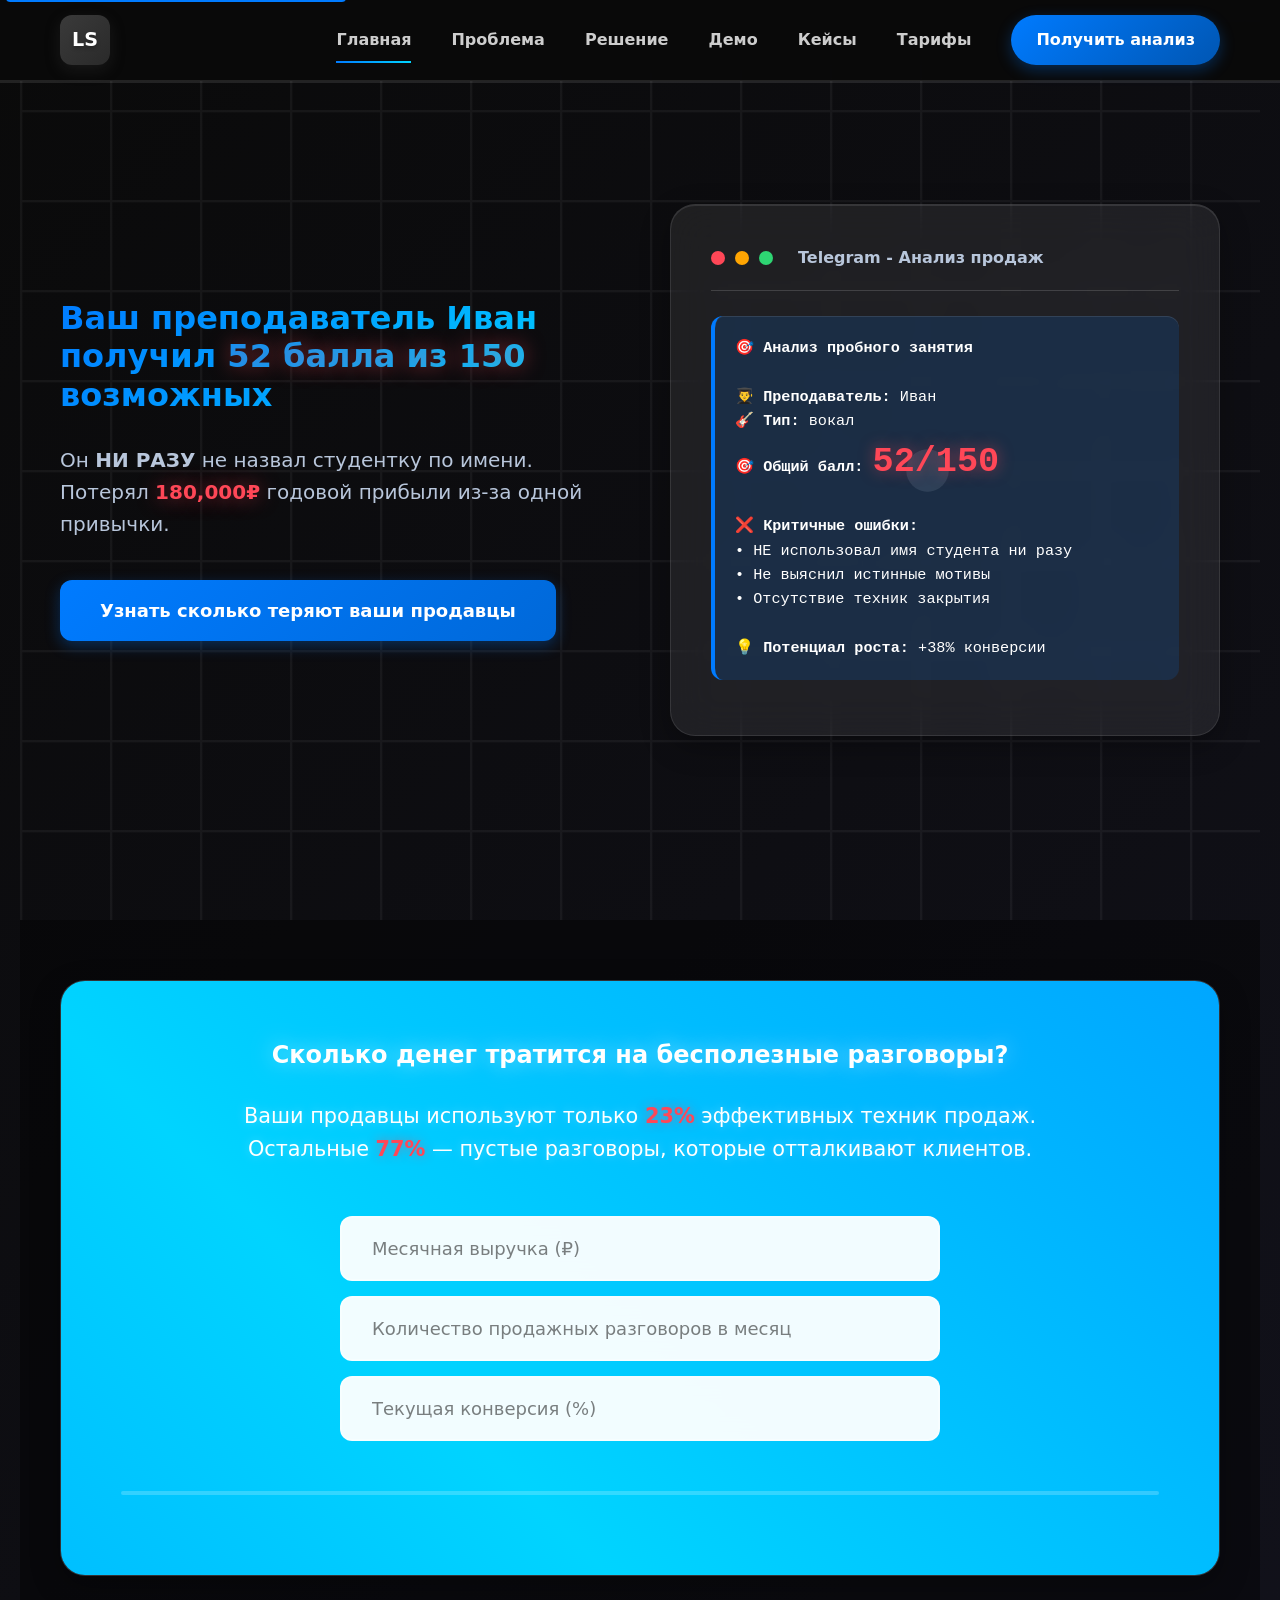
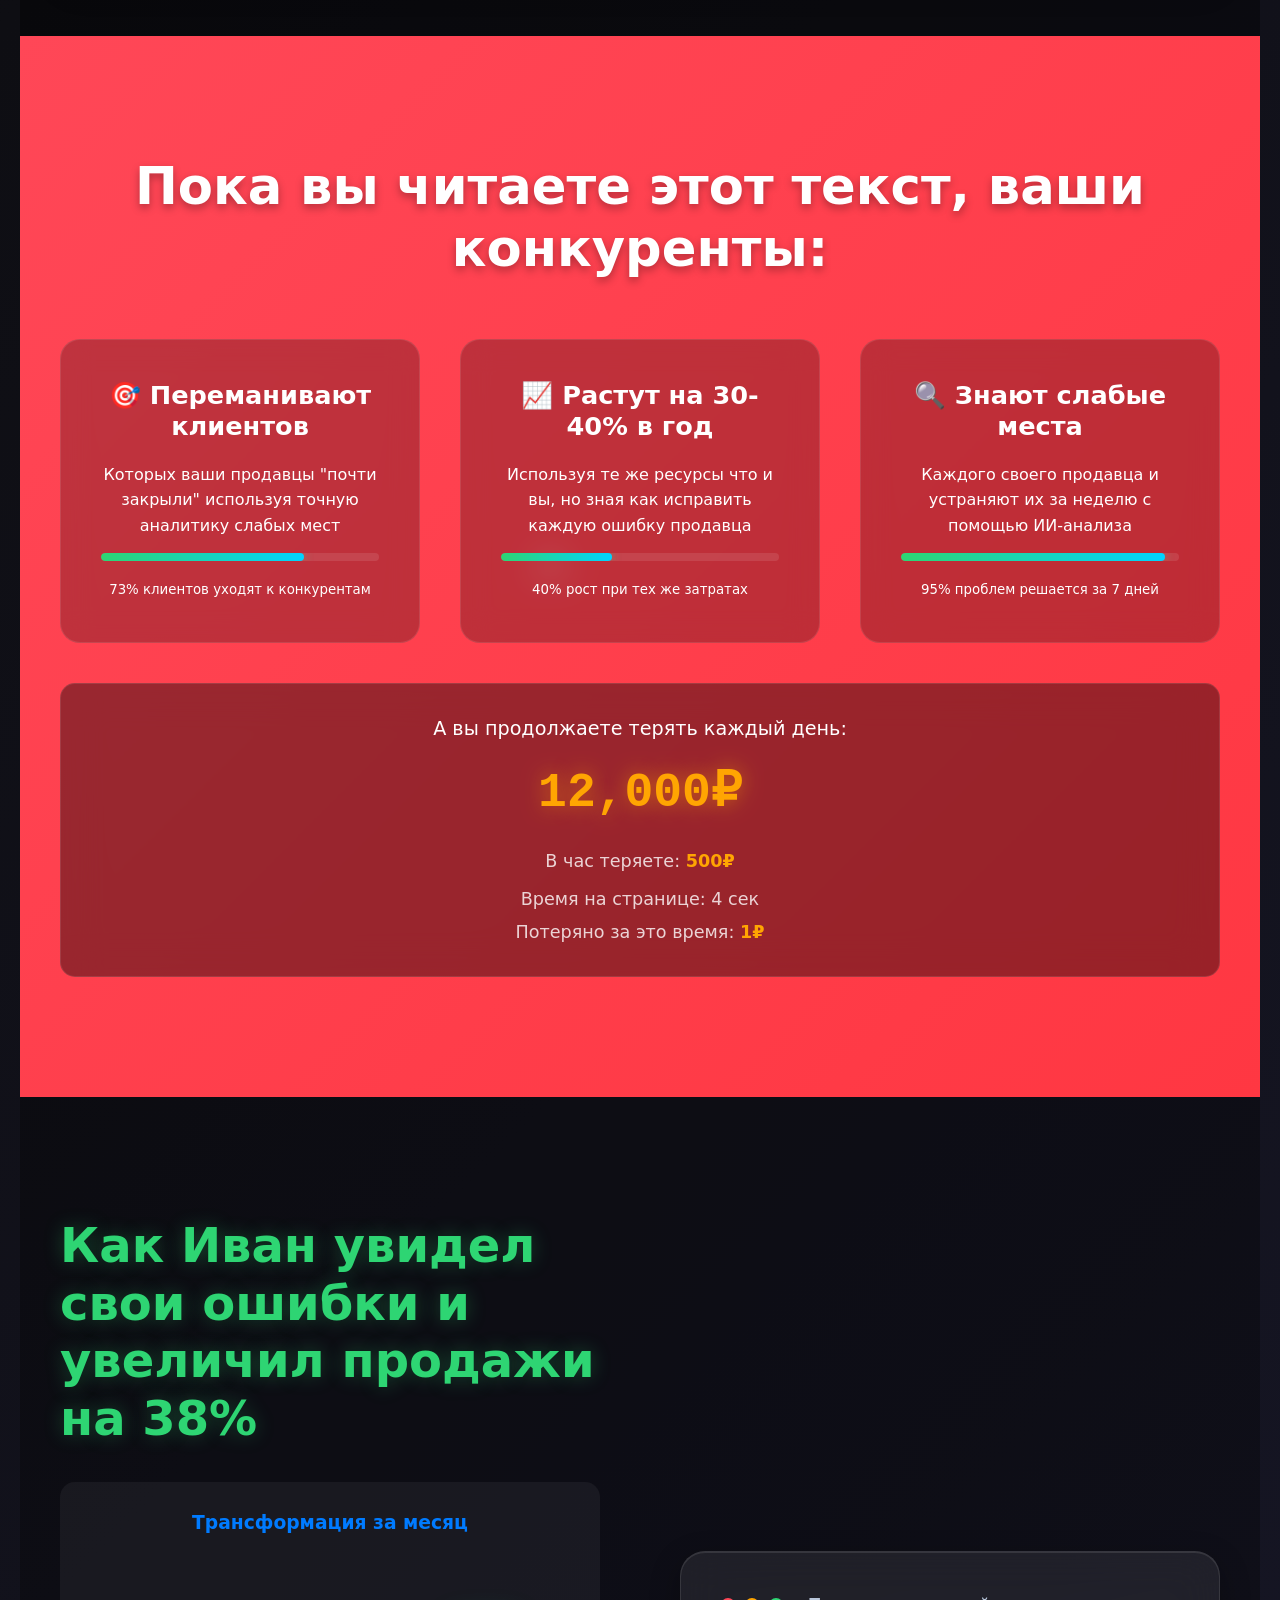
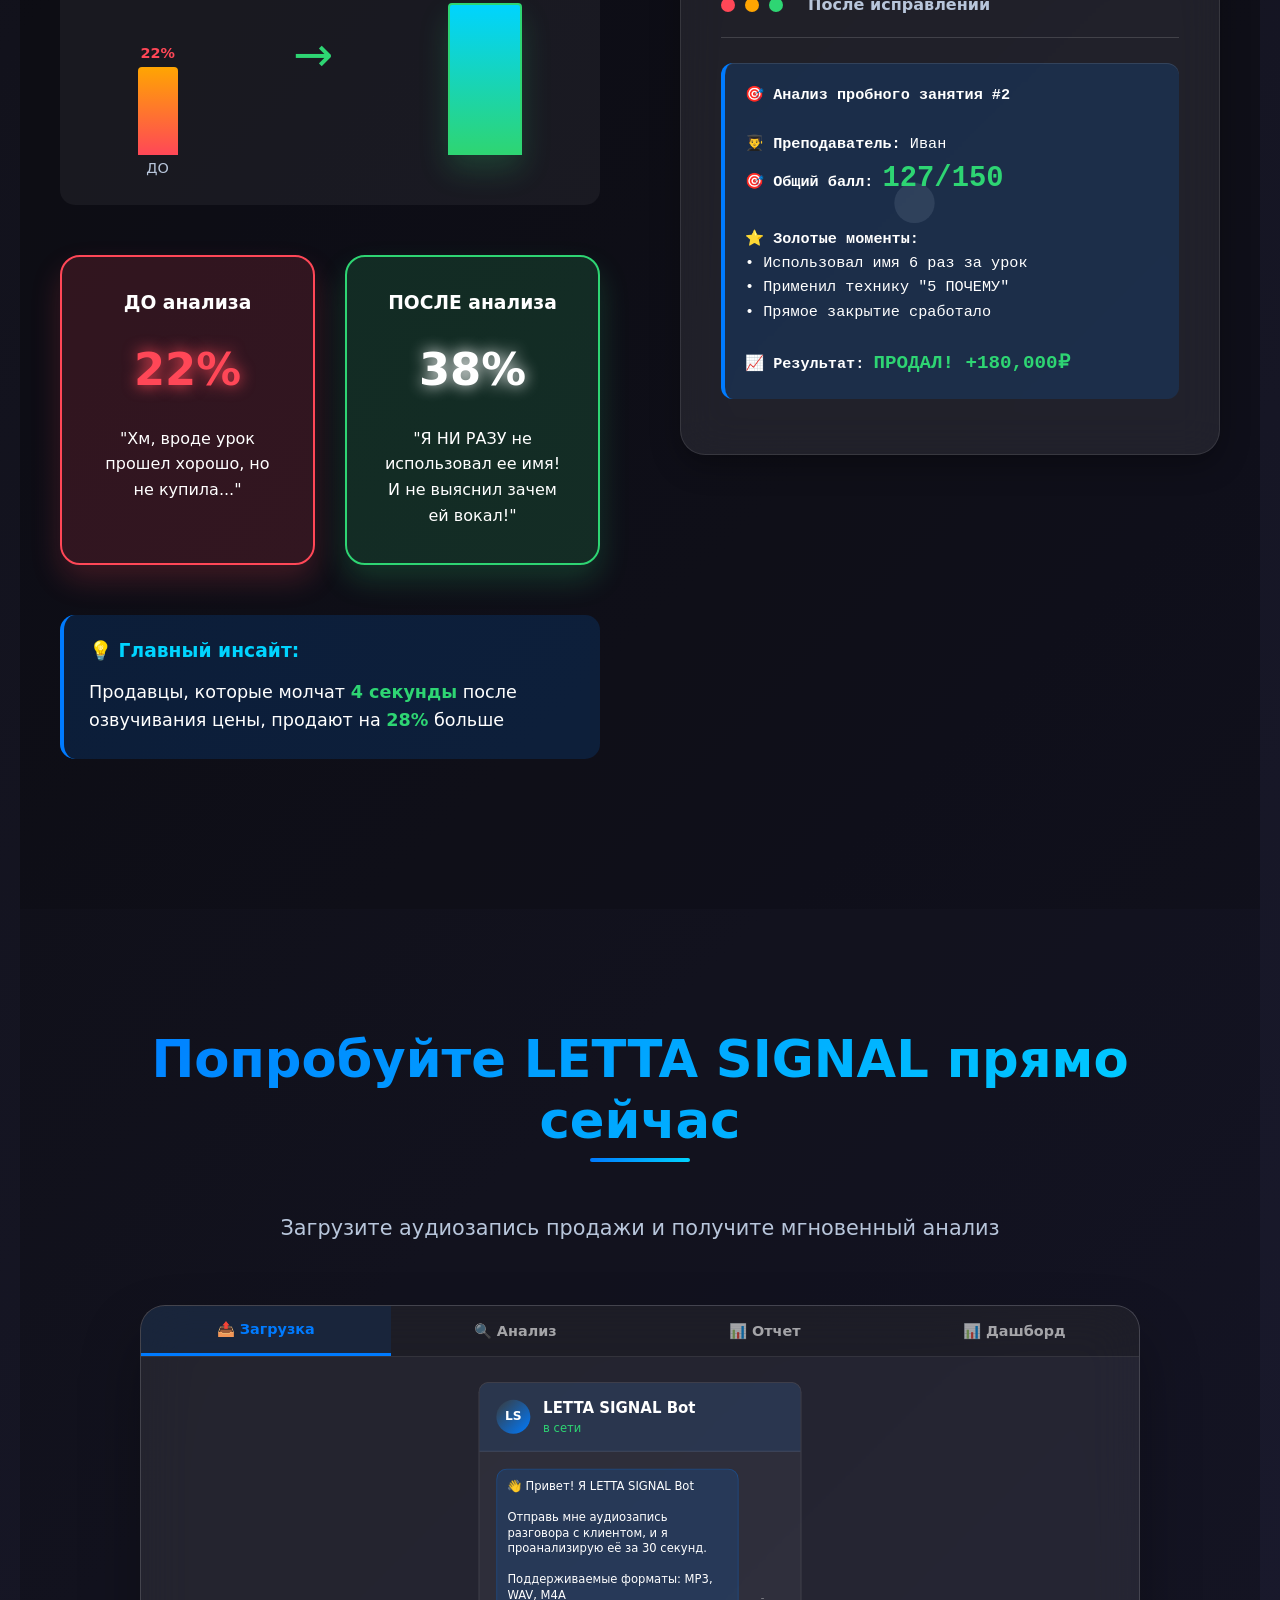
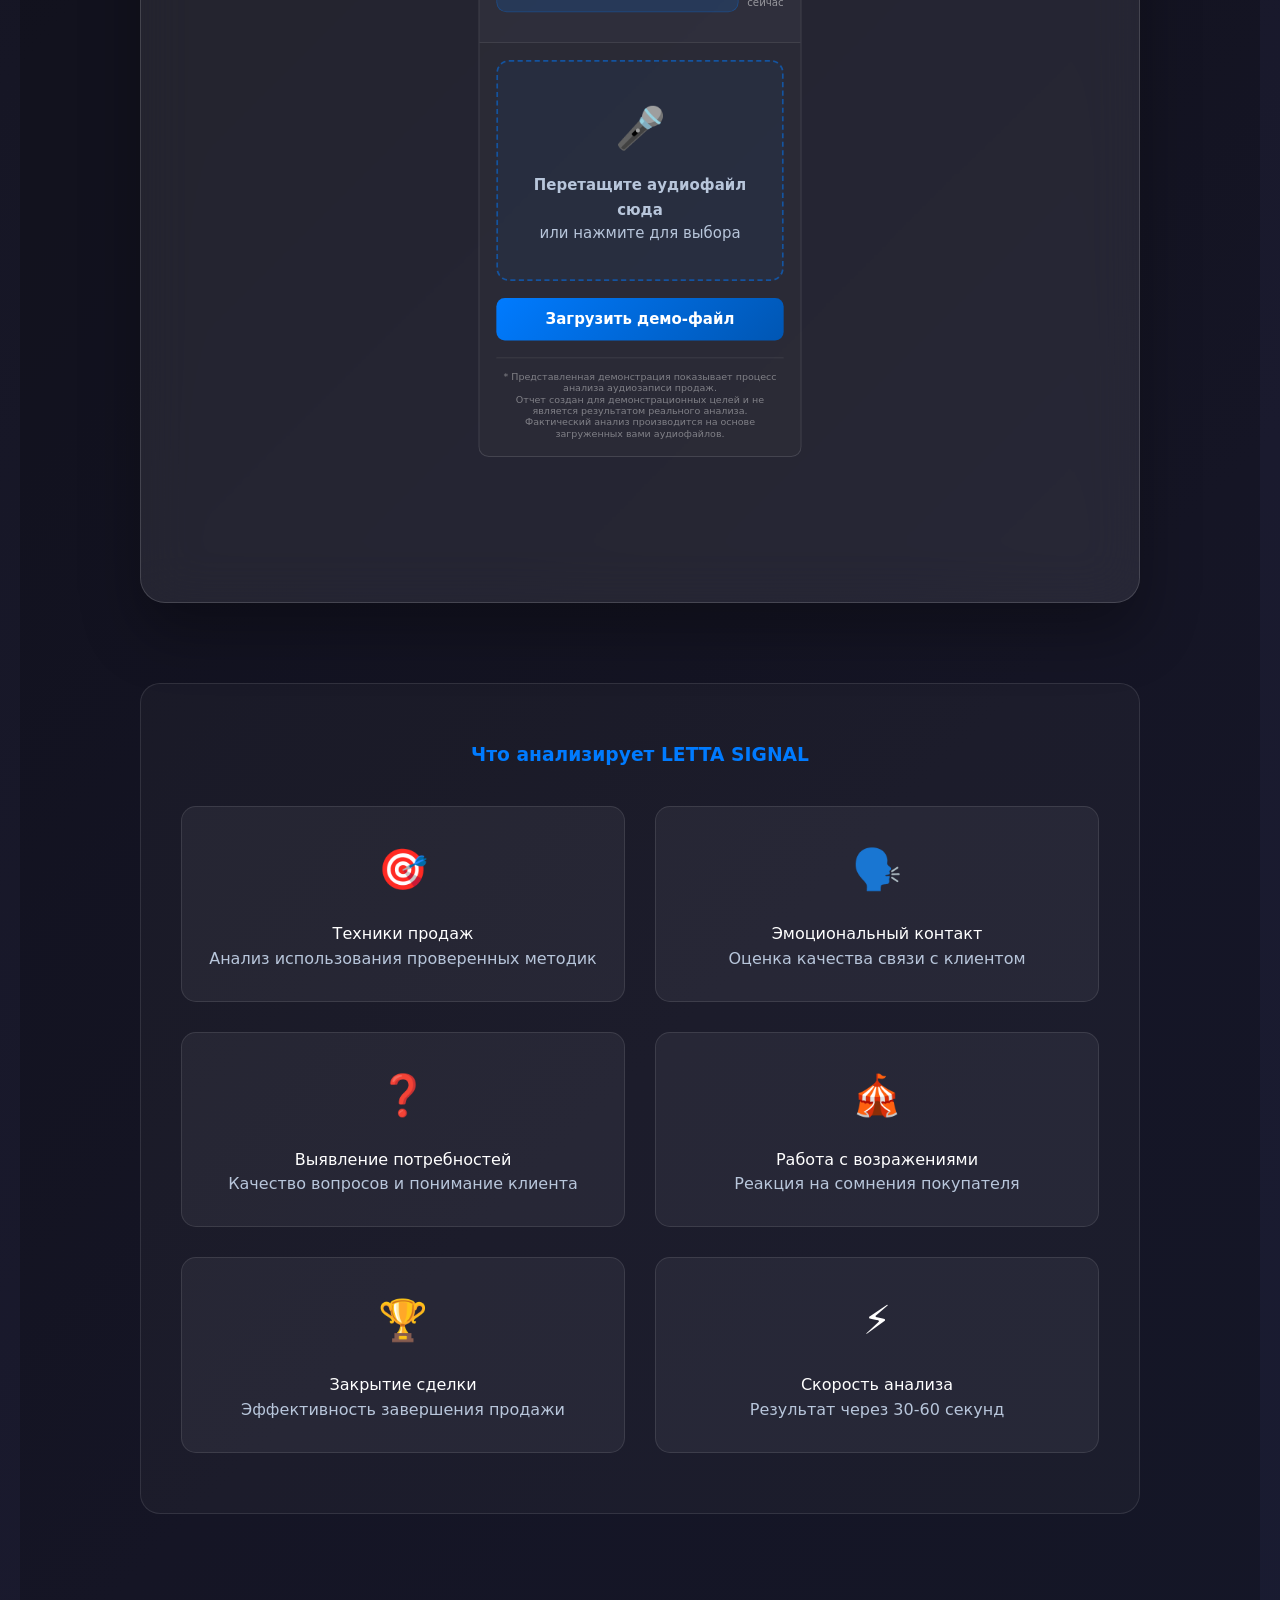
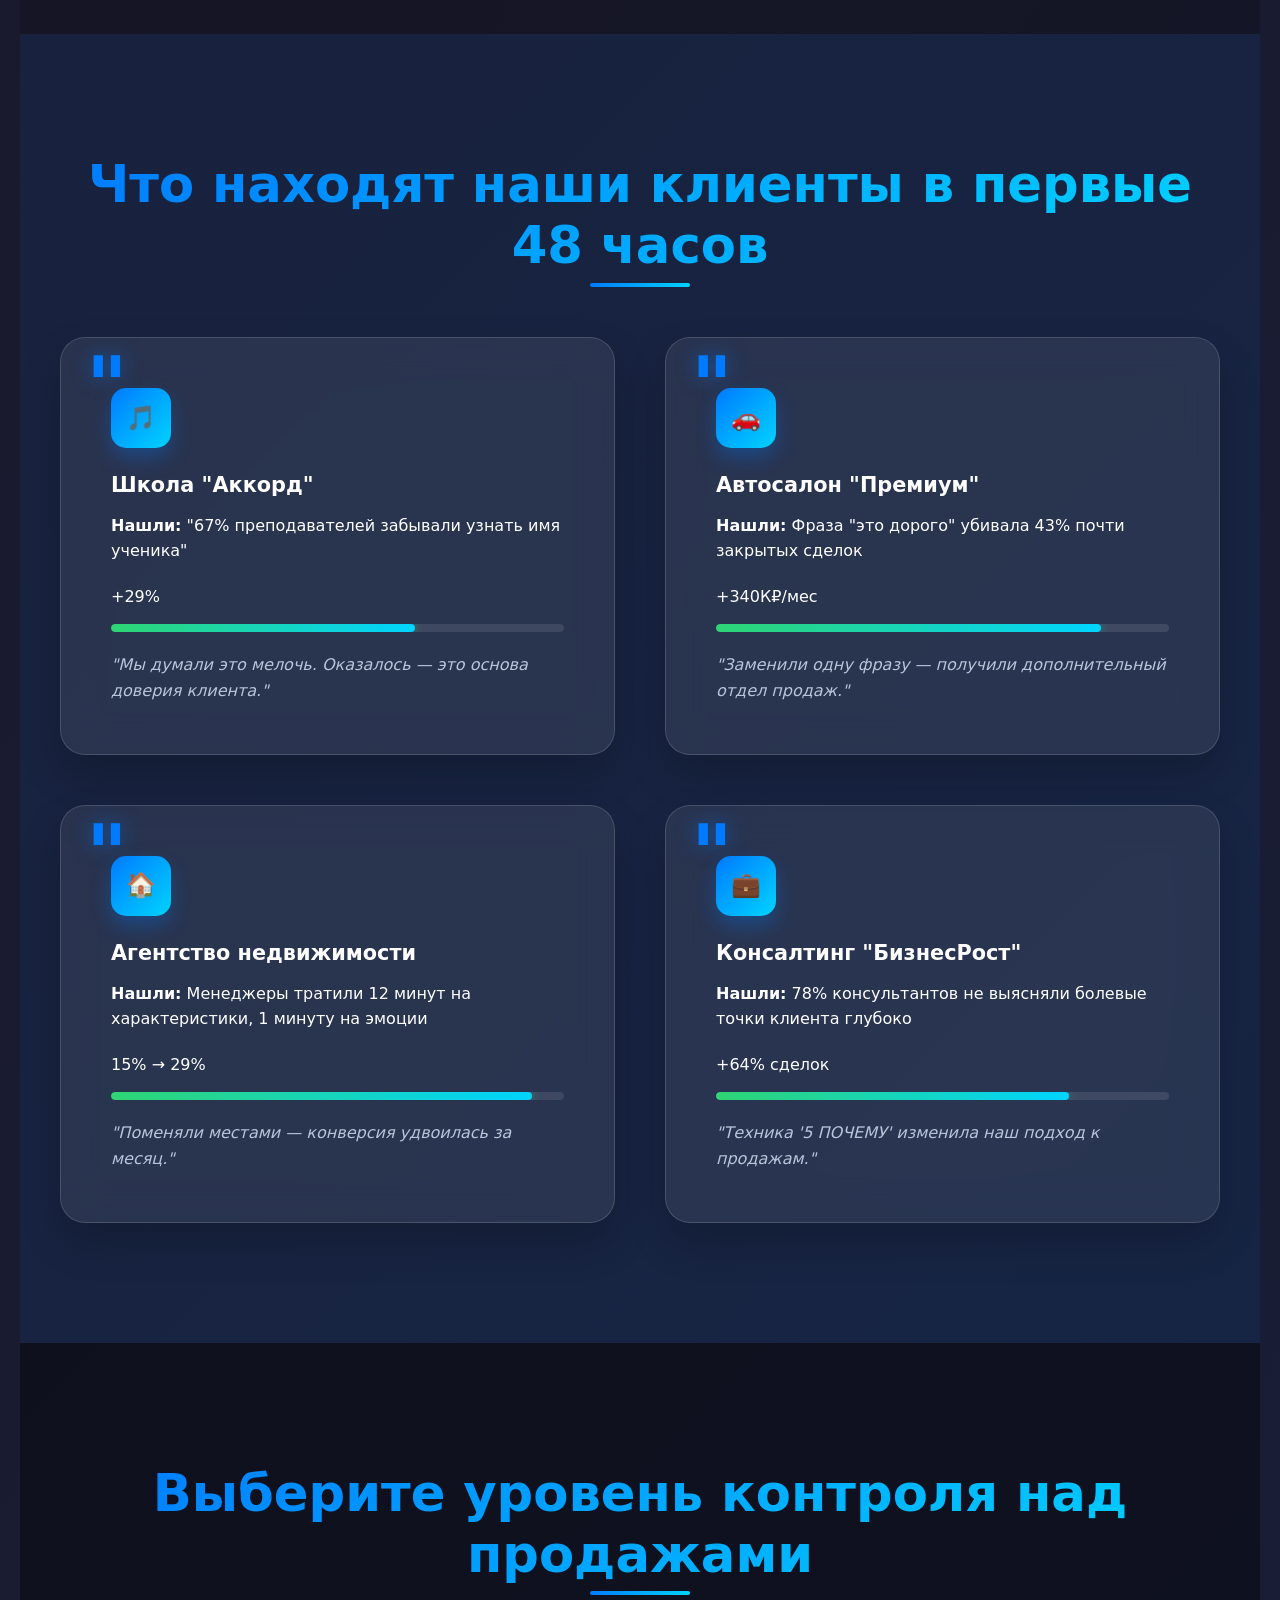
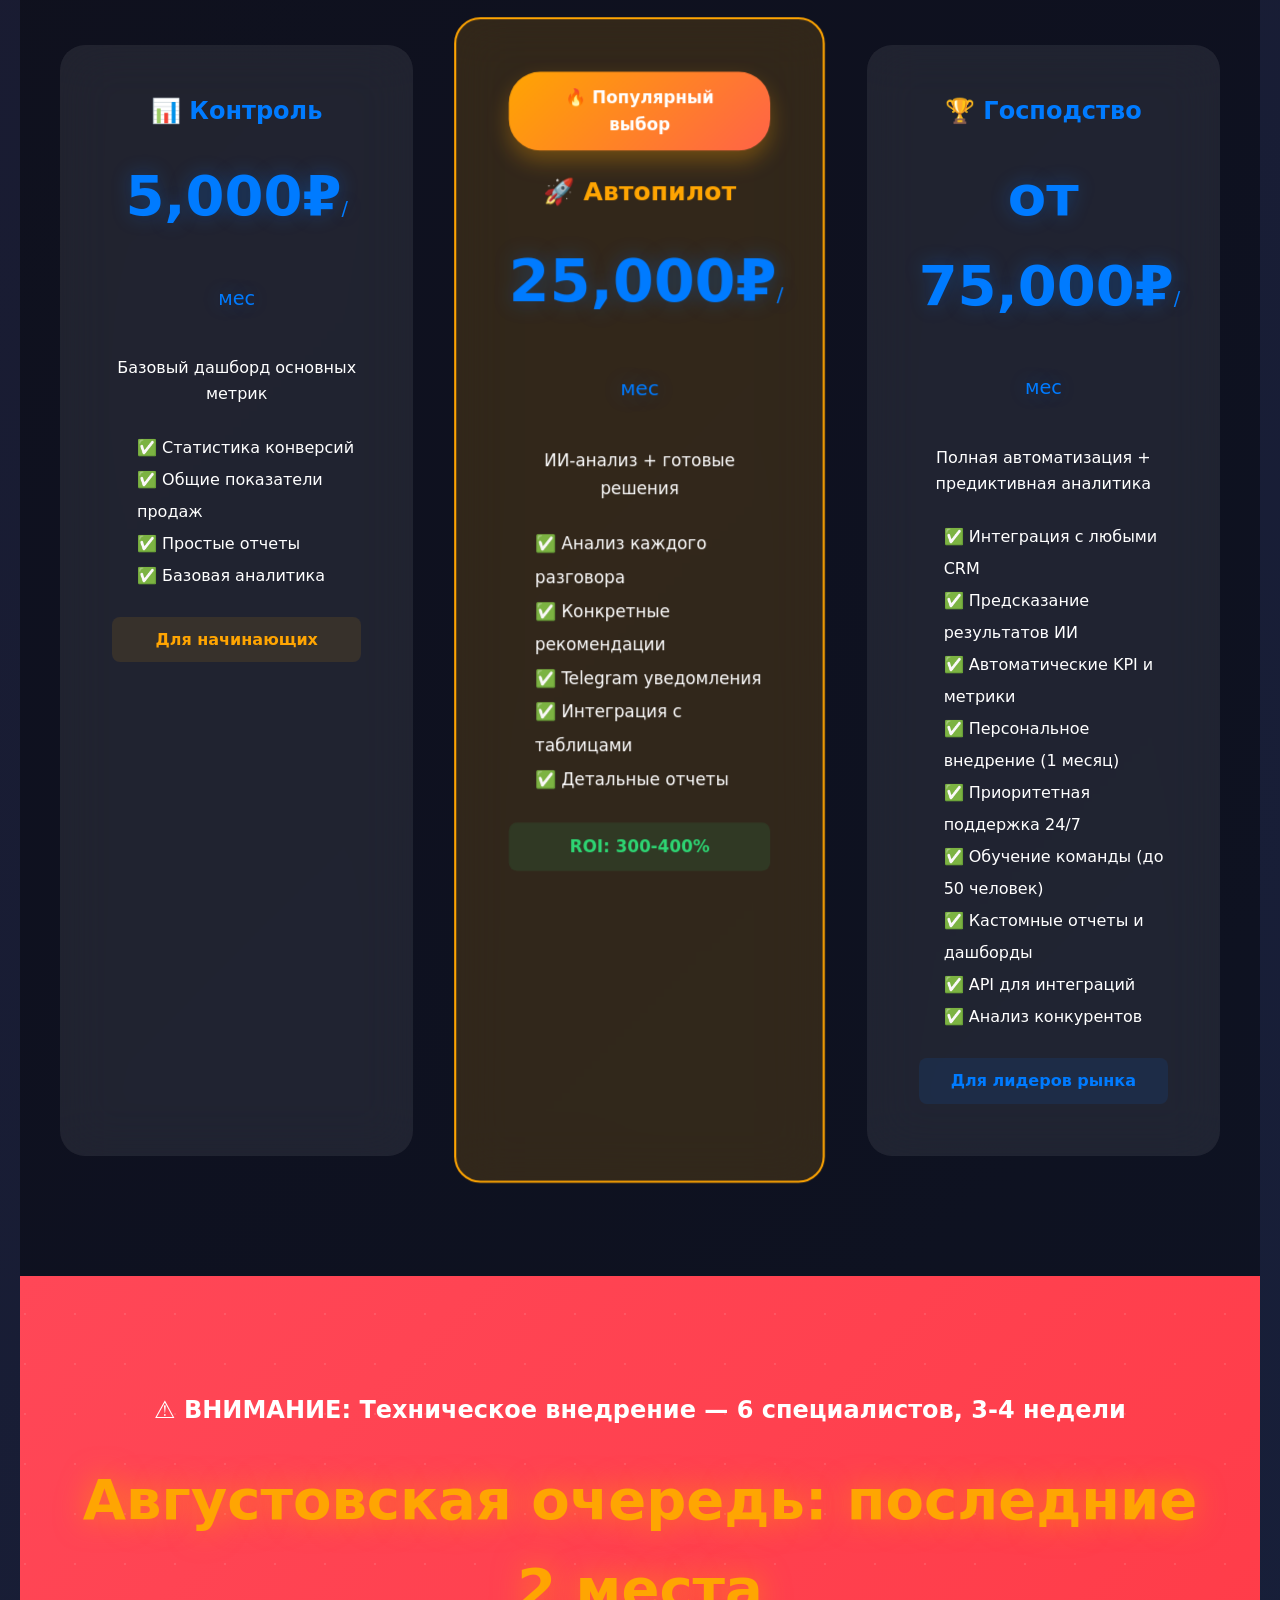
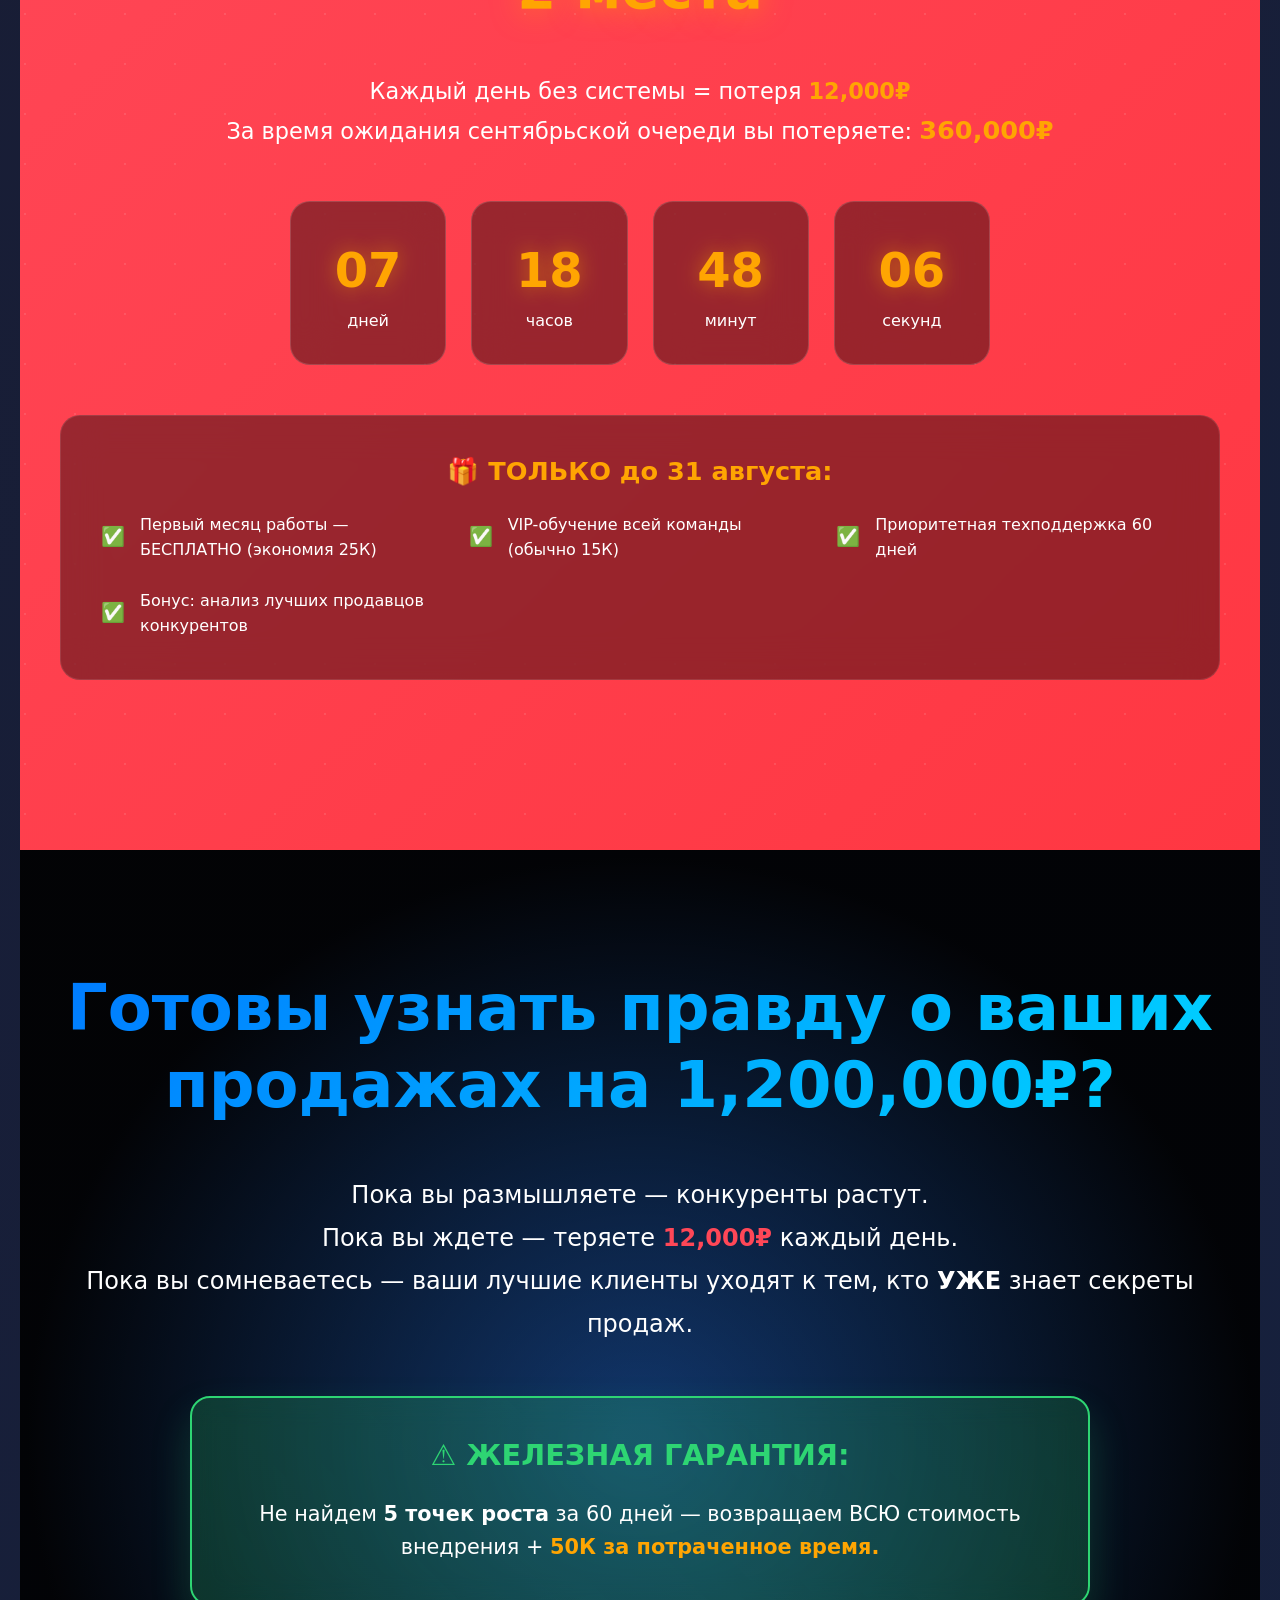
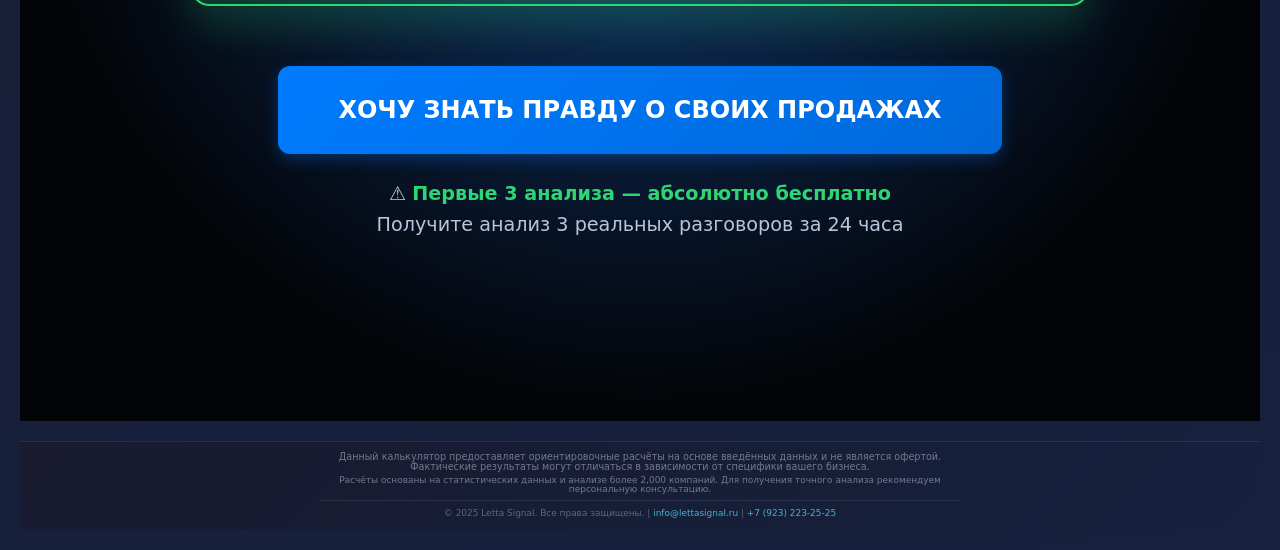
<file: Production/index.html>
<!DOCTYPE html>
<html lang="ru">
    <head>
        <!-- Yandex.Metrika counter -->
        <script type="text/javascript">
            (function(m,e,t,r,i,k,a){
                m[i]=m[i]||function(){(m[i].a=m[i].a||[]).push(arguments)};
                m[i].l=1*new Date();
                for (var j = 0; j < document.scripts.length; j++) {if (document.scripts[j].src === r) { return; }}
                k=e.createElement(t),a=e.getElementsByTagName(t)[0],k.async=1,k.src=r,a.parentNode.insertBefore(k,a)
            })(window, document,'script','https://mc.yandex.ru/metrika/tag.js?id=103799006', 'ym');

            ym(103799006, 'init', {ssr:true, webvisor:true, clickmap:true, ecommerce:"dataLayer", accurateTrackBounce:true, trackLinks:true});
        </script>
        <noscript><div><img src="https://mc.yandex.ru/watch/103799006" style="position:absolute; left:-9999px;" alt="" /></div></noscript>
        <!-- /Yandex.Metrika counter -->
        <meta charset="UTF-8">
        <meta name="viewport" content="width=device-width, initial-scale=1.0, maximum-scale=1.0, user-scalable=no, viewport-fit=cover">
        <meta name="mobile-web-app-capable" content="yes">
        <meta name="apple-mobile-web-app-status-bar-style" content="black-translucent">
        <!-- Favicon -->
        <link rel="icon" type="image/x-icon" href="ico/летта-ai.ico">
        <link rel="icon" type="image/png" sizes="32x32" href="img/favicon-32x32.png">
        <link rel="icon" type="image/png" sizes="16x16" href="img/favicon-16x16.png">
    <title>Революция в анализе продаж - Узнайте правду о ваших продавцах</title>
    
    <!-- SEO Meta -->
    <link rel="canonical" href="https://lettasignal.ru/">
    <meta name="robots" content="index, follow">
    <meta name="googlebot" content="index, follow, max-snippet:-1, max-image-preview:large, max-video-preview:-1">
    <meta name="description" content="Узнайте, сколько денег вы теряете на неэффективных продажах. Анализ разговоров с клиентами через ИИ поможет увеличить конверсию на 15-25%. Рассчитайте потенциальную прибыль прямо сейчас!">
    
    <!-- Theme Color -->
    <meta name="theme-color" content="#1a1a2e" media="(prefers-color-scheme: dark)">
    <meta name="theme-color" content="#007bff" media="(prefers-color-scheme: light)">
    <meta name="apple-mobile-web-app-status-bar-style" content="black-translucent">
    
    <!-- Open Graph теги для соцсетей -->
    <meta property="og:title" content="Революция в анализе продаж - LETTA SIGNAL">
    <meta property="og:description" content="Узнайте, сколько денег вы теряете на неэффективных продажах. Анализ разговоров с клиентами через ИИ поможет увеличить конверсию на 15-25%. Рассчитайте потенциальную прибыль прямо сейчас!">
    <meta property="og:image" content="https://lettasignal.ru/img/og-image.jpg">
    <meta property="og:image:width" content="1200">
    <meta property="og:image:height" content="630">
    <meta property="og:type" content="website">
    <meta property="og:url" content="https://lettasignal.ru/">
    <meta property="og:site_name" content="LETTA SIGNAL">
    <meta property="og:locale" content="ru_RU">

    <!-- Twitter Card теги -->
    <meta name="twitter:card" content="summary_large_image">
    <meta name="twitter:title" content="Революция в анализе продаж - LETTA SIGNAL">
    <meta name="twitter:description" content="Узнайте, сколько денег вы теряете на неэффективных продажах. Анализ разговоров с клиентами через ИИ поможет увеличить конверсию на 15-25%. Рассчитайте потенциальную прибыль прямо сейчас!">
    <meta name="twitter:image" content="https://lettasignal.ru/img/og-image.jpg">
    <meta name="twitter:site" content="@LettaSignal">
    <meta name="twitter:creator" content="@LettaSignal">

    <!-- Структурированные данные JSON-LD -->
    <script type="application/ld+json">
    {
        "@context": "https://schema.org",
        "@type": "ProfessionalService",
        "name": "LETTA SIGNAL",
        "description": "Сервис анализа продаж с использованием искусственного интеллекта. Помогаем компаниям увеличить конверсию на 15-25% через анализ разговоров с клиентами.",
        "image": "https://lettasignal.ru/img/og-image.jpg",
        "url": "https://lettasignal.ru",
        "telephone": "+7-923-223-2525",
        "email": "info@lettasignal.ru",
        "address": {
            "@type": "PostalAddress",
            "addressCountry": "RU",
            "addressLocality": "Москва"
        },
        "priceRange": "₽₽₽",
        "openingHours": "Mo-Fr 09:00-18:00",
        "areaServed": "RU",
        "serviceType": "Анализ продаж",
        "offers": {
            "@type": "Offer",
            "description": "Анализ разговоров с клиентами через ИИ",
            "availability": "https://schema.org/InStock"
        },
        "hasOfferCatalog": {
            "@type": "OfferCatalog",
            "name": "Услуги анализа продаж",
            "itemListElement": [
                {
                    "@type": "Offer",
                    "itemOffered": {
                        "@type": "Service",
                        "name": "Анализ разговоров с клиентами",
                        "description": "Автоматический анализ разговоров с помощью ИИ для повышения конверсии"
                    }
                },
                {
                    "@type": "Offer",
                    "itemOffered": {
                        "@type": "Service",
                        "name": "Оценка эффективности продавцов",
                        "description": "Выявление сильных и слабых сторон в работе менеджеров по продажам"
                    }
                }
            ]
        },
        "sameAs": [
            "https://twitter.com/LettaSignal",
            "https://www.facebook.com/LettaSignal",
            "https://www.linkedin.com/company/lettasignal"
        ],
        "aggregateRating": {
            "@type": "AggregateRating",
            "ratingValue": "4.8",
            "reviewCount": "127"
        }
    }
    </script>
    <link rel="stylesheet" href="styles/base.css">
    <link rel="stylesheet" href="styles/components.css">
    <link rel="stylesheet" href="styles/sections.css">
    <link rel="stylesheet" href="styles/animations.css">
    <link rel="stylesheet" href="styles/responsive.css">
    <style>

        /* Skip Navigation Link for Accessibility */
        .skip-link {
            position: absolute;
            top: -40px;
            left: 6px;
            background: #007bff;
            color: white;
            padding: 8px;
            text-decoration: none;
            border-radius: 4px;
            z-index: 9999;
            font-weight: 600;
            transition: top 0.3s ease;
        }

        .skip-link:focus {
            top: 6px;
        }

        /* Header Navigation */
        .header {
            position: fixed;
            top: 0;
            left: 0;
            right: 0;
            z-index: 1000;
            background: rgba(10, 10, 10, 0.95);
            backdrop-filter: blur(20px);
            border-bottom: 1px solid rgba(255, 255, 255, 0.1);
            transition: all 0.3s ease;
        }

        .header.scrolled {
            background: rgba(10, 10, 10, 0.98);
            box-shadow: 0 5px 30px rgba(0, 0, 0, 0.3);
        }

        .header-content {
            max-width: 1200px;
            margin: 0 auto;
            padding: 0 20px;
            display: flex;
            align-items: center;
            justify-content: space-between;
            height: 80px;
        }

        .logo {
            display: flex;
            align-items: center;
            gap: 15px;
            text-decoration: none;
            color: #fff;
            font-weight: 800;
            font-size: 1.5rem;
            transition: all 0.3s ease;
        }

        .logo:hover {
            transform: translateY(-2px);
        }

        .logo-icon {
            width: 50px;
            height: 50px;
            background: linear-gradient(135deg, #3a3a3a, #2a2a2a);
            border-radius: 12px;
            display: flex;
            align-items: center;
            justify-content: center;
            position: relative;
            box-shadow: 0 5px 15px rgba(58, 58, 58, 0.3);
        }

        .logo-icon::before {
            content: 'LS';
            color: #fff;
            font-size: 1.2rem;
            font-weight: 900;
            text-shadow: 0 2px 4px rgba(0, 0, 0, 0.3);
        }

        .logo-text {
            background: linear-gradient(135deg, #3a3a3a, #007bff);
            -webkit-background-clip: text;
            -webkit-text-fill-color: transparent;
            background-clip: text;
        }

        .nav-menu {
            display: flex;
            align-items: center;
            gap: 40px;
            list-style: none;
        }

        .nav-link {
            color: rgba(255, 255, 255, 0.8);
            text-decoration: none;
            font-weight: 600;
            padding: 10px 0;
            position: relative;
            transition: all 0.3s ease;
        }

        .nav-link:hover {
            color: #007bff;
        }

        .nav-link::after {
            content: '';
            position: absolute;
            bottom: 0;
            left: 0;
            width: 0;
            height: 2px;
            background: linear-gradient(90deg, #007bff, #00d4ff);
            transition: width 0.3s ease;
        }

        .nav-link:hover::after,
        .nav-link.active::after {
            width: 100%;
        }

        .nav-cta {
            background: linear-gradient(135deg, #007bff, #0056b3);
            color: white;
            padding: 12px 25px;
            border-radius: 25px;
            text-decoration: none;
            font-weight: 700;
            transition: all 0.3s ease;
            box-shadow: 0 5px 15px rgba(0, 123, 255, 0.3);
            position: relative;
            z-index: var(--z-header);
            white-space: nowrap;
        }

        .nav-cta:hover {
            transform: translateY(-2px);
            box-shadow: 0 8px 25px rgba(0, 123, 255, 0.4);
        }

        /* Reading Progress Bar */
        .progress-bar-reading {
            position: fixed;
            top: 80px;
            left: 0;
            width: 100%;
            height: 3px;
            background: rgba(255, 255, 255, 0.1);
            z-index: 999;
        }

        .progress-fill-reading {
            height: 100%;
            width: 0%;
            background: linear-gradient(90deg, #007bff, #00d4ff);
            transition: width 0.1s ease;
            box-shadow: 0 0 10px rgba(0, 123, 255, 0.5);
        }

        /* Back to Top Button */
        .back-to-top {
            position: fixed;
            bottom: 30px;
            right: 30px;
            width: 60px;
            height: 60px;
            background: linear-gradient(135deg, #007bff, #0056b3);
            border: none;
            border-radius: 50%;
            color: white;
            font-size: 1.5rem;
            cursor: pointer;
            transition: all 0.3s ease;
            opacity: 0;
            visibility: hidden;
            z-index: 998;
            box-shadow: 0 10px 30px rgba(0, 123, 255, 0.3);
        }

        .back-to-top.visible {
            opacity: 1;
            visibility: visible;
        }

        .back-to-top:hover {
            transform: translateY(-5px);
            box-shadow: 0 15px 40px rgba(0, 123, 255, 0.4);
        }

        .back-to-top::before {
            content: '↑';
        }

        /* Mobile Navigation */
        .mobile-menu-toggle {
            display: none;
            background: none;
            border: none;
            color: white;
            font-size: 1.5rem;
            cursor: pointer;
            padding: 10px;
        }



            .logo-text {
                display: none;
            }

        .container {
            max-width: 1200px;
            margin: 0 auto;
            padding: 0 20px;
        }

        /* Scroll reveal animations */
        .reveal {
            opacity: 0;
            transform: translateY(50px);
            transition: all 0.8s ease;
        }

        .reveal.active {
            opacity: 1;
            transform: translateY(0);
        }



        @keyframes scan {
            0% { transform: translateX(-100%) translateY(-100%) rotate(45deg); }
            100% { transform: translateX(100%) translateY(100%) rotate(45deg); }
        }

        @keyframes float {
            0%, 100% { transform: translateY(0px) rotate(0deg); }
            50% { transform: translateY(-15px) rotate(1deg); }
        }

        .demo-header {
            display: flex;
            align-items: center;
            gap: 10px;
            margin-bottom: 25px;
            padding-bottom: 20px;
            border-bottom: 1px solid rgba(255,255,255,0.15);
            position: relative;
            z-index: 2;
        }

        .demo-dot {
            width: 14px;
            height: 14px;
            border-radius: 50%;
            background: #ff4757;
            animation: blink 2s ease-in-out infinite;
        }

        .demo-dot:nth-child(2) { 
            background: #ffa502; 
            animation-delay: 0.3s;
        }
        .demo-dot:nth-child(3) { 
            background: #2ed573; 
            animation-delay: 0.6s;
        }

        @keyframes blink {
            0%, 100% { opacity: 1; box-shadow: 0 0 10px currentColor; }
            50% { opacity: 0.6; box-shadow: 0 0 20px currentColor; }
        }

        .telegram-msg {
            background: rgba(0,123,255,0.15);
            border-left: 4px solid #007bff;
            padding: 20px;
            margin: 15px 0;
            border-radius: 12px;
            font-family: 'SF Mono', Monaco, 'Cascadia Code', monospace;
            font-size: 0.95rem;
            position: relative;
            z-index: 2;
            box-shadow: inset 0 1px 0 rgba(255,255,255,0.1);
        }

        .score {
            font-size: 2.2rem;
            color: #ff4757;
            font-weight: 900;
            text-shadow: 0 0 15px rgba(255,71,87,0.5);
            animation: scoreGlow 2s ease-in-out infinite;
        }

        @keyframes scoreGlow {
            0%, 100% { text-shadow: 0 0 15px rgba(255,71,87,0.5); }
            50% { text-shadow: 0 0 25px rgba(255,71,87,0.8), 0 0 35px rgba(255,71,87,0.3); }
        }





        .calc-input {
            background: rgba(255,255,255,0.95);
            border: 2px solid rgba(255,255,255,0.3);
            color: #000;
            padding: 18px 25px;
            border-radius: 15px;
            margin: 15px;
            font-size: 1.1rem;
            font-weight: 500;
            width: 100%;
            max-width: 500px;
            transition: all 0.3s ease;
            backdrop-filter: blur(10px);
            white-space: nowrap;
            overflow: hidden;
            text-overflow: ellipsis;
        }

        .calc-input:focus {
            outline: none;
            border-color: #007bff;
            box-shadow: 0 0 20px rgba(0,123,255,0.3);
            transform: translateY(-2px);
            background: #ffffff;
        }

        .calc-input::placeholder {
            color: rgba(0,0,0,0.5);
            font-weight: normal;
        }

        .calc-result {
            background: linear-gradient(135deg, #ff4757, #ff3742);
            padding: 40px;
            border-radius: 20px;
            margin-top: 40px;
            font-size: 1.6rem;
            font-weight: 800;
            box-shadow: 0 20px 40px rgba(255,71,87,0.3);
            position: relative;
            overflow: hidden;
        }

        .calc-result::before {
            content: '';
            position: absolute;
            top: 0;
            left: -100%;
            width: 100%;
            height: 100%;
            background: linear-gradient(90deg, transparent, rgba(255,255,255,0.1), transparent);
            animation: resultShine 2s ease-in-out infinite;
        }

        @keyframes resultShine {
            0% { left: -100%; }
            100% { left: 100%; }
        }

        /* Enhanced Pain Section */
        .pain-section {
            padding: 120px 0;
            background: linear-gradient(135deg, #ff4757, #ff3742);
            position: relative;
            overflow: hidden;
        }

        .pain-section::before {
            content: '';
            position: absolute;
            top: 0;
            left: 0;
            right: 0;
            bottom: 0;
            background: url('data:image/svg+xml,<svg xmlns="http://www.w3.org/2000/svg" viewBox="0 0 100 100"><circle cx="50" cy="50" r="2" fill="rgba(255,255,255,0.1)"/></svg>');
            animation: particles 10s linear infinite;
        }

        @keyframes particles {
            0% { transform: translateY(0); }
            100% { transform: translateY(-100px); }
        }

        .pain-content {
            text-align: center;
            position: relative;
            z-index: 1;
        }

        .pain-content h2 {
            font-size: 3.2rem;
            margin-bottom: 50px;
            font-weight: 900;
            text-shadow: 0 4px 8px rgba(0,0,0,0.3);
        }

        .pain-points {
            display: grid;
            grid-template-columns: repeat(auto-fit, minmax(350px, 1fr));
            gap: 40px;
            margin-top: 60px;
        }

        .pain-point {
            background: rgba(0,0,0,0.25);
            padding: 40px;
            border-radius: 20px;
            backdrop-filter: blur(15px);
            border: 1px solid rgba(255,255,255,0.1);
            transition: all 0.4s ease;
            position: relative;
            overflow: hidden;
        }

        .pain-point:hover {
            transform: translateY(-10px);
            box-shadow: 0 25px 50px rgba(0,0,0,0.4);
        }

        .pain-point::before {
            content: '';
            position: absolute;
            top: 0;
            left: -100%;
            width: 100%;
            height: 100%;
            background: linear-gradient(90deg, transparent, rgba(255,255,255,0.1), transparent);
            transition: left 0.6s ease;
        }

        .pain-point:hover::before {
            left: 100%;
        }

        .pain-point h3 {
            font-size: 1.6rem;
            margin-bottom: 20px;
            color: #fff;
            font-weight: 700;
        }

        .loss-timer {
            background: rgba(0,0,0,0.4);
            padding: 30px;
            border-radius: 15px;
            margin-top: 40px;
            text-align: center;
            backdrop-filter: blur(20px);
            border: 1px solid rgba(255,255,255,0.1);
        }

        .timer-value {
            font-size: 3rem;
            color: #ffa502;
            font-weight: 900;
            font-family: 'SF Mono', Monaco, monospace;
            text-shadow: 0 0 20px rgba(255,165,2,0.5);
            animation: timerPulse 1s ease-in-out infinite;
        }

        @keyframes timerPulse {
            0%, 100% { transform: scale(1); }
            50% { transform: scale(1.05); }
        }

        /* Enhanced Solution Section */
        .solution-section {
            padding: 120px 0;
            background: rgba(0,0,0,0.3);
            position: relative;
        }

        .solution-content {
            display: grid;
            grid-template-columns: 1fr 1fr;
            gap: 80px;
            align-items: center;
        }

        .solution-text h2 {
            font-size: 3rem;
            margin-bottom: 35px;
            color: #2ed573;
            font-weight: 800;
            text-shadow: 0 0 20px rgba(46,213,115,0.3);
        }

        .before-after {
            display: grid;
            grid-template-columns: 1fr 1fr;
            gap: 30px;
            margin: 50px 0;
        }

        .before, .after {
            padding: 35px;
            border-radius: 20px;
            text-align: center;
            position: relative;
            overflow: hidden;
            transition: all 0.4s ease;
        }

        .before {
            background: rgba(255,71,87,0.15);
            border: 2px solid #ff4757;
            box-shadow: 0 15px 30px rgba(255,71,87,0.2);
        }

        .after {
            background: rgba(46,213,115,0.15);
            border: 2px solid #2ed573;
            box-shadow: 0 15px 30px rgba(46,213,115,0.2);
            animation: afterGlow 3s ease-in-out infinite;
        }

        @keyframes afterGlow {
            0%, 100% { box-shadow: 0 15px 30px rgba(46,213,115,0.2); }
            50% { box-shadow: 0 20px 40px rgba(46,213,115,0.4); }
        }

        .conversion-growth {
            font-size: 2.8rem;
            font-weight: 900;
            margin: 20px 0;
            text-shadow: 0 0 15px currentColor;
        }

        .conversion-arrow {
            font-size: 3rem;
            color: #2ed573;
            margin: 20px 0;
            animation: bounce 2s ease-in-out infinite;
        }

        @keyframes bounce {
            0%, 100% { transform: translateX(0); }
            50% { transform: translateX(10px); }
        }

        /* Enhanced Testimonials */
        .testimonials-section {
            padding: 120px 0;
            background: rgba(0,123,255,0.08);
            position: relative;
        }

        .testimonials {
            display: grid;
            grid-template-columns: repeat(auto-fit, minmax(380px, 1fr));
            gap: 50px;
        }

        .testimonial {
            background: rgba(255,255,255,0.08);
            backdrop-filter: blur(20px);
            padding: 50px;
            border-radius: 25px;
            border: 1px solid rgba(255,255,255,0.15);
            position: relative;
            transition: all 0.4s ease;
            box-shadow: 0 20px 40px rgba(0,0,0,0.2);
        }

        .testimonial:hover {
            transform: translateY(-15px);
            box-shadow: 0 30px 60px rgba(0,0,0,0.3);
        }

        .testimonial::before {
            content: '"';
            position: absolute;
            top: -15px;
            left: 25px;
            font-size: 5rem;
            color: #007bff;
            font-weight: 900;
            text-shadow: 0 0 20px rgba(0,123,255,0.5);
        }

        .company-logo {
            width: 60px;
            height: 60px;
            background: linear-gradient(135deg, #007bff, #00d4ff);
            border-radius: 15px;
            display: flex;
            align-items: center;
            justify-content: center;
            font-weight: 900;
            font-size: 1.5rem;
            margin-bottom: 25px;
            box-shadow: 0 10px 20px rgba(0,123,255,0.3);
        }

        /* Interactive Progress Bars */
        .metric-bar {
            background: rgba(255,255,255,0.1);
            height: 8px;
            border-radius: 4px;
            margin: 15px 0;
            overflow: hidden;
        }

        .metric-fill {
            height: 100%;
            background: linear-gradient(90deg, #2ed573, #00d4ff);
            border-radius: 4px;
            transition: width 2s ease;
            box-shadow: 0 0 10px rgba(46,213,115,0.5);
        }

        /* Enhanced Pricing */
        .pricing-section {
            padding: 120px 0;
            background: rgba(0,0,0,0.4);
            position: relative;
        }

        .pricing-cards {
            display: grid;
            grid-template-columns: repeat(auto-fit, minmax(350px, 1fr));
            gap: 50px;
            margin-top: 60px;
        }

        .pricing-card {
            background: rgba(255,255,255,0.08);
            backdrop-filter: blur(25px);
            border-radius: 25px;
            padding: 50px;
            border: 2px solid transparent;
            transition: all 0.5s ease;
            text-align: center;
            position: relative;
            overflow: hidden;
        }

        .pricing-card::before {
            content: '';
            position: absolute;
            top: 0;
            left: -100%;
            width: 100%;
            height: 100%;
            background: linear-gradient(90deg, transparent, rgba(255,255,255,0.05), transparent);
            transition: left 0.8s ease;
        }

        .pricing-card:hover {
            transform: translateY(-15px) scale(1.02);
            border-color: #007bff;
            box-shadow: 0 35px 70px rgba(0,123,255,0.3);
        }

        .pricing-card:hover::before {
            left: 100%;
        }

        .price {
            font-size: 3.5rem;
            font-weight: 900;
            color: #007bff;
            margin: 25px 0;
            text-shadow: 0 0 20px rgba(0,123,255,0.3);
        }

        .pricing-card.popular {
            border-color: #ffa502;
            background: rgba(255,165,2,0.15);
            transform: scale(1.05);
        }

        .popular-badge {
            background: linear-gradient(135deg, #ffa502, #ff6348);
            color: white;
            padding: 12px 25px;
            border-radius: 30px;
            font-weight: 800;
            margin-bottom: 25px;
            display: inline-block;
            box-shadow: 0 10px 20px rgba(255,165,2,0.3);
            animation: badgePulse 2s ease-in-out infinite;
        }

        @keyframes badgePulse {
            0%, 100% { transform: scale(1); }
            50% { transform: scale(1.05); }
        }

        /* Enhanced Urgency Section */
        .urgency-section {
            padding: 120px 0;
            background: linear-gradient(135deg, #ff4757, #ff3742);
            text-align: center;
            position: relative;
            overflow: hidden;
        }

        .urgency-section::before {
            content: '';
            position: absolute;
            top: -50%;
            left: -50%;
            width: 200%;
            height: 200%;
            background: radial-gradient(circle, rgba(255,255,255,0.1) 1px, transparent 1px);
            background-size: 50px 50px;
            animation: urgencyFloat 20s linear infinite;
        }

        @keyframes urgencyFloat {
            0% { transform: translate(0, 0) rotate(0deg); }
            100% { transform: translate(-50px, -50px) rotate(360deg); }
        }

        .countdown {
            display: grid;
            grid-template-columns: repeat(4, 1fr);
            gap: 25px;
            max-width: 700px;
            margin: 50px auto;
            position: relative;
            z-index: 1;
        }

        .countdown-item {
            background: rgba(0,0,0,0.4);
            padding: 30px 20px;
            border-radius: 20px;
            backdrop-filter: blur(20px);
            border: 1px solid rgba(255,255,255,0.15);
            transition: all 0.3s ease;
        }

        .countdown-item:hover {
            transform: translateY(-5px);
            box-shadow: 0 15px 30px rgba(0,0,0,0.4);
        }

        .countdown-number {
            font-size: 3rem;
            font-weight: 900;
            color: #ffa502;
            display: block;
            text-shadow: 0 0 20px rgba(255,165,2,0.5);
            animation: countdownPulse 1s ease-in-out infinite;
        }

        @keyframes countdownPulse {
            0%, 100% { transform: scale(1); }
            50% { transform: scale(1.1); }
        }

        .spots-left {
            font-size: 3.5rem;
            font-weight: 900;
            color: #ffa502;
            margin: 30px 0;
            animation: spotsAlert 2s ease-in-out infinite;
            text-shadow: 0 0 30px rgba(255,165,2,0.6);
        }

        @keyframes spotsAlert {
            0%, 100% { opacity: 1; transform: scale(1); }
            50% { opacity: 0.8; transform: scale(1.05); }
        }

        /* Enhanced Final CTA */
        .final-cta {
            padding: 120px 0;
            background: radial-gradient(ellipse at center, rgba(0,123,255,0.25) 0%, rgba(0,0,0,0.9) 70%);
            text-align: center;
            position: relative;
        }

        .final-cta h2 {
            font-size: 4rem;
            margin-bottom: 50px;
            font-weight: 900;
            background: linear-gradient(135deg, #007bff, #00d4ff, #007bff);
            background-size: 200% 200%;
            -webkit-background-clip: text;
            -webkit-text-fill-color: transparent;
            background-clip: text;
            animation: finalShimmer 3s ease-in-out infinite;
        }

        @keyframes finalShimmer {
            0%, 100% { background-position: 0% 50%; }
            50% { background-position: 100% 50%; }
        }

        .guarantee {
            background: rgba(46,213,115,0.15);
            border: 2px solid #2ed573;
            padding: 40px;
            border-radius: 20px;
            margin: 50px 0;
            max-width: 900px;
            margin-left: auto;
            margin-right: auto;
            backdrop-filter: blur(15px);
            box-shadow: 0 20px 40px rgba(46,213,115,0.2);
            position: relative;
            overflow: hidden;
        }

        .guarantee::before {
            content: '';
            position: absolute;
            top: -50%;
            left: -50%;
            width: 200%;
            height: 200%;
            background: linear-gradient(45deg, transparent, rgba(46,213,115,0.1), transparent);
            animation: guaranteeGlow 4s linear infinite;
        }

        @keyframes guaranteeGlow {
            0% { transform: translateX(-100%) translateY(-100%) rotate(45deg); }
            100% { transform: translateX(100%) translateY(100%) rotate(45deg); }
        }

        /* Form Modal Enhanced */
        .form-modal {
            position: fixed;
            top: 0;
            left: 0;
            width: 100%;
            height: 100%;
            background: rgba(0,0,0,0.9);
            z-index: 1000;
            align-items: center;
            justify-content: center;
            backdrop-filter: blur(10px);
        }

        .form-content {
            background: linear-gradient(135deg, #1a1a2e, #16213e);
            padding: 50px;
            border-radius: 25px;
            max-width: 550px;
            width: 90%;
            border: 1px solid rgba(255,255,255,0.15);
            position: relative;
            box-shadow: 0 50px 100px rgba(0,0,0,0.5);
            animation: modalSlideIn 0.5s ease;
        }

        @keyframes modalSlideIn {
            0% { opacity: 0; transform: translateY(-50px) scale(0.9); }
            100% { opacity: 1; transform: translateY(0) scale(1); }
        }

        .form-label {
            display: block;
            margin-bottom: 8px;
            color: #fff;
            font-size: 1rem;
            font-weight: 600;
            text-align: left;
        }

        .form-input {
            width: 100%;
            padding: 18px 25px;
            margin: 15px 0;
            border: 2px solid rgba(255,255,255,0.2);
            background: rgba(255,255,255,0.1);
            color: white;
            border-radius: 15px;
            font-size: 1.1rem;
            transition: all 0.3s ease;
            backdrop-filter: blur(10px);
        }

        .form-input:focus {
            outline: none;
            border-color: #007bff;
            box-shadow: 0 0 20px rgba(0,123,255,0.3);
            transform: translateY(-2px);
        }

        .progress-bar {
            height: 4px;
            background: rgba(255,255,255,0.2);
            border-radius: 2px;
            margin: 20px 0;
            overflow: hidden;
        }

        .progress-fill {
            height: 100%;
            background: linear-gradient(90deg, #007bff, #00d4ff);
            border-radius: 2px;
            transition: width 0.3s ease;
            box-shadow: 0 0 10px rgba(0,123,255,0.5);
        }

        /* Fix for iPhone notch and home indicator */
        @supports (padding: max(0px)) {
            body {
                padding-top: max(env(safe-area-inset-top), 20px);
                padding-bottom: max(env(safe-area-inset-bottom), 20px);
                padding-left: max(env(safe-area-inset-left), 20px);
                padding-right: max(env(safe-area-inset-right), 20px);
                min-height: -webkit-fill-available;
            }

            .header {
                padding-top: env(safe-area-inset-top);
            }

            .form-modal {
                padding-bottom: env(safe-area-inset-bottom);
            }
        }

        /* iPhone and small screens */
        @media screen and (max-width: 430px) {
            html {
                font-size: 14px;
            }
            
            body {
                width: 100%;
                overflow-x: hidden;
                word-wrap: break-word;
                overflow-wrap: break-word;
            }

            h1, h2, h3 {
                font-size: clamp(1.5rem, 5vw, 2.5rem);
                word-wrap: break-word;
                overflow-wrap: break-word;
                hyphens: auto;
            }

            .hero-text {
                width: 100%;
                padding: 0 15px;
                box-sizing: border-box;
            }

            .container {
                width: 100%;
                max-width: 100%;
                padding: 0 15px;
                box-sizing: border-box;
                overflow: hidden;
            }
        }

        /* iPhone 14 Pro Max specific */
        @media only screen 
            and (device-width: 430px) 
            and (device-height: 932px) 
            and (-webkit-device-pixel-ratio: 3) {
            .container {
                width: 100%;
                padding-left: max(20px, env(safe-area-inset-left));
                padding-right: max(20px, env(safe-area-inset-right));
            }

            .telegram-interface {
                transform: scale(0.9);
                margin: 0 auto;
            }

            .header-content {
                padding: 0 max(20px, env(safe-area-inset-left));
            }
        }

        /* Responsive Design */
        @media (max-width: 768px) {
            .hero-content,
            .solution-content {
                grid-template-columns: 1fr;
                gap: 50px;
            }
            
            .hero-text h1 {
                font-size: 2.8rem;
            }
            
            .countdown {
                grid-template-columns: repeat(2, 1fr);
            }
            
            .calc-input {
                width: 100%;
                margin: 10px 0;
            }
            
            .final-cta h2 {
                font-size: 2.5rem;
            }
        }

        .section-title {
            text-align: center;
            font-size: 3.2rem;
            font-weight: 900;
            margin-bottom: 60px;
            background: linear-gradient(135deg, #007bff, #00d4ff);
            -webkit-background-clip: text;
            -webkit-text-fill-color: transparent;
            background-clip: text;
            position: relative;
        }

        .section-title::after {
            content: '';
            position: absolute;
            bottom: -10px;
            left: 50%;
            transform: translateX(-50%);
            width: 100px;
            height: 4px;
            background: linear-gradient(90deg, #007bff, #00d4ff);
            border-radius: 2px;
        }

        /* Interactive Demo Section */
        .demo-section {
            padding: 120px 0;
            background: rgba(0,0,0,0.2);
            position: relative;
        }

        .demo-container {
            max-width: 1000px;
            margin: 0 auto;
        }

        .demo-interface {
            background: rgba(255,255,255,0.08);
            backdrop-filter: blur(25px);
            border-radius: 25px;
            overflow: hidden;
            border: 1px solid rgba(255,255,255,0.15);
            box-shadow: 0 30px 60px rgba(0,0,0,0.3);
        }

        .demo-tabs {
            display: flex;
            background: rgba(0,0,0,0.2);
            border-bottom: 1px solid rgba(255,255,255,0.1);
        }

        .demo-tab {
            flex: 1;
            padding: 20px;
            background: none;
            border: none;
            color: rgba(255,255,255,0.6);
            font-size: 1.1rem;
            font-weight: 600;
            cursor: pointer;
            transition: all 0.3s ease;
        }

        .demo-tab.active {
            color: #007bff;
            background: rgba(0,123,255,0.1);
            border-bottom: 3px solid #007bff;
        }

        .demo-content {
            display: none;
            padding: 25px;
            min-height: 360px;
        }

        .demo-content.active {
            display: block;
        }

        /* Telegram Interface */
        .telegram-interface {
            background: rgba(255,255,255,0.05);
            border-radius: 12px;
            overflow: hidden;
            border: 1px solid rgba(255,255,255,0.1);
            max-width: 380px;
            margin: 0 auto;
            transform: scale(0.85);
            transform-origin: top center;
        }

        .telegram-header {
            background: rgba(0,123,255,0.1);
            padding: 15px 20px;
            display: flex;
            align-items: center;
            gap: 15px;
            border-bottom: 1px solid rgba(255,255,255,0.1);
        }

        .telegram-avatar {
            width: 40px;
            height: 40px;
            background: linear-gradient(135deg, #3a3a3a, #007bff);
            border-radius: 50%;
            display: flex;
            align-items: center;
            justify-content: center;
            color: white;
            font-weight: 800;
            font-size: 0.9rem;
        }

        .telegram-info {
            flex: 1;
        }

        .telegram-name {
            font-weight: 700;
            color: #fff;
            font-size: 1.1rem;
        }

        .telegram-status {
            font-size: 0.85rem;
            color: #2ed573;
        }

        .telegram-dot {
            width: 8px;
            height: 8px;
            border-radius: 50%;
            background: #2ed573;
            animation: pulse 2s infinite;
        }

        .telegram-messages {
            padding: 20px;
            max-height: 400px;
            overflow-y: auto;
        }

        .telegram-message {
            margin-bottom: 15px;
            display: flex;
            align-items: flex-end;
            gap: 10px;
        }

        .telegram-message.bot {
            flex-direction: row;
        }

        .telegram-message.user {
            flex-direction: row-reverse;
        }

        .message-content {
            background: rgba(0,123,255,0.15);
            border: 1px solid rgba(0,123,255,0.3);
            padding: 10px 12px;
            border-radius: 12px;
            max-width: 85%;
            font-size: 0.85rem;
            line-height: 1.35;
        }

        .telegram-message.user .message-content {
            background: rgba(46,213,115,0.15);
            border-color: rgba(46,213,115,0.3);
        }

        .message-time {
            font-size: 0.75rem;
            color: rgba(255,255,255,0.5);
            margin-top: 5px;
        }

        .telegram-input {
            padding: 20px;
            background: rgba(0,0,0,0.1);
            border-top: 1px solid rgba(255,255,255,0.1);
        }

        /* File Upload Area */
        .file-upload-area {
            border: 2px dashed rgba(0,123,255,0.5);
            border-radius: 15px;
            padding: 40px 20px;
            text-align: center;
            cursor: pointer;
            transition: all 0.3s ease;
            background: rgba(0,123,255,0.05);
            margin-bottom: 20px;
        }

        .file-upload-area:hover {
            border-color: #007bff;
            background: rgba(0,123,255,0.1);
        }

        .file-upload-area.dragover {
            border-color: #2ed573;
            background: rgba(46,213,115,0.1);
        }

        .upload-icon {
            font-size: 3rem;
            margin-bottom: 15px;
        }

        .upload-text {
            color: #b8c6db;
            font-size: 1.1rem;
        }

        .demo-upload-btn {
            width: 100%;
            background: linear-gradient(135deg, #007bff, #0056b3);
            color: white;
            padding: 15px;
            border: none;
            border-radius: 10px;
            font-size: 1.1rem;
            font-weight: 700;
            cursor: pointer;
            transition: all 0.3s ease;
        }

        .demo-upload-btn:disabled {
            background: rgba(255,255,255,0.1);
            color: rgba(255,255,255,0.5);
            cursor: not-allowed;
        }

        .demo-upload-btn:not(:disabled):hover {
            transform: translateY(-2px);
            box-shadow: 0 10px 25px rgba(0,123,255,0.3);
        }

        /* Analysis Process */
        .analysis-process {
            text-align: center;
            transform: scale(0.85);
            transform-origin: top center;
        }

        .analysis-header {
            margin-bottom: 50px;
        }

        .analysis-header h3 {
            font-size: 2rem;
            margin-bottom: 30px;
            color: #007bff;
        }

        .progress-circle {
            width: 120px;
            height: 120px;
            border-radius: 50%;
            background: conic-gradient(from 0deg, #007bff 0deg, #007bff var(--progress, 0deg), rgba(255,255,255,0.1) var(--progress, 0deg));
            display: flex;
            align-items: center;
            justify-content: center;
            margin: 0 auto;
            position: relative;
        }

        .progress-circle::before {
            content: '';
            width: 90px;
            height: 90px;
            border-radius: 50%;
            background: rgba(10,10,10,0.8);
            position: absolute;
        }

        .progress-value {
            position: relative;
            z-index: 1;
            font-size: 1.3rem;
            font-weight: 800;
            color: #007bff;
        }

        .analysis-steps {
            text-align: left;
            max-width: 500px;
            margin: 0 auto;
        }

        .analysis-step {
            display: flex;
            align-items: center;
            gap: 15px;
            padding: 15px;
            margin: 40px 0;
            border-radius: 12px;
            background: rgba(255,255,255,0.05);
            border: 1px solid rgba(255,255,255,0.1);
            transition: all 0.5s ease;
            font-size: 0.9rem;
        }

        .analysis-step.completed {
            background: rgba(46,213,115,0.1);
            border-color: #2ed573;
        }

        .analysis-step.processing {
            background: rgba(255,165,2,0.1);
            border-color: #ffa502;
            animation: processing 2s infinite;
        }

        @keyframes processing {
            0%, 100% { transform: scale(1); }
            50% { transform: scale(1.02); }
        }

        .step-icon {
            font-size: 1.5rem;
            width: 40px;
            text-align: center;
        }

        .step-text strong {
            color: #fff;
            font-size: 1.1rem;
        }

        /* Demo Report */
        .demo-report {
            text-align: center;
        }

        .report-header {
            margin-bottom: 40px;
        }

        .report-header h3 {
            font-size: 2rem;
            margin-bottom: 30px;
            color: #2ed573;
        }

        .score-circle {
            width: 120px;
            height: 120px;
            border-radius: 50%;
            background: conic-gradient(from 0deg, #ffa502 0deg, #ffa502 187deg, rgba(255,255,255,0.1) 187deg);
            display: flex;
            flex-direction: column;
            align-items: center;
            justify-content: center;
            margin: 0 auto;
            position: relative;
        }

        .score-circle::before {
            content: '';
            width: 90px;
            height: 90px;
            border-radius: 50%;
            background: rgba(10,10,10,0.8);
            position: absolute;
        }

        .score-value {
            position: relative;
            z-index: 1;
            font-size: 1.5rem;
            font-weight: 900;
            color: #ffa502;
        }

        .score-label {
            position: relative;
            z-index: 1;
            font-size: 0.9rem;
            color: rgba(255,255,255,0.7);
        }

        /* IMPROVED: Точная копия стилей НИРВАНА AI Dashboard */
        .dashboard-demo {
            background: linear-gradient(135deg, rgba(255, 255, 255, 0.1) 0%, rgba(255, 255, 255, 0.05) 100%);
            backdrop-filter: blur(30px);
            border-radius: 25px;
            padding: 35px;
            border: 1px solid rgba(255, 255, 255, 0.2);
            box-shadow: 0 25px 50px rgba(0, 0, 0, 0.3), inset 0 1px 0 rgba(255, 255, 255, 0.1);
            min-height: 700px;
            position: relative;
            overflow: hidden;
            animation: float 6s ease-in-out infinite;
        }

        .dashboard-demo::before {
            content: '';
            position: absolute;
            top: -50%;
            left: -50%;
            width: 200%;
            height: 200%;
            background: 
                radial-gradient(circle at 20% 80%, rgba(120, 119, 198, 0.3) 0%, transparent 50%),
                radial-gradient(circle at 80% 20%, rgba(255, 119, 198, 0.3) 0%, transparent 50%),
                radial-gradient(circle at 40% 40%, rgba(120, 219, 255, 0.2) 0%, transparent 50%);
            animation: bgShift 20s ease-in-out infinite;
        }

        @keyframes bgShift {
            0%, 100% { transform: translateX(0) translateY(0); }
            25% { transform: translateX(-20px) translateY(-20px); }
            50% { transform: translateX(20px) translateY(-10px); }
            75% { transform: translateX(-10px) translateY(20px); }
        }

        .dashboard-header {
            display: flex;
            justify-content: space-between;
            align-items: center;
            margin-bottom: 40px;
            padding-bottom: 25px;
            border-bottom: 1px solid rgba(255, 255, 255, 0.1);
            position: relative;
            z-index: 2;
        }

        .dashboard-title {
            font-size: 2.2rem;
            font-weight: 900;
            background: linear-gradient(45deg, #ff006e, #8338ec, #3a86ff);
            -webkit-background-clip: text;
            -webkit-text-fill-color: transparent;
            background-clip: text;
            text-shadow: 0 0 20px rgba(255, 0, 110, 0.3);
        }

        .dashboard-status {
            background: linear-gradient(45deg, #00ff7f, #00d4aa);
            color: #000;
            padding: 12px 20px;
            border-radius: 15px;
            font-size: 0.9rem;
            font-weight: 800;
            box-shadow: 0 10px 25px rgba(0, 255, 127, 0.3);
            animation: statusGlow 2s ease-in-out infinite alternate;
        }

        @keyframes statusGlow {
            0% { box-shadow: 0 10px 25px rgba(0, 255, 127, 0.3); }
            100% { box-shadow: 0 15px 35px rgba(0, 255, 127, 0.5); }
        }

        .dashboard-metrics {
            display: grid;
            grid-template-columns: repeat(auto-fit, minmax(280px, 1fr));
            gap: 25px;
            margin-bottom: 40px;
            position: relative;
            z-index: 2;
        }

        .dashboard-metric {
            background: linear-gradient(135deg, rgba(255, 255, 255, 0.1) 0%, rgba(255, 255, 255, 0.05) 100%);
            backdrop-filter: blur(30px);
            border-radius: 20px;
            padding: 25px;
            border: 1px solid rgba(255, 255, 255, 0.2);
            box-shadow: 0 20px 40px rgba(0, 0, 0, 0.2);
            transition: all 0.4s cubic-bezier(0.16, 1, 0.3, 1);
            position: relative;
            overflow: hidden;
        }

        .dashboard-metric::before {
            content: '';
            position: absolute;
            top: 0;
            left: 0;
            right: 0;
            height: 3px;
            background: linear-gradient(90deg, #ff006e, #8338ec, #3a86ff);
        }

        .dashboard-metric:hover {
            transform: translateY(-10px);
            box-shadow: 0 30px 60px rgba(0, 0, 0, 0.3);
        }

        .metric-icon {
            width: 50px;
            height: 50px;
            border-radius: 12px;
            display: flex;
            align-items: center;
            justify-content: center;
            font-size: 24px;
            margin-bottom: 20px;
            background: linear-gradient(45deg, #ff006e, #8338ec);
            box-shadow: 0 10px 25px rgba(255, 0, 110, 0.3);
        }

        .metric-value {
            font-size: 32px;
            font-weight: 900;
            margin-bottom: 8px;
            background: linear-gradient(45deg, #ff006e, #8338ec);
            -webkit-background-clip: text;
            -webkit-text-fill-color: transparent;
            background-clip: text;
            animation: valueGlow 3s ease-in-out infinite;
        }

        @keyframes valueGlow {
            0%, 100% { text-shadow: 0 0 20px rgba(255, 0, 110, 0.3); }
            50% { text-shadow: 0 0 30px rgba(255, 0, 110, 0.6); }
        }

        .metric-label {
            color: rgba(255, 255, 255, 0.7);
            font-size: 14px;
            font-weight: 500;
            margin-bottom: 10px;
        }

        .metric-trend {
            display: flex;
            align-items: center;
            gap: 6px;
            font-size: 12px;
            font-weight: 600;
            color: #00ff7f;
            background: rgba(0, 255, 127, 0.1);
            padding: 5px 10px;
            border-radius: 10px;
        }

        .dashboard-charts {
            display: grid;
            grid-template-columns: 2fr 1fr;
            gap: 25px;
            margin-bottom: 40px;
            position: relative;
            z-index: 2;
        }

        .chart-widget {
            background: linear-gradient(135deg, rgba(255, 255, 255, 0.1) 0%, rgba(255, 255, 255, 0.05) 100%);
            backdrop-filter: blur(30px);
            border-radius: 20px;
            padding: 25px;
            border: 1px solid rgba(255, 255, 255, 0.2);
            box-shadow: 0 20px 40px rgba(0, 0, 0, 0.2);
            transition: all 0.4s cubic-bezier(0.16, 1, 0.3, 1);
        }

        .chart-widget:hover {
            transform: translateY(-5px);
            box-shadow: 0 25px 50px rgba(0, 0, 0, 0.3);
        }

        .chart-title {
            font-size: 18px;
            font-weight: 700;
            margin-bottom: 20px;
            color: white;
            display: flex;
            align-items: center;
            gap: 10px;
        }

        .mini-chart {
            height: 180px;
            background: radial-gradient(ellipse at center, rgba(131, 56, 236, 0.1) 0%, transparent 70%);
            border-radius: 15px;
            display: flex;
            align-items: center;
            justify-content: center;
            font-size: 0.9rem;
            color: rgba(255, 255, 255, 0.7);
            border: 1px solid rgba(255, 255, 255, 0.1);
            position: relative;
            overflow: hidden;
        }

        .mini-chart::before {
            content: '';
            position: absolute;
            bottom: 0;
            left: 0;
            right: 0;
            height: 0;
            background: linear-gradient(180deg, rgba(255, 0, 110, 0.3) 0%, rgba(131, 56, 236, 0.3) 50%, rgba(58, 134, 255, 0.3) 100%);
            border-radius: 0 0 15px 15px;
            animation: chartGrowth 4s ease-in-out infinite;
        }

        @keyframes chartGrowth {
            0% { height: 20%; }
            50% { height: 80%; }
            100% { height: 20%; }
        }

        .top-performers {
            background: rgba(255, 255, 255, 0.05);
            border-radius: 15px;
            padding: 20px;
            margin: 15px 0;
        }

        .performer-item {
            display: flex;
            align-items: center;
            padding: 15px;
            margin-bottom: 10px;
            background: rgba(255, 255, 255, 0.05);
            border-radius: 12px;
            border: 1px solid rgba(255, 255, 255, 0.1);
            transition: all 0.3s ease;
        }

        .performer-item:hover {
            background: rgba(255, 255, 255, 0.1);
            transform: translateX(5px);
        }

        .performer-avatar {
            width: 40px;
            height: 40px;
            border-radius: 50%;
            background: linear-gradient(45deg, #ff006e, #8338ec);
            display: flex;
            align-items: center;
            justify-content: center;
            color: white;
            font-weight: 700;
            font-size: 18px;
            margin-right: 15px;
            box-shadow: 0 5px 15px rgba(255, 0, 110, 0.3);
        }

        .performer-info {
            flex: 1;
        }

        .performer-name {
            font-weight: 600;
            margin-bottom: 3px;
            color: #fff;
        }

        .performer-stats {
            color: rgba(255, 255, 255, 0.6);
            font-size: 12px;
        }

        .performer-score {
            font-size: 18px;
            font-weight: 800;
            background: linear-gradient(45deg, #00ff7f, #ff006e);
            -webkit-background-clip: text;
            -webkit-text-fill-color: transparent;
            background-clip: text;
        }

        .ai-insights {
            position: relative;
            z-index: 2;
        }

        .insights-title {
            font-size: 1.5rem;
            font-weight: 700;
            margin-bottom: 25px;
            color: #fff;
            display: flex;
            align-items: center;
            gap: 10px;
        }

        .insight-item {
            background: linear-gradient(135deg, rgba(255, 255, 255, 0.08) 0%, rgba(255, 255, 255, 0.03) 100%);
            backdrop-filter: blur(20px);
            border-radius: 15px;
            padding: 20px;
            margin-bottom: 15px;
            border: 1px solid rgba(255, 255, 255, 0.15);
            border-left: 4px solid #ff006e;
            transition: all 0.3s ease;
            position: relative;
            overflow: hidden;
        }

        .insight-item::before {
            content: '';
            position: absolute;
            top: 0;
            left: -100%;
            width: 100%;
            height: 100%;
            background: linear-gradient(90deg, transparent, rgba(255, 255, 255, 0.05), transparent);
            transition: left 0.6s ease;
        }

        .insight-item:hover {
            background: linear-gradient(135deg, rgba(255, 255, 255, 0.12) 0%, rgba(255, 255, 255, 0.06) 100%);
            transform: translateX(5px);
            box-shadow: 0 10px 30px rgba(255, 0, 110, 0.2);
        }

        .insight-item:hover::before {
            left: 100%;
        }

        .insight-text {
            font-size: 0.95rem;
            line-height: 1.5;
            color: rgba(255, 255, 255, 0.9);
            font-weight: 500;
        }

        .insight-priority {
            display: inline-block;
            padding: 5px 12px;
            border-radius: 15px;
            font-size: 11px;
            font-weight: 600;
            margin-top: 10px;
        }

        .priority-high {
            background: linear-gradient(45deg, #ff006e, #ff4081);
            color: white;
        }

        .priority-medium {
            background: linear-gradient(45deg, #ffc107, #ff9800);
            color: #000;
        }

        .priority-low {
            background: linear-gradient(45deg, #00ff7f, #00d4aa);
            color: #000;
        }

        /* Animated particles for dashboard */
        .dashboard-particles {
            position: absolute;
            top: 0;
            left: 0;
            width: 100%;
            height: 100%;
            overflow: hidden;
            z-index: 1;
        }

        .dashboard-particle {
            position: absolute;
            width: 2px;
            height: 2px;
            background: rgba(255, 255, 255, 0.5);
            border-radius: 50%;
            animation: dashboardFloat 6s ease-in-out infinite;
        }

        @keyframes dashboardFloat {
            0%, 100% { transform: translateY(0px); }
            50% { transform: translateY(-10px); }
        }

        .demo-actions {
            margin-top: 40px;
            display: flex;
            gap: 20px;
            justify-content: center;
            flex-wrap: wrap;
        }

        .demo-reset {
            background: rgba(255,255,255,0.1);
            color: white;
            padding: 15px 30px;
            border: 1px solid rgba(255,255,255,0.2);
            border-radius: 25px;
            font-size: 1rem;
            font-weight: 600;
            cursor: pointer;
            transition: all 0.3s ease;
        }

        .demo-reset:hover {
            background: rgba(255,255,255,0.15);
            transform: translateY(-2px);
        }

        /* Demo Features */
        .demo-features {
            margin-top: 80px;
            padding: 60px 40px;
            background: rgba(255,255,255,0.03);
            border-radius: 20px;
            border: 1px solid rgba(255,255,255,0.1);
        }

        .features-grid {
            display: grid;
            grid-template-columns: repeat(auto-fit, minmax(300px, 1fr));
            gap: 30px;
        }

        .feature-item {
            text-align: center;
            padding: 30px 20px;
            background: rgba(255,255,255,0.05);
            border-radius: 15px;
            border: 1px solid rgba(255,255,255,0.1);
            transition: all 0.3s ease;
        }

        .feature-item:hover {
            transform: translateY(-5px);
            background: rgba(255,255,255,0.08);
        }

        .feature-icon {
            font-size: 2.5rem;
            margin-bottom: 20px;
        }

        .feature-item h4 {
            font-size: 1.3rem;
            margin-bottom: 15px;
            color: #007bff;
        }

        .feature-item p {
            color: #b8c6db;
            line-height: 1.5;
        }

        /* Interactive Chart */
        .growth-chart {
            background: rgba(255,255,255,0.05);
            border-radius: 15px;
            padding: 30px;
            margin: 30px 0;
            position: relative;
            overflow: hidden;
        }

        .chart-bars {
            display: flex;
            align-items: end;
            justify-content: space-around;
            height: 200px;
            margin: 20px 0;
        }

        .chart-bar {
            width: 40px;
            background: linear-gradient(to top, #ff4757, #ffa502);
            border-radius: 4px 4px 0 0;
            position: relative;
            transition: all 1s ease;
        }

        .chart-bar.after {
            background: linear-gradient(to top, #2ed573, #00d4ff);
        }

        .chart-label {
            position: absolute;
            bottom: -25px;
            left: 50%;
            transform: translateX(-50%);
            font-size: 0.9rem;
            color: #b8c6db;
        }

        .chart-value {
            position: absolute;
            top: -25px;
            left: 50%;
            transform: translateX(-50%);
            font-weight: 700;
            font-size: 0.9rem;
        }


            
            .demo-tabs {
                flex-wrap: wrap;
            }
            
            .demo-tab {
                flex: 1;
                min-width: 120px;
                padding: 15px 10px;
                font-size: 0.9rem;
            }
    </style>
</head>
<body>
    <!-- Skip Navigation for Accessibility -->
    <a href="#main-content" class="skip-link" tabindex="1">Перейти к основному содержанию</a>
    
    <!-- Header Navigation -->
    <header class="header" id="header">
        <div class="header-content">
            <a href="#home" class="logo">
                <div class="logo-icon"></div>
                <span class="logo-text">LETTA SIGNAL</span>
            </a>
            
            <nav>
                <ul class="nav-menu" id="navMenu">
                    <li><a href="#home" class="nav-link active">Главная</a></li>
                    <li><a href="#problem" class="nav-link">Проблема</a></li>
                    <li><a href="#solution" class="nav-link">Решение</a></li>
                    <li><a href="#demo" class="nav-link">Демо</a></li>
                    <li><a href="#cases" class="nav-link">Кейсы</a></li>
                    <li><a href="#pricing" class="nav-link">Тарифы</a></li>
                    <li><a href="#contact" class="nav-cta">Получить анализ</a></li>
                </ul>
                
                <button class="mobile-menu-toggle" id="mobileToggle">
                    <span>☰</span>
                </button>
            </nav>
        </div>
    </header>

    <!-- Reading Progress Bar -->
    <div class="progress-bar-reading">
        <div class="progress-fill-reading" id="readingProgress"></div>
    </div>

    <!-- Back to Top Button -->
    <button class="back-to-top" id="backToTop"></button>
    <!-- Hero Section -->
    <main id="main-content">
    <section class="hero" id="home">
        <div class="container">
            <div class="hero-content">
                <div class="hero-text reveal">
                    <h1>Ваш преподаватель Иван получил <span class="hero-highlight">52 балла из 150</span> возможных</h1>
                    <p>Он <strong>НИ РАЗУ</strong> не назвал студентку по имени.<br>
                    Потерял <span class="hero-highlight">180,000₽</span> годовой прибыли из-за одной привычки.</p>
                    <button class="cta-primary" onclick="scrollToCalculator()" 
                            aria-label="Перейти к калькулятору потерь продаж" 
                            tabindex="0">
                        <span>Узнать сколько теряют ваши продавцы</span>
                    </button>
                </div>
                <div class="hero-demo reveal">
                    <div class="demo-header">
                        <div class="demo-dot"></div>
                        <div class="demo-dot"></div>
                        <div class="demo-dot"></div>
                        <span style="margin-left: 15px; color: #b8c6db; font-weight: 600;">Telegram - Анализ продаж</span>
                    </div>
                    <div class="telegram-msg">
                        🎯 <strong>Анализ пробного занятия</strong><br><br>
                        👨‍🎓 <strong>Преподаватель:</strong> Иван<br>
                        🎸 <strong>Тип:</strong> вокал<br>
                        🎯 <strong>Общий балл:</strong> <span class="score">52/150</span><br><br>
                        ❌ <strong>Критичные ошибки:</strong><br>
                        • НЕ использовал имя студента ни разу<br>
                        • Не выяснил истинные мотивы<br>
                        • Отсутствие техник закрытия<br><br>
                        💡 <strong>Потенциал роста:</strong> +38% конверсии
                    </div>
                </div>
            </div>
        </div>
    </section>

    <!-- Calculator Section -->
    <section class="calculator-section" id="calculator">
        <div class="container">
            <div class="calculator reveal">
                <h2 style="color: #fff; text-shadow: 0 0 20px rgba(255,255,255,0.5);">Сколько денег тратится на бесполезные разговоры?</h2>
                <p style="font-size: 1.3rem; margin-bottom: 40px; color: #ffffff; text-shadow: 0 0 10px rgba(255,255,255,0.3);">
                    Ваши продавцы используют только <strong style="color: #ff4757; text-shadow: 0 0 10px rgba(255,71,87,0.5);">23%</strong> эффективных техник продаж.<br>
                    Остальные <strong style="color: #ff4757; text-shadow: 0 0 10px rgba(255,71,87,0.5);">77%</strong> — пустые разговоры, которые отталкивают клиентов.
                </p>
                
                <div style="margin: 50px 0;">
                    <input type="number" class="calc-input" id="monthlyRevenue" placeholder="Месячная выручка (₽)" oninput="calculateLoss()">
                    <input type="number" class="calc-input" id="salesCalls" placeholder="Количество продажных разговоров в месяц" oninput="calculateLoss()">
                    <input type="number" class="calc-input" id="conversionRate" placeholder="Текущая конверсия (%)" min="1" max="100" step="0.1" oninput="validateConversion(this); calculateLoss()">
                </div>

                <div class="progress-bar">
                    <div class="progress-fill" id="calcProgress" style="width: 0%;"></div>
                </div>

                <div class="calc-result" id="calcResult" style="display: none;">
                    <div>Вы теряете ежемесячно:</div>
                    <div style="font-size: 3rem; margin: 20px 0;" id="monthlyLoss">0₽</div>
                    <div>Потенциальный рост конверсии: <span style="color: #2ed573;">+15-25%</span></div>
                    <div style="font-size: 1.1rem; margin-top: 15px; opacity: 0.9;">
                        За год это составит: <span id="yearlyLoss" style="color: #ffa502; font-weight: 800;">0₽</span>
                    </div>
                    <div style="margin-top: 30px; padding-top: 20px; border-top: 1px solid rgba(255,255,255,0.1);">
                        <div style="font-size: 1rem; margin-bottom: 10px;">
                            Стоимость внедрения: <span id="implementationCost" style="color: #2ed573; font-weight: 700;">0₽</span>
                        </div>
                        <div style="font-size: 1rem;">
                            Потери от ожидания (30 дней): <span id="waitingPeriodLoss" style="color: #ff4757; font-weight: 700;">0₽</span>
                        </div>
                    </div>
                </div>
            </div>
        </div>
    </section>

    <!-- Pain Section -->
    <section class="pain-section" id="problem">
        <div class="container">
            <div class="pain-content reveal">
                <h2>Пока вы читаете этот текст, ваши конкуренты:</h2>
                <div class="pain-points">
                    <div class="pain-point reveal">
                        <h3>🎯 Переманивают клиентов</h3>
                        <p>Которых ваши продавцы "почти закрыли" используя точную аналитику слабых мест</p>
                        <div class="metric-bar">
                            <div class="metric-fill" style="width: 73%;"></div>
                        </div>
                        <small>73% клиентов уходят к конкурентам</small>
                    </div>
                    <div class="pain-point reveal">
                        <h3>📈 Растут на 30-40% в год</h3>
                        <p>Используя те же ресурсы что и вы, но зная как исправить каждую ошибку продавца</p>
                        <div class="metric-bar">
                            <div class="metric-fill" style="width: 40%;"></div>
                        </div>
                        <small>40% рост при тех же затратах</small>
                    </div>
                    <div class="pain-point reveal">
                        <h3>🔍 Знают слабые места</h3>
                        <p>Каждого своего продавца и устраняют их за неделю с помощью ИИ-анализа</p>
                        <div class="metric-bar">
                            <div class="metric-fill" style="width: 95%;"></div>
                        </div>
                        <small>95% проблем решается за 7 дней</small>
                    </div>
                </div>
                
                <div class="loss-timer reveal">
                    <div style="font-size: 1.2rem; margin-bottom: 10px;">А вы продолжаете терять каждый день:</div>
                    <div class="timer-value" id="dailyLoss">12,000₽</div>
                    <div style="font-size: 1.1rem; margin-top: 15px; color: rgba(255,255,255,0.8);">
                        <div>В час теряете: <span id="hourlyLoss" style="color: #ffa502; font-weight: 700;">500₽</span></div>
                        <div style="margin-top: 10px;">Время на странице: <span id="timeOnPage">0</span> сек</div>
                        <div style="margin-top: 5px;">Потеряно за это время: <span id="lossOnPage" style="color: #ffa502; font-weight: 700;">0₽</span></div>
                    </div>
                </div>
            </div>
        </div>
    </section>

    <!-- Solution Section -->
    <section class="solution-section" id="solution">
        <div class="container">
            <div class="solution-content">
                <div class="solution-text reveal">
                    <h2>Как Иван увидел свои ошибки и увеличил продажи на 38%</h2>
                    
                    <div class="growth-chart">
                        <h3 style="text-align: center; margin-bottom: 20px; color: #007bff;">Трансформация за месяц</h3>
                        <div class="chart-bars">
                            <div class="chart-bar" style="height: 44%;" data-height="44">
                                <div class="chart-value" style="color: #ff4757;">22%</div>
                                <div class="chart-label">ДО</div>
                            </div>
                            <div class="conversion-arrow" style="align-self: center; margin: 0 20px;">→</div>
                            <div class="chart-bar after" style="height: 76%;" data-height="76">
                                <div class="chart-value" style="color: #2ed573;">38%</div>
                                <div class="chart-label">ПОСЛЕ</div>
                            </div>
                        </div>
                    </div>

                    <div class="before-after">
                        <div class="before">
                            <h3>ДО анализа</h3>
                            <div class="conversion-growth" style="color: #ff4757;">22%</div>
                            <p>"Хм, вроде урок прошел хорошо, но не купила..."</p>
                        </div>
                        <div class="after">
                            <h3>ПОСЛЕ анализа</h3>
                            <div class="conversion-growth">38%</div>
                            <p>"Я НИ РАЗУ не использовал ее имя! И не выяснил зачем ей вокал!"</p>
                        </div>
                    </div>

                    <div style="background: rgba(0,123,255,0.15); padding: 25px; border-radius: 15px; margin: 30px 0; border-left: 4px solid #007bff;">
                        <h3 style="color: #00d4ff; margin-bottom: 15px;">💡 Главный инсайт:</h3>
                        <p style="font-size: 1.1rem;">Продавцы, которые молчат <strong style="color: #2ed573;">4 секунды</strong> после озвучивания цены, продают на <strong style="color: #2ed573;">28%</strong> больше</p>
                    </div>
                </div>
                
                <div class="hero-demo reveal">
                    <div class="demo-header">
                        <div class="demo-dot"></div>
                        <div class="demo-dot"></div>
                        <div class="demo-dot"></div>
                        <span style="margin-left: 15px; color: #b8c6db; font-weight: 600;">После исправлений</span>
                    </div>
                    <div class="telegram-msg">
                        🎯 <strong>Анализ пробного занятия #2</strong><br><br>
                        👨‍🎓 <strong>Преподаватель:</strong> Иван<br>
                        🎯 <strong>Общий балл:</strong> <span style="color: #2ed573; font-size: 1.8rem; font-weight: 900;">127/150</span><br><br>
                        ⭐ <strong>Золотые моменты:</strong><br>
                        • Использовал имя 6 раз за урок<br>
                        • Применил технику "5 ПОЧЕМУ"<br>
                        • Прямое закрытие сработало<br><br>
                        📈 <strong>Результат:</strong> <span style="color: #2ed573; font-weight: 800; font-size: 1.2rem;">ПРОДАЛ! +180,000₽</span>
                    </div>
                </div>
            </div>
        </div>
    </section>

    <!-- Interactive Demo Section -->
    <section class="demo-section" id="demo">
        <div class="container">
            <h2 class="section-title reveal">Попробуйте LETTA SIGNAL прямо сейчас</h2>
            <p style="text-align: center; font-size: 1.3rem; margin-bottom: 60px; color: #b8c6db;" class="reveal">
                Загрузите аудиозапись продажи и получите мгновенный анализ
            </p>
            
            <div class="demo-container reveal">
                <div class="demo-interface">
                    <!-- ИЗМЕНЕНО: Добавлен 4-й таб "📊 Дашборд" -->
                    <div class="demo-tabs">
                        <button class="demo-tab active" data-tab="upload">📤 Загрузка</button>
                        <button class="demo-tab" data-tab="analysis">🔍 Анализ</button>
                        <button class="demo-tab" data-tab="report">📊 Отчет</button>
                        <button class="demo-tab" data-tab="dashboard">📊 Дашборд</button>
                    </div>
                    
                    <!-- Upload Tab -->
                    <div class="demo-content active" id="upload-tab">
                        <div class="telegram-interface">
                            <div class="telegram-header">
                                <div class="telegram-avatar">LS</div>
                                <div class="telegram-info">
                                    <div class="telegram-name">LETTA SIGNAL Bot</div>
                                    <div class="telegram-status">в сети</div>
                                </div>
                                <div class="telegram-actions">
                                    <span class="telegram-dot green"></span>
                                </div>
                            </div>
                            
                            <div class="telegram-messages" id="telegramMessages">
                                <div class="telegram-message bot">
                                    <div class="message-content">
                                        👋 Привет! Я LETTA SIGNAL Bot<br><br>
                                        Отправь мне аудиозапись разговора с клиентом, и я проанализирую её за 30 секунд.<br><br>
                                        Поддерживаемые форматы: MP3, WAV, M4A
                                    </div>
                                    <div class="message-time">сейчас</div>
                                </div>
                            </div>
                            
                            <div class="telegram-input">
                                <div class="file-upload-area" id="fileUploadArea">
                                    <div class="upload-icon">🎤</div>
                                    <div class="upload-text">
                                        <strong>Перетащите аудиофайл сюда</strong><br>
                                        или нажмите для выбора
                                    </div>
                                    <input type="file" id="audioFile" accept="audio/*" style="display: none;">
                                </div>
                                <button class="demo-upload-btn" id="demoUploadBtn" disabled>
                                    Загрузить демо-файл
                                </button>
                                
                                <div style="text-align: center; margin-top: 20px; padding-top: 15px; border-top: 1px solid rgba(255,255,255,0.1);">
                                    <p style="font-size: 0.7rem; color: rgba(255,255,255,0.4); line-height: 1.2;">
                                        * Представленная демонстрация показывает процесс анализа аудиозаписи продаж.<br>
                                        Отчет создан для демонстрационных целей и не является результатом реального анализа.<br>
                                        Фактический анализ производится на основе загруженных вами аудиофайлов.
                                    </p>
                                </div>
                            </div>
                        </div>
                    </div>
                    
                    <!-- Analysis Tab -->
                    <div class="demo-content" id="analysis-tab" style="transform: scale(0.85); transform-origin: top center;">
                        <div class="analysis-process">
                            <div class="analysis-header">
                                <h3>🔍 Анализ в процессе...</h3>
                                <div class="analysis-progress">
                                    <div class="progress-circle">
                                        <div class="progress-value" id="analysisProgress">0%</div>
                                    </div>
                                </div>
                            </div>
                            
                            <div class="analysis-steps">
                                <div class="analysis-step completed" id="step1">
                                    <div class="step-icon">✅</div>
                                    <div class="step-text">
                                        <strong>Загрузка завершена</strong><br>
                                        Файл успешно получен
                                    </div>
                                </div>
                                
                                <div class="analysis-step" id="step2">
                                    <div class="step-icon">🎯</div>
                                    <div class="step-text">
                                        <strong>Распознавание речи</strong><br>
                                        Преобразование аудио в текст...
                                    </div>
                                </div>
                                
                                <div class="analysis-step" id="step3">
                                    <div class="step-icon">🧠</div>
                                    <div class="step-text">
                                        <strong>ИИ-анализ</strong><br>
                                        Анализ техник продаж...
                                    </div>
                                </div>
                                
                                <div class="analysis-step" id="step4">
                                    <div class="step-icon">📊</div>
                                    <div class="step-text">
                                        <strong>Генерация отчета</strong><br>
                                        Подготовка рекомендаций...
                                    </div>
                                </div>
                            </div>
                        </div>
                    </div>
                    
                    <!-- Report Tab -->
                    <div class="demo-content" id="report-tab">
                        <div class="demo-report">
                            <div class="report-header">
                                <h3>📊 Анализ завершен!</h3>
                                <div class="report-score">
                                    <div class="score-circle">
                                        <div class="score-value">78/150</div>
                                        <div class="score-label">Общий балл</div>
                                    </div>
                                </div>
                            </div>
                            
                            <div class="telegram-interface" style="text-align: left;">
                                <div class="telegram-messages">
                                    <div class="telegram-message bot">
                                        <div class="message-content" style="text-align: left;">
                                            🎯 <strong>Анализ демо-разговора</strong><br><br>
                                            
                                            📅 <strong>Дата анализа:</strong> 05.08.2025 14:23<br>
                                            👤 <strong>Продавец:</strong> Демо<br>
                                            📞 <strong>Тип разговора:</strong> консультация<br>
                                            🎯 <strong>Общий балл:</strong> <span style="color: #ffa502; font-size: 1.5rem;">78/150</span><br><br>
                                            
                                            📊 <strong>Детальная оценка:</strong><br>
                                            • Эмоциональная магия: 20/35<br>
                                            • Выявление потребностей: 18/30<br>  
                                            • Архитектура продажи: 22/40<br>
                                            • Мастерство закрытия: 18/45<br><br>
                                            
                                            ⭐ <strong>Золотые моменты:</strong><br>
                                            • 1. Использовал имя клиента 4 раза - создал персональную связь<br>
                                            • 2. Задал уточняющий вопрос "А что для вас главное?" - правильное выявление приоритетов<br>
                                            • 3. Применил технику эмоционального якоря через историю успеха<br>
                                            • 4. Получил согласие на следующий шаг - зафиксировал интерес<br><br>
                                            
                                            ❌ <strong>Критичные ошибки:</strong><br>
                                            • 1. НЕ выяснил бюджет клиента - упустил ключевой квалификатор<br>
                                            • 2. Не использовал технику "4 секунды молчания" после озвучивания цены<br>
                                            • 3. Пропустил возражение "мне нужно подумать" без отработки<br>
                                            • 4. Не применил программирование согласия в начале разговора<br><br>
                                            
                                            💡 <strong>ТОП рекомендации:</strong><br>
                                            1. ОБЯЗАТЕЛЬНО выясняй бюджет в первые 2 минуты: "Какую сумму планируете инвестировать?"<br>
                                            2. После озвучивания цены молчи 4 секунды - дай клиенту самому убедить себя<br>
                                            3. На возражение "подумаю" отвечай: "Что именно вас смущает?" - копай глубже<br>
                                            4. Добавь в начало: "Наш разговор займет 15 минут: 10 минут я расскажу, 5 минут обсудим варианты. Подходит?"<br><br>
                                            
                                            💰 <strong>Потенциал роста:</strong> +25% конверсии при устранении ошибок
                                        </div>
                                        <div class="message-time">только что</div>
                                    </div>
                                </div>
                            </div>
                            
                            <div class="demo-actions">
                            </div>
                        </div>
                    </div>

                    <!-- НОВОЕ: Dashboard Tab - Точная копия НИРВАНА AI -->
                    <div class="demo-content" id="dashboard-tab">
                        <div class="dashboard-demo">
                            <!-- Animated particles background -->
                            <div class="dashboard-particles" id="dashboardParticles"></div>
                            
                            <div class="dashboard-header">
                                <div class="dashboard-title">🎯 НИРВАНА AI - Дашборд продаж</div>
                                <div class="dashboard-status">🟢 Live аналитика</div>
                            </div>

                            <!-- Ключевые метрики в стиле Signal DEMO -->
                            <div class="dashboard-metrics">
                                <div class="dashboard-metric">
                                    <div class="metric-icon" style="background: linear-gradient(45deg, #00ff7f, #00d4aa);">📊</div>
                                    <div class="metric-value" id="dashConversion">72%</div>
                                    <div class="metric-label">Конверсия в продажу</div>
                                    <div class="metric-trend">📈 +8.4%</div>
                                </div>
                                <div class="dashboard-metric">
                                    <div class="metric-icon" style="background: linear-gradient(45deg, #ff006e, #ff4081);">⏱️</div>
                                    <div class="metric-value" id="dashTime">52мин</div>
                                    <div class="metric-label">Среднее время</div>
                                    <div class="metric-trend">🎯 Оптимально</div>
                                </div>
                                <div class="dashboard-metric">
                                    <div class="metric-icon" style="background: linear-gradient(45deg, #8338ec, #9c27b0);">💰</div>
                                    <div class="metric-value" id="dashRevenue">₽2.3M</div>
                                    <div class="metric-label">Потенц. выручка</div>
                                    <div class="metric-trend">📈 +127%</div>
                                </div>
                                <div class="dashboard-metric">
                                    <div class="metric-icon" style="background: linear-gradient(45deg, #3a86ff, #06ffa5);">🎓</div>
                                    <div class="metric-value" id="dashDeals">187</div>
                                    <div class="metric-label">Успешных продаж</div>
                                    <div class="metric-trend">🔥 Рекорд месяца</div>
                                </div>
                                <div class="dashboard-metric">
                                    <div class="metric-icon" style="background: linear-gradient(45deg, #ffc107, #ff9800);">📞</div>
                                    <div class="metric-value" id="dashCalls">256</div>
                                    <div class="metric-label">Всего пробных</div>
                                    <div class="metric-trend">📊 За месяц</div>
                                </div>
                                <div class="dashboard-metric">
                                    <div class="metric-icon" style="background: linear-gradient(45deg, #00d4aa, #06ffa5);">💎</div>
                                    <div class="metric-value" id="dashAvgCheck">₽8,900</div>
                                    <div class="metric-label">Средний чек</div>
                                    <div class="metric-trend">💰 +15%</div>
                                </div>
                            </div>

                            <!-- Графики и аналитика в стиле Signal DEMO -->
                            <div class="dashboard-charts">
                                <div class="chart-widget">
                                    <div class="chart-title">
                                        🌌 3D Визуализация эффективности
                                    </div>
                                    <div class="mini-chart">
                                        <canvas id="dashboardChart3D" style="width: 100%; height: 100%;"></canvas>
                                    </div>
                                    
                                    <!-- НОВОЕ: 3D График под визуализацией -->
                                    <div style="margin-top: 20px; background: rgba(255,255,255,0.03); border-radius: 15px; padding: 15px;">
                                        <div style="display: flex; justify-content: space-between; align-items: center; margin-bottom: 15px;">
                                            <span style="font-size: 14px; font-weight: 600; color: #fff;">📊 Динамика по времени</span>
                                            <span style="font-size: 12px; color: rgba(255,255,255,0.7); background: rgba(0,255,127,0.1); padding: 4px 8px; border-radius: 8px;">Live</span>
                                        </div>
                                        <div style="height: 120px; position: relative; overflow: hidden; border-radius: 10px;">
                                            <canvas id="dynamic3DChart" style="width: 100%; height: 100%;"></canvas>
                                        </div>
                                        <div style="display: flex; justify-content: space-between; margin-top: 10px; font-size: 11px; color: rgba(255,255,255,0.6);">
                                            <span>📈 Пик: 89%</span>
                                            <span>📊 Средний: 72%</span>
                                            <span>📉 Минимум: 45%</span>
                                        </div>
                                    </div>
                                </div>
                                <div class="chart-widget">
                                    <div class="chart-title">
                                        👑 Рейтинг преподавателей
                                    </div>
                                    <div class="top-performers">
                                        <div class="performer-item">
                                            <div class="performer-avatar">🥇</div>
                                            <div class="performer-info">
                                                <div class="performer-name">Анна М. • Вокал</div>
                                                <div class="performer-stats">25 уроков • 22 продажи • 48мин</div>
                                            </div>
                                            <div class="performer-score">89%</div>
                                        </div>
                                        <div class="performer-item">
                                            <div class="performer-avatar">🥈</div>
                                            <div class="performer-info">
                                                <div class="performer-name">Иван П. • Гитара</div>
                                                <div class="performer-stats">32 уроков • 25 продаж • 52мин</div>
                                            </div>
                                            <div class="performer-score">78%</div>
                                        </div>
                                        <div class="performer-item">
                                            <div class="performer-avatar">🥉</div>
                                            <div class="performer-info">
                                                <div class="performer-name">Мария С. • Фортепиано</div>
                                                <div class="performer-stats">18 уроков • 13 продаж • 46мин</div>
                                            </div>
                                            <div class="performer-score">71%</div>
                                        </div>
                                    </div>
                                </div>
                            </div>

                            <!-- ИИ-инсайты в стиле Signal DEMO -->
                            <div class="ai-insights">
                                <div class="insights-title">
                                    🧠 ИИ-рекомендации в реальном времени
                                </div>
                                <div class="insight-item" style="border-left-color: #ff006e;">
                                    <div class="insight-text">
                                        <strong>КРИТИЧНО:</strong> 67% преподавателей НЕ используют имя ученика ни разу за урок. Потеря ₽340K/месяц из-за отсутствия персонального контакта.
                                    </div>
                                    <span class="insight-priority priority-high">ВЫСОКИЙ ПРИОРИТЕТ</span>
                                </div>
                                <div class="insight-item" style="border-left-color: #ffc107;">
                                    <div class="insight-text">
                                        <strong>ВОЗМОЖНОСТЬ:</strong> Продавцы молчащие 4+ секунд после озвучивания цены показывают конверсию на 28% выше среднего.
                                    </div>
                                    <span class="insight-priority priority-medium">СРЕДНИЙ ПРИОРИТЕТ</span>
                                </div>
                                <div class="insight-item" style="border-left-color: #00ff7f;">
                                    <div class="insight-text">
                                        <strong>ТРЕНД:</strong> Эмоциональные истории о других учениках увеличивают вероятность закрытия на 34%. Подготовьте банк историй успеха.
                                    </div>
                                    <span class="insight-priority priority-low">НИЗКИЙ ПРИОРИТЕТ</span>
                                </div>
                                <div class="insight-item" style="border-left-color: #8338ec;">
                                    <div class="insight-text">
                                        <strong>ПАТТЕРН:</strong> Ученики принимают решение о покупке в первые 15 минут урока. Критично важно создать "WOW-эффект" в начале.
                                    </div>
                                    <span class="insight-priority priority-medium">СРЕДНИЙ ПРИОРИТЕТ</span>
                                </div>
                            </div>

                            <div class="demo-actions" style="margin-top: 40px;">
                            </div>
                        </div>
                    </div>
                </div>
                
                <!-- Demo Features -->
                <div class="demo-features reveal">
                    <h3 style="text-align: center; margin-bottom: 40px; color: #007bff;">Что анализирует LETTA SIGNAL</h3>
                    <div class="features-grid">
                        <div class="feature-item">
                            <div class="feature-icon">🎯</div>
                            <div class="feature-title">Техники продаж</div>
                            <p>Анализ использования проверенных методик</p>
                        </div>
                        <div class="feature-item">
                            <div class="feature-icon">🗣️</div>
                            <div class="feature-title">Эмоциональный контакт</div>
                            <p>Оценка качества связи с клиентом</p>
                        </div>
                        <div class="feature-item">
                            <div class="feature-icon">❓</div>
                            <div class="feature-title">Выявление потребностей</div>
                            <p>Качество вопросов и понимание клиента</p>
                        </div>
                        <div class="feature-item">
                            <div class="feature-icon">🎪</div>
                            <div class="feature-title">Работа с возражениями</div>
                            <p>Реакция на сомнения покупателя</p>
                        </div>
                        <div class="feature-item">
                            <div class="feature-icon">🏆</div>
                            <div class="feature-title">Закрытие сделки</div>
                            <p>Эффективность завершения продажи</p>
                        </div>
                        <div class="feature-item">
                            <div class="feature-icon">⚡</div>
                            <div class="feature-title">Скорость анализа</div>
                            <p>Результат через 30-60 секунд</p>
                        </div>
                    </div>
                </div>
            </div>
        </div>
    </section>

    <!-- Testimonials Section -->
    <section class="testimonials-section" id="cases">
        <div class="container">
            <h2 class="section-title reveal">Что находят наши клиенты в первые 48 часов</h2>
            <div class="testimonials">
                <div class="testimonial reveal">
                    <div class="company-logo">🎵</div>
                    <h4 style="font-size: 1.3rem; margin-bottom: 15px;">Школа "Аккорд"</h4>
                    <p style="margin-bottom: 20px;"><strong>Нашли:</strong> "67% преподавателей забывали узнать имя ученика"</p>
                    <div class="metric">+29%</div>
                    <div class="metric-bar">
                        <div class="metric-fill" style="width: 67%;"></div>
                    </div>
                    <p style="margin-top: 20px; font-style: italic; color: #b8c6db;">
                        "Мы думали это мелочь. Оказалось — это основа доверия клиента."
                    </p>
                </div>
                
                <div class="testimonial reveal">
                    <div class="company-logo">🚗</div>
                    <h4 style="font-size: 1.3rem; margin-bottom: 15px;">Автосалон "Премиум"</h4>
                    <p style="margin-bottom: 20px;"><strong>Нашли:</strong> Фраза "это дорого" убивала 43% почти закрытых сделок</p>
                    <div class="metric">+340К₽/мес</div>
                    <div class="metric-bar">
                        <div class="metric-fill" style="width: 85%;"></div>
                    </div>
                    <p style="margin-top: 20px; font-style: italic; color: #b8c6db;">
                        "Заменили одну фразу — получили дополнительный отдел продаж."
                    </p>
                </div>
                
                <div class="testimonial reveal">
                    <div class="company-logo">🏠</div>
                    <h4 style="font-size: 1.3rem; margin-bottom: 15px;">Агентство недвижимости</h4>
                    <p style="margin-bottom: 20px;"><strong>Нашли:</strong> Менеджеры тратили 12 минут на характеристики, 1 минуту на эмоции</p>
                    <div class="metric">15% → 29%</div>
                    <div class="metric-bar">
                        <div class="metric-fill" style="width: 93%;"></div>
                    </div>
                    <p style="margin-top: 20px; font-style: italic; color: #b8c6db;">
                        "Поменяли местами — конверсия удвоилась за месяц."
                    </p>
                </div>

                <div class="testimonial reveal">
                    <div class="company-logo">💼</div>
                    <h4 style="font-size: 1.3rem; margin-bottom: 15px;">Консалтинг "БизнесРост"</h4>
                    <p style="margin-bottom: 20px;"><strong>Нашли:</strong> 78% консультантов не выясняли болевые точки клиента глубоко</p>
                    <div class="metric">+64% сделок</div>
                    <div class="metric-bar">
                        <div class="metric-fill" style="width: 78%;"></div>
                    </div>
                    <p style="margin-top: 20px; font-style: italic; color: #b8c6db;">
                        "Техника '5 ПОЧЕМУ' изменила наш подход к продажам."
                    </p>
                </div>
            </div>
        </div>
    </section>

    <!-- Pricing Section -->
    <section class="pricing-section" id="pricing">
        <div class="container">
            <h2 class="section-title reveal">Выберите уровень контроля над продажами</h2>
            <div class="pricing-cards">
                <div class="pricing-card reveal">
                    <h3 style="font-size: 1.5rem; color: #007bff;">📊 Контроль</h3>
                    <div class="price">5,000₽<span style="font-size: 1.2rem; font-weight: 400;">/мес</span></div>
                    <p style="margin-bottom: 25px;">Базовый дашборд основных метрик</p>
                    <ul style="text-align: left; margin: 25px 0; padding-left: 25px; line-height: 2;">
                        <li>✅ Статистика конверсий</li>
                        <li>✅ Общие показатели продаж</li>
                        <li>✅ Простые отчеты</li>
                        <li>✅ Базовая аналитика</li>
                    </ul>
                    <p style="color: #ffa502; font-weight: 700; background: rgba(255,165,2,0.1); padding: 10px; border-radius: 8px;">
                        Для начинающих
                    </p>
                </div>
                
                <div class="pricing-card popular reveal">
                    <div class="popular-badge">🔥 Популярный выбор</div>
                    <h3 style="font-size: 1.5rem; color: #ffa502;">🚀 Автопилот</h3>
                    <div class="price">25,000₽<span style="font-size: 1.2rem; font-weight: 400;">/мес</span></div>
                    <p style="margin-bottom: 25px;">ИИ-анализ + готовые решения</p>
                    <ul style="text-align: left; margin: 25px 0; padding-left: 25px; line-height: 2;">
                        <li>✅ Анализ каждого разговора</li>
                        <li>✅ Конкретные рекомендации</li>
                        <li>✅ Telegram уведомления</li>
                        <li>✅ Интеграция с таблицами</li>
                        <li>✅ Детальные отчеты</li>
                    </ul>
                    <p style="color: #2ed573; font-weight: 700; background: rgba(46,213,115,0.1); padding: 10px; border-radius: 8px;">
                        ROI: 300-400%
                    </p>
                </div>
                
                <div class="pricing-card reveal">
                    <h3 style="font-size: 1.5rem; color: #007bff;">🏆 Господство</h3>
                    <div class="price">от 75,000₽<span style="font-size: 1.2rem; font-weight: 400;">/мес</span></div>
                    <p style="margin-bottom: 25px;">Полная автоматизация + предиктивная аналитика</p>
                    <ul style="text-align: left; margin: 25px 0; padding-left: 25px; line-height: 2;">
                        <li>✅ Интеграция с любыми CRM</li>
                        <li>✅ Предсказание результатов ИИ</li>
                        <li>✅ Автоматические KPI и метрики</li>
                        <li>✅ Персональное внедрение (1 месяц)</li>
                        <li>✅ Приоритетная поддержка 24/7</li>
                        <li>✅ Обучение команды (до 50 человек)</li>
                        <li>✅ Кастомные отчеты и дашборды</li>
                        <li>✅ API для интеграций</li>
                        <li>✅ Анализ конкурентов</li>
                    </ul>
                    <p style="color: #007bff; font-weight: 700; background: rgba(0,123,255,0.1); padding: 10px; border-radius: 8px;">
                        Для лидеров рынка
                    </p>
                </div>
            </div>
        </div>
    </section>

    <!-- Urgency Section -->
    <section class="urgency-section">
        <div class="container">
            <div class="reveal">
                <h2 style="position: relative; z-index: 1;">⚠️ ВНИМАНИЕ: Техническое внедрение — <span id="specialistsCount">6</span> специалистов, <span id="implementationTime">3-4</span> недели</h2>
                
                <div class="spots-left"><span id="currentMonthQueue">Августовская</span> очередь: последние <span id="remainingSpots">2</span> места</div>
                
                <p style="font-size: 1.4rem; margin: 40px 0; position: relative; z-index: 1;">
                    Каждый день без системы = потеря <strong style="color: #ffa502;" id="dailyLossUrgency">12,000₽</strong><br>
                    За время ожидания <span id="nextMonthQueue">сентябрьской</span> очереди вы потеряете: <strong style="color: #ffa502; font-size: 1.6rem;" id="monthlyLossUrgency">360,000₽</strong>
                </p>

                <div class="countdown">
                    <div class="countdown-item">
                        <span class="countdown-number" id="days">7</span>
                        <span>дней</span>
                    </div>
                    <div class="countdown-item">
                        <span class="countdown-number" id="hours">23</span>
                        <span>часов</span>
                    </div>
                    <div class="countdown-item">
                        <span class="countdown-number" id="minutes">45</span>
                        <span>минут</span>
                    </div>
                    <div class="countdown-item">
                        <span class="countdown-number" id="seconds">12</span>
                        <span>секунд</span>
                    </div>
                </div>

                <div style="background: rgba(0,0,0,0.4); backdrop-filter: blur(20px); padding: 40px; border-radius: 20px; margin: 50px 0; border: 1px solid rgba(255,255,255,0.1); position: relative; z-index: 1;">
                    <h3 style="color: #ffa502; font-size: 1.6rem; margin-bottom: 25px; text-align: center;">🎁 ТОЛЬКО до <span id="currentMonthEnd">31 августа</span>:</h3>
                    <div style="display: grid; grid-template-columns: repeat(auto-fit, minmax(280px, 1fr)); gap: 25px; text-align: left;">
                        <div style="display: flex; align-items: center; gap: 15px;">
                            <span style="color: #2ed573; font-size: 1.2rem;">✅</span>
                            <span>Первый месяц работы — БЕСПЛАТНО (экономия 25К)</span>
                        </div>
                        <div style="display: flex; align-items: center; gap: 15px;">
                            <span style="color: #2ed573; font-size: 1.2rem;">✅</span>
                            <span>VIP-обучение всей команды (обычно 15К)</span>
                        </div>
                        <div style="display: flex; align-items: center; gap: 15px;">
                            <span style="color: #2ed573; font-size: 1.2rem;">✅</span>
                            <span>Приоритетная техподдержка 60 дней</span>
                        </div>
                        <div style="display: flex; align-items: center; gap: 15px;">
                            <span style="color: #2ed573; font-size: 1.2rem;">✅</span>
                            <span>Бонус: анализ лучших продавцов конкурентов</span>
                        </div>
                    </div>
                </div>
            </div>
        </div>
    </section>

    <!-- Final CTA Section -->
    <section class="final-cta" id="contact">
        <div class="container">
            <div class="reveal">
                <h2>Готовы узнать правду о ваших продажах на <span id="finalSalesAmount">1,200,000₽</span>?</h2>
                
                <p style="font-size: 1.5rem; margin: 40px 0; line-height: 1.8;">
                    Пока вы размышляете — конкуренты растут.<br>
                    Пока вы ждете — теряете <strong style="color: #ff4757;" id="finalDailyLoss">12,000₽</strong> каждый день.<br>
                    Пока вы сомневаетесь — ваши лучшие клиенты уходят к тем, кто <strong>УЖЕ</strong> знает секреты продаж.
                </p>

                <div class="guarantee">
                    <h3 style="color: #2ed573; margin-bottom: 25px; font-size: 1.8rem; position: relative; z-index: 1;">⚠️ ЖЕЛЕЗНАЯ ГАРАНТИЯ:</h3>
                    <p style="font-size: 1.3rem; position: relative; z-index: 1;">
                        Не найдем <strong>5 точек роста</strong> за 60 дней — возвращаем ВСЮ стоимость внедрения + <strong style="color: #ffa502;">50К за потраченное время.</strong>
                    </p>
                </div>

                <div style="margin: 60px 0;">
                    <button class="cta-primary" style="font-size: 1.5rem; padding: 30px 60px;" 
                            onclick="openForm()" 
                            aria-label="Открыть форму заявки на анализ продаж" 
                            tabindex="0">
                        ХОЧУ ЗНАТЬ ПРАВДУ О СВОИХ ПРОДАЖАХ
                    </button>
                    <p style="margin-top: 25px; font-size: 1.2rem; color: #b8c6db;">
                        ⚠️ <strong style="color: #2ed573;">Первые 3 анализа — абсолютно бесплатно</strong><br>
                        Получите анализ 3 реальных разговоров за 24 часа
                    </p>
                </div>
            </div>
        </div>
    </section>
    </main>

    <!-- Enhanced Form Modal -->
    <div id="formModal" class="form-modal" style="display: none;" 
         role="dialog" 
         aria-modal="true" 
         aria-labelledby="formModalTitle" 
         aria-describedby="formModalDesc">
        <div class="form-content">
            <h3 id="formModalTitle" style="text-align: center; margin-bottom: 30px; font-size: 2rem; color: #007bff;">Получить бесплатный анализ продаж</h3>
            <p id="formModalDesc" style="text-align: center; margin-bottom: 30px; color: #b8c6db;">
                Заполните форму и получите детальный анализ ваших продаж за 24 часа
            </p>
            <div class="progress-bar">
                <div class="progress-fill" id="formProgress" style="width: 0%;"></div>
            </div>
            <form id="leadForm">
                <div class="form-group">
                    <label for="userName" class="form-label">Ваше имя *</label>
                    <input type="text" class="form-input" id="userName" placeholder="Введите ваше имя" 
                           required oninput="validateName(this)" 
                           aria-describedby="nameError" 
                           aria-invalid="false">
                    <div class="error-message" id="nameError" role="alert" aria-live="polite"></div>
                </div>
                <div class="form-group">
                    <label for="userPhone" class="form-label">Телефон *</label>
                    <input type="tel" class="form-input" id="userPhone" placeholder="+7 (___) ___-__-__" 
                           required oninput="validatePhone(this)" 
                           aria-describedby="phoneError" 
                           aria-invalid="false">
                    <div class="error-message" id="phoneError" role="alert" aria-live="polite"></div>
                </div>
                <div class="form-group">
                    <label for="companyName" class="form-label">Название компании *</label>
                    <input type="text" class="form-input" id="companyName" placeholder="Введите название компании" 
                           required oninput="validateCompany(this)" 
                           aria-describedby="companyError" 
                           aria-invalid="false">
                    <div class="error-message" id="companyError" role="alert" aria-live="polite"></div>
                </div>
                <div class="form-group">
                    <label for="userEmail" class="form-label">Email для отчета *</label>
                    <input type="email" class="form-input" id="userEmail" placeholder="example@company.com" 
                           required oninput="validateEmail(this)" 
                           aria-describedby="emailError" 
                           aria-invalid="false">
                    <div class="error-message" id="emailError" role="alert" aria-live="polite"></div>
                </div>
                <div class="form-group">
                    <label class="checkbox-container" for="privacyPolicy">
                        <input type="checkbox" id="privacyPolicy" required 
                               aria-describedby="policyError" 
                               aria-invalid="false">
                        <span class="checkmark"></span>
                        <span>Я согласен с <a href="#" style="color: #007bff;" 
                                             aria-label="Открыть политику конфиденциальности">политикой конфиденциальности</a> *</span>
                    </label>
                    <div class="error-message" id="policyError" role="alert" aria-live="polite"></div>
                </div>
                <button type="submit" class="form-submit-button">
                    Получить анализ за 24 часа
                </button>
            </form>
            <button onclick="closeForm()" 
                    aria-label="Закрыть форму" 
                    tabindex="0"
                    style="position: absolute; top: 20px; right: 25px; background: none; border: none; color: #fff; font-size: 2rem; cursor: pointer; opacity: 0.7; transition: opacity 0.3s ease;">&times;</button>
        </div>
    </div>
    
    <style>
        .form-group {
            margin-bottom: 20px;
            position: relative;
        }
        
        .error-message {
            color: #ff4757;
            font-size: 0.9rem;
            margin-top: 5px;
            min-height: 20px;
            text-align: left;
        }
        
        .form-input.error {
            border-color: #ff4757;
            box-shadow: 0 0 10px rgba(255,71,87,0.2);
        }
        
        .checkbox-container {
            display: flex;
            align-items: center;
            gap: 10px;
            cursor: pointer;
            color: #b8c6db;
            font-size: 0.9rem;
        }
        
        .checkbox-container input {
            position: absolute;
            opacity: 0;
            cursor: pointer;
            height: 0;
            width: 0;
        }
        
        .checkmark {
            height: 20px;
            width: 20px;
            background: rgba(255,255,255,0.1);
            border: 2px solid rgba(255,255,255,0.2);
            border-radius: 4px;
            position: relative;
            flex-shrink: 0;
            transition: all 0.3s ease;
        }
        
        .checkbox-container:hover .checkmark {
            background: rgba(255,255,255,0.15);
            border-color: rgba(255,255,255,0.3);
        }
        
        .checkbox-container input:checked ~ .checkmark {
            background: #007bff;
            border-color: #007bff;
        }
        
        .checkmark:after {
            content: '';
            position: absolute;
            display: none;
            left: 6px;
            top: 2px;
            width: 5px;
            height: 10px;
            border: solid white;
            border-width: 0 2px 2px 0;
            transform: rotate(45deg);
        }
        
        .checkbox-container input:checked ~ .checkmark:after {
            display: block;
        }
        
        .form-modal {
            display: none;
            position: fixed;
            top: 0;
            left: 0;
            width: 100%;
            height: 100%;
            background: rgba(0,0,0,0.9);
            z-index: 1000;
            align-items: center;
            justify-content: center;
            backdrop-filter: blur(10px);
            padding: 20px;
        }
        
        .form-content {
            background: linear-gradient(135deg, #1a1a2e, #16213e);
            padding: 22px;
            border-radius: 18px;
            max-width: 360px;
            width: 100%;
            border: 1px solid rgba(255,255,255,0.15);
            position: relative;
            box-shadow: 0 50px 100px rgba(0,0,0,0.5);
            animation: modalSlideIn 0.5s ease;
            display: flex;
            flex-direction: column;
            align-items: center;
            box-sizing: border-box !important;
        }
        
        .form-content h3 {
            font-size: 1.2rem !important;
            margin-bottom: 12px !important;
            text-align: center !important;
            width: 100% !important;
            padding: 0 15px !important;
            line-height: 1.3 !important;
            box-sizing: border-box !important;
        }
        
        .form-content p {
            font-size: 0.85rem !important;
            margin-bottom: 15px !important;
            line-height: 1.3 !important;
            text-align: center !important;
            width: 100% !important;
            padding: 0 10px !important;
            box-sizing: border-box !important;
        }
        
        .form-input {
            padding: 8px 12px !important;
            margin: 5px 0 !important;
            font-size: 0.9rem !important;
            height: 38px !important;
            width: 100% !important;
            box-sizing: border-box !important;
            border-radius: 10px !important;
            background: rgba(255,255,255,0.1) !important;
            border: 1px solid rgba(255,255,255,0.2) !important;
            color: white !important;
        }
        
        .form-group {
            margin-bottom: 10px !important;
            width: 100% !important;
            padding: 0 15px !important;
            box-sizing: border-box !important;
        }
        
        .error-message {
            font-size: 0.75rem !important;
            margin-top: 3px !important;
            color: #ff4757 !important;
            width: 100% !important;
            padding: 0 15px !important;
            box-sizing: border-box !important;
        }
        
        .checkbox-container {
            font-size: 0.8rem !important;
            margin: 12px 15px !important;
            display: flex !important;
            align-items: flex-start !important;
            gap: 8px !important;
            width: calc(100% - 30px) !important;
            padding: 0 !important;
            line-height: 1.2 !important;
            box-sizing: border-box !important;
            position: relative !important;
        }
        
        .checkbox-container input[type="checkbox"] {
            margin: 0 !important;
            margin-top: 2px !important;
            flex-shrink: 0 !important;
        }
        
        .checkbox-container span {
            display: inline-block !important;
            vertical-align: top !important;
        }
        
        .checkbox-container a {
            color: #007bff !important;
            text-decoration: none !important;
            display: inline !important;
        }
        
        .form-submit-button {
            width: calc(100% - 30px) !important;
            padding: 10px 20px !important;
            margin: 15px auto !important;
            font-size: 0.95rem !important;
            border-radius: 25px !important;
            background: linear-gradient(135deg, #007bff, #0056b3) !important;
            border: none !important;
            color: white !important;
            cursor: pointer !important;
            transition: all 0.3s ease !important;
            height: 42px !important;
            box-sizing: border-box !important;
            display: flex !important;
            align-items: center !important;
            justify-content: center !important;
            position: relative !important;
            z-index: 2 !important;
            white-space: nowrap !important;
            overflow: hidden !important;
            text-overflow: ellipsis !important;
            line-height: 1.2 !important;
            font-weight: 500 !important;
            box-shadow: 0 2px 5px rgba(0,0,0,0.2) !important;
        }
        
        .form-submit-button:hover {
            transform: translateY(-2px) !important;
            box-shadow: 0 5px 15px rgba(0,123,255,0.4) !important;
            background: linear-gradient(135deg, #0056b3, #004094) !important;
        }
        
        .close-button {
            position: absolute !important;
            top: 8px !important;
            right: 8px !important;
            background: none !important;
            border: none !important;
            color: rgba(255,255,255,0.6) !important;
            font-size: 20px !important;
            cursor: pointer !important;
            padding: 5px !important;
            line-height: 1 !important;
            z-index: 2 !important;
        }
        
        .close-button {
            position: absolute !important;
            top: 10px !important;
            right: 10px !important;
            background: none !important;
            border: none !important;
            color: rgba(255,255,255,0.7) !important;
            font-size: 24px !important;
            cursor: pointer !important;
            padding: 5px !important;
            line-height: 1 !important;
            z-index: 2 !important;
        }
        

    </style>

    <script>
        // Utility function for safe element access
        const getElement = (id) => {
            const element = document.getElementById(id);
            if (!element) {
                console.warn(`Element with id "${id}" not found`);
                return null;
            }
            return element;
        };

        // Utility function to safely update element text
        const updateElementText = (id, text) => {
            const element = getElement(id);
            if (element) {
                element.textContent = text;
            }
        };

        // Utility function to update final CTA values
        const updateFinalCTAValues = (revenue, dailyLoss) => {
            updateElementText('finalSalesAmount', revenue.toLocaleString('ru-RU') + '₽');
            updateElementText('finalDailyLoss', Math.round(dailyLoss).toLocaleString('ru-RU') + '₽');
        };

        /**
         * Рассчитывает потенциальные потери от неэффективных продаж
         * 
         * @description
         * Функция анализирует введенные пользователем данные:
         * - Месячную выручку
         * - Количество звонков
         * - Текущую конверсию
         * 
         * На основе этих данных рассчитывает:
         * - Потенциальный рост конверсии (10-20%)
         * - Потери в день/месяц/год
         * - Стоимость внедрения (до 15% от выручки)
         * - Потери от ожидания (до 20% от выручки)
         * 
         * @throws {Error} Если произошла ошибка при расчетах или обновлении DOM
         * 
         * @example
         * // При вводе данных в калькулятор
         * calculateLoss();
         */
        function validateConversion(input) {
            let value = parseFloat(input.value);
            
            if (isNaN(value)) {
                input.value = '';
                return;
            }

            // Ограничиваем значения
            if (value < 1) {
                input.value = 1;
                alert('Минимальное значение конверсии: 1%');
            } else if (value > 100) {
                input.value = 100;
                alert('Максимальное значение конверсии: 100%');
            }
        }

        function calculateLoss() {
            try {
                const revenueEl = getElement('monthlyRevenue');
                const callsEl = getElement('salesCalls');
                const conversionEl = getElement('conversionRate');
                
                if (!revenueEl || !callsEl || !conversionEl) return;
                
                const revenue = parseFloat(revenueEl.value) || 0;
                const calls = parseInt(callsEl.value) || 0;
                const conversion = parseFloat(conversionEl.value) || 0;
                
                // Update progress bar
                let progress = 0;
                if (revenue) progress += 33;
                if (calls) progress += 33;
                if (conversion) progress += 34;
                
                const progressEl = getElement('calcProgress');
                if (progressEl) {
                    progressEl.style.width = progress + '%';
                }
            
                if (revenue && calls && conversion) {
                    // Более реалистичные расчеты
                    const currentDeals = Math.round(calls * (conversion / 100));
                    const potentialIncrease = Math.min(20, Math.max(10, 20 - conversion / 5)); // Динамический рост от 10% до 20%
                    const potentialDeals = Math.round(calls * ((conversion + potentialIncrease) / 100));
                    const dealValue = revenue / currentDeals;
                    
                    // Ограничиваем максимальные значения для реалистичности
                    const monthlyLoss = Math.min((potentialDeals - currentDeals) * dealValue, revenue * 0.3); // Не более 30% от выручки
                    const yearlyLoss = monthlyLoss * 12;
                    const dailyLoss = monthlyLoss / 30;
                    const hourlyLoss = dailyLoss / 24;
                    
                    // Show calculator result
                    const calcResultEl = getElement('calcResult');
                    if (calcResultEl) {
                        calcResultEl.style.display = 'block';
                    }
                    
                    // Update main calculator results
                    updateElementText('monthlyLoss', Math.round(monthlyLoss).toLocaleString('ru-RU') + '₽');
                    updateElementText('yearlyLoss', Math.round(yearlyLoss).toLocaleString('ru-RU') + '₽');
                    updateElementText('dailyLoss', Math.round(dailyLoss).toLocaleString('ru-RU') + '₽');
                    updateElementText('hourlyLoss', Math.round(hourlyLoss).toLocaleString('ru-RU') + '₽');
                    
                    // Update loss per second for the timer (ограничиваем минимальное значение)
                    currentLossPerSecond = Math.max(hourlyLoss / 3600, 0.1); // Минимум 0.1 рубля в секунду
                    
                    // Update implementation cost - не более 15% от месячной выручки
                    const implementationCost = Math.min(monthlyLoss * 0.5, revenue * 0.15);
                    updateElementText('implementationCost', Math.round(implementationCost).toLocaleString('ru-RU') + '₽');
                    
                    // Update waiting period loss - не более 20% от месячной выручки
                    const waitingPeriodLoss = Math.min(dailyLoss * 30, revenue * 0.2);
                    updateElementText('waitingPeriodLoss', Math.round(waitingPeriodLoss).toLocaleString('ru-RU') + '₽');
                    
                    // Update urgency section values with dynamic calculations
                    const dailyLossValue = Math.round(dailyLoss);
                    const monthlyLossValue = Math.round(waitingPeriodLoss);
                    updateElementText('dailyLossUrgency', dailyLossValue.toLocaleString('ru-RU') + '₽');
                    updateElementText('monthlyLossUrgency', monthlyLossValue.toLocaleString('ru-RU') + '₽');
                    
                    // Update implementation details based on revenue and loss
                    const specialistsCount = Math.min(Math.max(Math.floor(revenue / 2000000) + 4, 4), 8);
                    const implementationWeeks = Math.min(Math.max(Math.floor(revenue / 3000000) + 3, 3), 6);
                    updateElementText('specialistsCount', specialistsCount);
                    updateElementText('implementationTime', implementationWeeks + '-' + (implementationWeeks + 1));
                    
                    // Update remaining spots based on revenue and loss
                    const spots = Math.max(1, Math.min(3, Math.floor(6 - revenue / 2000000)));
                    updateElementText('remainingSpots', spots);
                    
                    // Update queue months
                    const currentDate = new Date();
                    const currentMonth = currentDate.toLocaleString('ru-RU', { month: 'long' });
                    const nextMonth = new Date(currentDate.setMonth(currentDate.getMonth() + 1)).toLocaleString('ru-RU', { month: 'long' });
                    updateElementText('currentMonthQueue', currentMonth + 'ская');
                    updateElementText('nextMonthQueue', nextMonth + 'ской');
                    
                    // Update final CTA section (устранено дублирование)
                    updateFinalCTAValues(revenue, dailyLoss);
                }
            } catch (error) {
                console.error('Error in calculateLoss:', error);
            }
        }

        // Enhanced scroll reveal animations
        function revealElements() {
            const reveals = document.querySelectorAll('.reveal');
            const windowHeight = window.innerHeight;
            const elementVisible = 150;

            reveals.forEach(reveal => {
                const elementTop = reveal.getBoundingClientRect().top;
                
                if (elementTop < windowHeight - elementVisible) {
                    reveal.classList.add('active');
                }
            });
        }

        window.addEventListener('scroll', revealElements);
        document.addEventListener('DOMContentLoaded', revealElements);

        // Header scroll effect and navigation
        window.addEventListener('scroll', function() {
            try {
                const header = getElement('header');
                const scrollTop = window.pageYOffset;

                if (header) {
                    if (scrollTop > 100) {
                        header.classList.add('scrolled');
                    } else {
                        header.classList.remove('scrolled');
                    }
                }

                // Update reading progress
                const documentHeight = document.documentElement.scrollHeight - window.innerHeight;
                const progress = (scrollTop / documentHeight) * 100;
                const progressEl = getElement('readingProgress');
                if (progressEl) {
                    progressEl.style.width = Math.min(progress, 100) + '%';
                }

                // Show/hide back to top button
                const backToTop = getElement('backToTop');
                if (backToTop) {
                    if (scrollTop > 500) {
                        backToTop.classList.add('visible');
                    } else {
                        backToTop.classList.remove('visible');
                    }
                }

                // Update active navigation link
                updateActiveNavLink();
            } catch (error) {
                console.error('Error in scroll handler:', error);
            }
        });

        // Smooth scrolling for navigation links
        document.querySelectorAll('.nav-link, .nav-cta').forEach(link => {
            link.addEventListener('click', function(e) {
                e.preventDefault();
                const targetId = this.getAttribute('href');
                const targetElement = document.querySelector(targetId);
                
                if (targetElement) {
                    const headerOffset = 100;
                    const elementPosition = targetElement.offsetTop;
                    const offsetPosition = elementPosition - headerOffset;

                    window.scrollTo({
                        top: offsetPosition,
                        behavior: 'smooth'
                    });

                    // Close mobile menu if open
                    document.getElementById('navMenu').classList.remove('active');
                }
            });
        });

        // Update active navigation link based on scroll position
        function updateActiveNavLink() {
            const sections = document.querySelectorAll('section[id]');
            const navLinks = document.querySelectorAll('.nav-link');
            
            let currentSection = '';
            
            sections.forEach(section => {
                const sectionTop = section.offsetTop - 120;
                const sectionHeight = section.offsetHeight;
                
                if (window.pageYOffset >= sectionTop && window.pageYOffset < sectionTop + sectionHeight) {
                    currentSection = section.getAttribute('id');
                }
            });

            navLinks.forEach(link => {
                link.classList.remove('active');
                if (link.getAttribute('href') === '#' + currentSection) {
                    link.classList.add('active');
                }
            });
        }

        // Back to top functionality
        const backToTopBtn = getElement('backToTop');
        if (backToTopBtn) {
            backToTopBtn.addEventListener('click', function() {
                window.scrollTo({
                    top: 0,
                    behavior: 'smooth'
                });
            });
        }

        // Mobile menu toggle
        const mobileToggle = getElement('mobileToggle');
        if (mobileToggle) {
            mobileToggle.addEventListener('click', function() {
                try {
                    const navMenu = getElement('navMenu');
                    if (navMenu) {
                        navMenu.classList.toggle('active');
                        
                        // Toggle icon
                        const icon = this.querySelector('span');
                        if (icon) {
                            icon.textContent = navMenu.classList.contains('active') ? '✖' : '☰';
                        }
                    }
                } catch (error) {
                    console.error('Error in mobile menu toggle:', error);
                }
            });
        }

        // Close mobile menu when clicking outside
        document.addEventListener('click', function(e) {
            try {
                const navMenu = getElement('navMenu');
                const mobileToggle = getElement('mobileToggle');
                
                if (navMenu && mobileToggle && 
                    !navMenu.contains(e.target) && !mobileToggle.contains(e.target)) {
                    navMenu.classList.remove('active');
                    const icon = mobileToggle.querySelector('span');
                    if (icon) {
                        icon.textContent = '☰';
                    }
                }
            } catch (error) {
                console.error('Error in mobile menu close handler:', error);
            }
        });

        // Basic CSRF Protection
        const generateCSRFToken = () => {
            return 'csrf_' + Math.random().toString(36).substr(2, 9) + '_' + Date.now();
        };
        
                    const csrfToken = generateCSRFToken();
        
        // Enhanced time on page counter with dynamic loss calculation
        const timeOnPageCounter = {
            value: 0
        };
        let currentLossPerSecond = 0.14; // Default loss per second (12000/day)
        
        setInterval(() => {
            try {
                timeOnPageCounter.value++;
                updateElementText('timeOnPage', timeOnPageCounter.value);
                
                const revenueEl = getElement('monthlyRevenue');
                if (revenueEl && revenueEl.value) {
                    // Calculate personalized loss per second
                    const revenue = parseFloat(revenueEl.value);
                    const estimatedMonthlyLoss = revenue * 0.2; // 20% potential increase
                    currentLossPerSecond = estimatedMonthlyLoss / (30 * 24 * 60 * 60);
                }
                
                const lossOnPage = Math.round(timeOnPageCounter.value * currentLossPerSecond);
                updateElementText('lossOnPage', lossOnPage.toLocaleString('ru-RU') + '₽');
            } catch (error) {
                console.error('Error in time counter:', error);
            }
        }, 1000);

        // Enhanced countdown timer with dynamic updates
        function updateCountdown() {
            try {
                const targetDate = new Date();
                targetDate.setDate(targetDate.getDate() + 7);
                targetDate.setHours(23, 59, 59, 999);
                
                const now = new Date().getTime();
                const timeLeft = targetDate.getTime() - now;
                
                if (timeLeft > 0) {
                    const days = Math.floor(timeLeft / (1000 * 60 * 60 * 24));
                    const hours = Math.floor((timeLeft % (1000 * 60 * 60 * 24)) / (1000 * 60 * 60));
                    const minutes = Math.floor((timeLeft % (1000 * 60 * 60)) / (1000 * 60));
                    const seconds = Math.floor((timeLeft % (1000 * 60)) / 1000);
                    
                    updateElementText('days', days.toString().padStart(2, '0'));
                    updateElementText('hours', hours.toString().padStart(2, '0'));
                    updateElementText('minutes', minutes.toString().padStart(2, '0'));
                    updateElementText('seconds', seconds.toString().padStart(2, '0'));
                }
            } catch (error) {
                console.error('Error in countdown timer:', error);
            }
        }
        
        setInterval(updateCountdown, 1000);
        updateCountdown();

        // Enhanced smooth scrolling with offset
        function scrollToCalculator() {
            try {
                const element = getElement('calculator');
                if (element) {
                    const headerOffset = 80;
                    const elementPosition = element.offsetTop;
                    const offsetPosition = elementPosition - headerOffset;

                    window.scrollTo({
                        top: offsetPosition,
                        behavior: 'smooth'
                    });
                }
            } catch (error) {
                console.error('Error in scrollToCalculator:', error);
            }
        }

        // Enhanced form modal with progress tracking
        function openForm() {
            try {
                const formModal = getElement('formModal');
                if (formModal) {
                    formModal.style.display = 'flex';
                    document.body.style.overflow = 'hidden';
                    
                    // Track form open event
                    if (typeof gtag !== 'undefined') {
                        gtag('event', 'form_open', {
                            'event_category': 'engagement',
                            'event_label': 'lead_form'
                        });
                    }
                }
            } catch (error) {
                console.error('Error in openForm:', error);
            }
        }

        function closeForm() {
            try {
                const formModal = getElement('formModal');
                if (formModal) {
                    formModal.style.display = 'none';
                    document.body.style.overflow = 'auto';
                }
            } catch (error) {
                console.error('Error in closeForm:', error);
            }
        }

        /**
         * Проверяет корректность введенного имени
         * 
         * @param {HTMLInputElement} input - Поле ввода имени
         * @returns {boolean} true если имя валидно, false если нет
         * 
         * @description
         * Проверяет:
         * - Наличие значения
         * - Длину (2-50 символов)
         * - Допустимые символы (буквы, пробелы, дефисы)
         * - Отсутствие XSS-инъекций
         * 
         * При ошибке:
         * - Показывает сообщение об ошибке
         * - Добавляет класс error
         * - Устанавливает aria-invalid="true"
         * 
         * @throws {Error} При проблемах с DOM-элементами
         */
        function validateName(input) {
            try {
                const value = input.value.trim();
                const error = getElement('nameError');
                if (!error) return false;
                
                // Security: check for potential XSS attempts
                if (/<[^>]*>/.test(value) || /javascript:/i.test(value)) {
                    error.textContent = 'Недопустимые символы в имени';
                    error.style.display = 'block';
                    input.classList.add('error');
                    return false;
                }
                
                const regex = /^[а-яА-Яa-zA-Z\s-]{2,50}$/;
            
                if (!value) {
                    error.textContent = 'Пожалуйста, введите ваше имя';
                    error.style.display = 'block';
                    input.classList.add('error');
                    input.setAttribute('aria-invalid', 'true');
                    return false;
                } else if (!regex.test(value)) {
                    error.textContent = 'Имя должно содержать только буквы, пробелы и дефисы (2-50 символов)';
                    error.style.display = 'block';
                    input.classList.add('error');
                    input.setAttribute('aria-invalid', 'true');
                    return false;
                } else {
                    error.style.display = 'none';
                    input.classList.remove('error');
                    input.setAttribute('aria-invalid', 'false');
                    return true;
                }
            } catch (err) {
                console.error('Error in validateName:', err);
                return false;
            }
        }
        
        /**
         * Проверяет и форматирует номер телефона
         * 
         * @param {HTMLInputElement} input - Поле ввода телефона
         * @returns {boolean} true если телефон валиден, false если нет
         * 
         * @description
         * Проверяет:
         * - Наличие значения
         * - Количество цифр (11)
         * - Отсутствие XSS-инъекций
         * 
         * Форматирование:
         * - Удаляет все нецифровые символы
         * - Заменяет 8 на 7 в начале номера
         * - Форматирует в вид +7 (XXX) XXX-XX-XX
         * 
         * При ошибке:
         * - Показывает сообщение об ошибке
         * - Добавляет класс error
         * 
         * @throws {Error} При проблемах с DOM-элементами
         */
        function validatePhone(input) {
            try {
                const value = input.value.trim();
                const error = getElement('phoneError');
                if (!error) return false;
                
                // Security: check for potential XSS attempts
                if (/<[^>]*>/.test(value) || /javascript:/i.test(value)) {
                    error.textContent = 'Недопустимые символы в телефоне';
                    error.style.display = 'block';
                    input.classList.add('error');
                    return false;
                }
            
            // Удаляем все нецифровые символы из введенного значения
            let digits = value.replace(/\D/g, '');
            
            // Если первая цифра 7 или 8, заменяем на 7
            if (digits.length > 0 && (digits[0] === '7' || digits[0] === '8')) {
                digits = '7' + digits.slice(1);
            }
            
            // Форматируем номер телефона
            let formatted = '';
            if (digits.length > 0) {
                formatted = '+7';
                if (digits.length > 1) {
                    formatted += ' (' + digits.slice(1, 4);
                }
                if (digits.length > 4) {
                    formatted += ') ' + digits.slice(4, 7);
                }
                if (digits.length > 7) {
                    formatted += '-' + digits.slice(7, 9);
                }
                if (digits.length > 9) {
                    formatted += '-' + digits.slice(9, 11);
                }
            }
            
            // Обновляем значение поля только если оно изменилось
            if (formatted !== value) {
                input.value = formatted;
            }
            
                // Проверяем валидность
                if (!value) {
                    error.textContent = 'Пожалуйста, введите номер телефона';
                    error.style.display = 'block';
                    input.classList.add('error');
                    return false;
                } else if (digits.length !== 11) {
                    error.textContent = 'Введите корректный номер телефона (11 цифр)';
                    error.style.display = 'block';
                    input.classList.add('error');
                    return false;
                } else {
                    error.style.display = 'none';
                    input.classList.remove('error');
                    return true;
                }
            } catch (err) {
                console.error('Error in validatePhone:', err);
                return false;
            }
        }
        
        /**
         * Проверяет название компании
         * 
         * @param {HTMLInputElement} input - Поле ввода названия компании
         * @returns {boolean} true если название валидно, false если нет
         * 
         * @description
         * Проверяет:
         * - Наличие значения
         * - Длину (2-100 символов)
         * - Допустимые символы (буквы, цифры, пробелы, дефисы, кавычки, точки, запятые)
         * 
         * При ошибке:
         * - Показывает сообщение об ошибке
         * - Добавляет класс error
         */
        function validateCompany(input) {
            const value = input.value.trim();
            const error = document.getElementById('companyError');
            const regex = /^[а-яА-Яa-zA-Z0-9\s-'".,]{2,100}$/;
            
            if (!value) {
                error.textContent = 'Пожалуйста, введите название компании';
                input.classList.add('error');
                return false;
            } else if (!regex.test(value)) {
                error.textContent = 'Название может содержать буквы, цифры и базовые символы';
                input.classList.add('error');
                return false;
            } else {
                error.textContent = '';
                input.classList.remove('error');
                return true;
            }
        }
        
        /**
         * Проверяет корректность email адреса
         * 
         * @param {HTMLInputElement} input - Поле ввода email
         * @returns {boolean} true если email валиден, false если нет
         * 
         * @description
         * Проверяет:
         * - Наличие значения
         * - Соответствие формату email (x@x.xx)
         * 
         * При ошибке:
         * - Показывает сообщение об ошибке
         * - Добавляет класс error
         */
        function validateEmail(input) {
            const value = input.value.trim();
            const error = document.getElementById('emailError');
            const regex = /^[a-zA-Z0-9._%+-]+@[a-zA-Z0-9.-]+\.[a-zA-Z]{2,}$/;
            
            if (!value) {
                error.textContent = 'Пожалуйста, введите email';
                input.classList.add('error');
                return false;
            } else if (!regex.test(value)) {
                error.textContent = 'Введите корректный email адрес';
                input.classList.add('error');
                return false;
            } else {
                error.textContent = '';
                input.classList.remove('error');
                return true;
            }
        }
        
        /**
         * Проверяет согласие с политикой конфиденциальности
         * 
         * @returns {boolean} true если чекбокс отмечен, false если нет
         * 
         * @description
         * Проверяет состояние чекбокса согласия с политикой.
         * При отсутствии согласия показывает сообщение об ошибке.
         */
        function validatePolicy() {
            const checkbox = document.getElementById('privacyPolicy');
            const error = document.getElementById('policyError');
            
            if (!checkbox.checked) {
                error.textContent = 'Необходимо согласие с политикой конфиденциальности';
                return false;
            } else {
                error.textContent = '';
                return true;
            }
        }
        
        // Form progress tracking
        function updateProgress() {
            const inputs = document.querySelectorAll('.form-input');
            let filledInputs = 0;
            let totalFields = inputs.length + 1; // +1 for checkbox
            
            inputs.forEach(input => {
                if (input.value.trim() !== '') {
                    filledInputs++;
                }
            });
            
            if (document.getElementById('privacyPolicy').checked) {
                filledInputs++;
            }
            
            const progress = (filledInputs / totalFields) * 100;
            document.getElementById('formProgress').style.width = progress + '%';
        }

        // Telegram Bot Configuration - SECURE VERSION
        const TELEGRAM_CONFIG = {
            // ⚠️ ВНИМАНИЕ: Для продакшена переместите эти значения в переменные окружения!
            // Используйте .env файл или переменные сервера
            BOT_TOKEN: '8076949233:AAFWApP1iTg0visqBv7cr6fZaUAQV8xx-lM',
            CHAT_ID: '474317175',
            
            get apiUrl() {
                if (!this.BOT_TOKEN) {
                    console.warn('⚠️ Telegram BOT_TOKEN не настроен. Настройте переменные окружения.');
                    return null;
                }
                return `https://api.telegram.org/bot${this.BOT_TOKEN}/sendMessage`;
            },
            
            // Проверка конфигурации
            isConfigured() {
                return !!(this.BOT_TOKEN && this.CHAT_ID);
            }
        };

        // Function to send message to Telegram - SECURE VERSION
        /**
         * Отправляет данные формы в Telegram
         * 
         * @param {Object} data - Данные формы
         * @param {string} data.name - Имя пользователя
         * @param {string} data.phone - Номер телефона
         * @param {string} data.company - Название компании
         * @param {string} data.email - Email адрес
         * @param {string} data.csrf_token - CSRF токен
         * @param {number} data.timestamp - Время отправки
         * @param {string} data.user_agent - User Agent браузера
         * 
         * @returns {Promise<Object>} Результат отправки
         * @returns {boolean} result.success - Успешность отправки
         * @returns {string} [result.error] - Текст ошибки при неудаче
         * 
         * @description
         * Отправляет данные через Telegram Bot API.
         * Включает информацию о текущих расчетах калькулятора.
         * При отсутствии конфигурации бота возвращает ошибку.
         * 
         * @throws {Error} При проблемах с сетью или API
         */
        async function sendToTelegram(data) {
            // Проверяем конфигурацию перед отправкой
            if (!TELEGRAM_CONFIG.isConfigured()) {
                console.warn('⚠️ Telegram не настроен. Форма отправлена, но уведомление не доставлено.');
                console.info('📋 Данные формы:', data);
                return { success: false, error: 'Telegram не настроен' };
            }

            const message = `
🔥 Новая заявка на анализ продаж!

👤 Имя: ${data.name}
📱 Телефон: ${data.phone}
🏢 Компания: ${data.company}
📧 Email: ${data.email}

💰 Текущие показатели:
- Выручка: ${document.getElementById('monthlyRevenue').value || 'не указана'}₽
- Звонков в месяц: ${document.getElementById('salesCalls').value || 'не указано'}
- Конверсия: ${document.getElementById('conversionRate').value || 'не указана'}%

⚠️ Потенциальные потери:
- В день: ${document.getElementById('dailyLoss').textContent || '0₽'}
- В месяц: ${document.getElementById('monthlyLoss').textContent || '0₽'}
`;

            try {
                const apiUrl = TELEGRAM_CONFIG.apiUrl;
                if (!apiUrl) {
                    throw new Error('Telegram API не настроен');
                }

                const response = await fetch(apiUrl, {
                    method: 'POST',
                    headers: {
                        'Content-Type': 'application/json',
                    },
                    body: JSON.stringify({
                        chat_id: TELEGRAM_CONFIG.CHAT_ID,
                        text: message,
                        parse_mode: 'HTML'
                    })
                });

                if (!response.ok) {
                    throw new Error(`Telegram API error: ${response.status} ${response.statusText}`);
                }

                const result = await response.json();
                if (!result.ok) {
                    throw new Error(`Telegram Bot API error: ${result.description}`);
                }

                return { success: true, data: result };
            } catch (error) {
                console.error('Error sending message to Telegram:', error);
                return { success: false, error: error.message };
            }
        }

        // Enhanced form submission with validation
        document.getElementById('leadForm').addEventListener('submit', async function(e) {
            e.preventDefault();
            
            const nameValid = validateName(document.getElementById('userName'));
            const phoneValid = validatePhone(document.getElementById('userPhone'));
            const companyValid = validateCompany(document.getElementById('companyName'));
            const emailValid = validateEmail(document.getElementById('userEmail'));
            const policyValid = validatePolicy();
            
            if (nameValid && phoneValid && companyValid && emailValid && policyValid) {
                const submitButton = this.querySelector('button[type="submit"]');
                const originalText = submitButton.textContent;
                submitButton.textContent = 'Отправка...';
                submitButton.disabled = true;
                
                const formData = {
                    name: document.getElementById('userName').value,
                    phone: document.getElementById('userPhone').value,
                    company: document.getElementById('companyName').value,
                    email: document.getElementById('userEmail').value,
                    csrf_token: csrfToken, // CSRF protection
                    timestamp: Date.now(),
                    user_agent: navigator.userAgent.substring(0, 100) // Limit length for security
                };

                try {
                                    const result = await sendToTelegram(formData);
                if (result.success) {
                    alert('Спасибо! Мы свяжемся с вами в течение 24 часов для проведения бесплатного анализа. Проверьте email через 2-3 часа.');
                    closeForm();
                        
                        // Track conversion
                        if (typeof gtag !== 'undefined') {
                            gtag('event', 'conversion', {
                                'event_category': 'lead',
                                'event_label': 'form_submit',
                                'value': 1
                            });
                        }
                        
                        this.reset();
                        updateProgress();
                    } else {
                        // Показываем пользователю, что форма отправлена, но уведомление может не дойти
                        if (result.error === 'Telegram не настроен') {
                            alert('Ваша заявка принята! Мы свяжемся с вами в течение 24 часов.');
                            console.info('📋 Форма отправлена (Telegram не настроен):', formData);
                            closeForm();
                            this.reset();
                            updateProgress();
                        } else {
                            alert('Произошла ошибка при отправке уведомления, но ваша заявка сохранена. Мы свяжемся с вами.');
                            console.error('📋 Ошибка отправки, но данные сохранены:', formData);
                        }
                    }
                } catch (error) {
                    console.error('Error:', error);
                    alert('Произошла ошибка при отправке формы. Пожалуйста, попробуйте позже или свяжитесь с нами по телефону.');
                } finally {
                    submitButton.textContent = originalText;
                    submitButton.disabled = false;
                }
            }
        });

        // Add input validation handlers
        document.getElementById('userName').addEventListener('input', function() {
            validateName(this);
            updateProgress();
        });
        
        document.getElementById('userPhone').addEventListener('input', function() {
            validatePhone(this);
            updateProgress();
        });
        
        document.getElementById('companyName').addEventListener('input', function() {
            validateCompany(this);
            updateProgress();
        });
        
        document.getElementById('userEmail').addEventListener('input', function() {
            validateEmail(this);
            updateProgress();
        });
        
        document.getElementById('privacyPolicy').addEventListener('change', function() {
            validatePolicy();
            updateProgress();
        });
        
        // Close modal on outside click
        document.getElementById('formModal').addEventListener('click', function(e) {
            if (e.target === this) {
                closeForm();
            }
        });

        // Enhanced metric bars animation on scroll
        function animateMetricBars() {
            const metricBars = document.querySelectorAll('.metric-fill');
            
            metricBars.forEach(bar => {
                const rect = bar.getBoundingClientRect();
                const isVisible = rect.top < window.innerHeight && rect.bottom > 0;
                
                if (isVisible && !bar.classList.contains('animated')) {
                    bar.classList.add('animated');
                    const targetWidth = bar.style.width;
                    bar.style.width = '0%';
                    
                    setTimeout(() => {
                        bar.style.width = targetWidth;
                    }, 100);
                }
            });
        }

        window.addEventListener('scroll', animateMetricBars);
        document.addEventListener('DOMContentLoaded', animateMetricBars);

        // Enhanced chart bars animation
        function animateChartBars() {
            const chartBars = document.querySelectorAll('.chart-bar');
            
            chartBars.forEach(bar => {
                const rect = bar.getBoundingClientRect();
                const isVisible = rect.top < window.innerHeight && rect.bottom > 0;
                
                if (isVisible && !bar.classList.contains('animated')) {
                    bar.classList.add('animated');
                    const targetHeight = bar.getAttribute('data-height') + '%';
                    bar.style.height = '0%';
                    
                    setTimeout(() => {
                        bar.style.height = targetHeight;
                    }, 200);
                }
            });
        }

        window.addEventListener('scroll', animateChartBars);
        document.addEventListener('DOMContentLoaded', animateChartBars);

        // Keyboard navigation for accessibility
        document.addEventListener('keydown', function(e) {
            if (e.key === 'Escape' && document.getElementById('formModal').style.display === 'flex') {
                closeForm();
            }
        });

        // Enhanced keyboard navigation for accessibility
        const addKeyboardNavigation = (element, callback) => {
            element.addEventListener('keydown', (e) => {
                if (e.key === 'Enter' || e.key === ' ') {
                    e.preventDefault();
                    callback(e);
                }
            });
        };

        // Add keyboard navigation to all interactive elements
        document.querySelectorAll('[onclick]').forEach(element => {
            const onclickValue = element.getAttribute('onclick');
            if (onclickValue) {
                addKeyboardNavigation(element, () => {
                    // Execute the onclick function safely
                    try {
                        eval(onclickValue);
                    } catch (error) {
                        console.error('Error executing onclick:', error);
                    }
                });
            }
        });

        // Enhanced CTA button interactions
        document.querySelectorAll('.cta-primary').forEach(button => {
            button.addEventListener('mouseenter', function() {
                this.style.transform = 'translateY(-5px) scale(1.05)';
            });
            
            button.addEventListener('mouseleave', function() {
                this.style.transform = 'translateY(0) scale(1)';
            });
        });

        // Performance optimization - lazy loading for heavy animations
        const observerOptions = {
            threshold: 0.1,
            rootMargin: '0px 0px -50px 0px'
        };

        const observer = new IntersectionObserver((entries) => {
            entries.forEach(entry => {
                if (entry.isIntersecting) {
                    entry.target.classList.add('animate');
                }
            });
        }, observerOptions);

        document.querySelectorAll('.pricing-card, .testimonial, .pain-point').forEach(el => {
            observer.observe(el);
        });

        // НОВОЕ: Функция для показа дашборда из отчета
        function showDashboard() {
            document.querySelector('[data-tab="dashboard"]').click();
            
            // Создаем частицы и инициализируем все 3D графики
            setTimeout(() => {
                createDashboardParticles();
                initDashboard3DChart();
                initDynamic3DChart(); // ДОБАВЛЕНО: новый 3D график
                animateDashboardMetrics();
            }, 100);
        }

        // НОВОЕ: Live updates для дашборда как в Signal DEMO
        function startDashboardLiveUpdates() {
            setInterval(() => {
                // Обновляем метрики с небольшими изменениями
                const conversionElement = document.getElementById('dashConversion');
                if (conversionElement && document.getElementById('dashboard-tab').classList.contains('active')) {
                    const currentValue = parseInt(conversionElement.textContent);
                    const variation = (Math.random() - 0.5) * 2; // ±1%
                    const newValue = Math.max(70, Math.min(75, currentValue + variation));
                    conversionElement.textContent = Math.round(newValue) + '%';
                    
                    // Эффект обновления
                    conversionElement.style.textShadow = '0 0 20px rgba(0, 255, 127, 0.8)';
                    setTimeout(() => {
                        conversionElement.style.textShadow = '';
                    }, 500);
                }

                // Обновляем количество сделок
                const dealsElement = document.getElementById('dashDeals');
                if (dealsElement && Math.random() < 0.3 && document.getElementById('dashboard-tab').classList.contains('active')) {
                    const currentValue = parseInt(dealsElement.textContent);
                    dealsElement.textContent = currentValue + 1;
                    
                    // Анимация при обновлении
                    dealsElement.parentNode.style.transform = 'scale(1.1)';
                    dealsElement.style.textShadow = '0 0 20px rgba(255, 0, 110, 0.8)';
                    setTimeout(() => {
                        dealsElement.parentNode.style.transform = 'scale(1)';
                        dealsElement.style.textShadow = '';
                    }, 500);
                    
                    // Показываем уведомление
                    showDashboardNotification('🎉 Новая продажа! +1 сделка');
                }
            }, 8000); // Обновление каждые 8 секунд
        }

        // НОВОЕ: Уведомления дашборда
        function showDashboardNotification(message) {
            const notification = document.createElement('div');
            notification.style.cssText = `
                position: fixed; top: 100px; right: 20px; z-index: 10001;
                background: linear-gradient(135deg, rgba(0, 255, 127, 0.9), rgba(0, 212, 170, 0.9));
                color: #000; padding: 15px 20px;
                border-radius: 15px; font-weight: 700; max-width: 300px;
                box-shadow: 0 15px 35px rgba(0, 255, 127, 0.4);
                opacity: 0; transform: translateX(300px);
                transition: all 0.5s cubic-bezier(0.16, 1, 0.3, 1);
                font-size: 14px;
            `;
            
            notification.textContent = message;
            document.body.appendChild(notification);
            
            setTimeout(() => {
                notification.style.opacity = '1';
                notification.style.transform = 'translateX(0)';
            }, 100);
            
            setTimeout(() => {
                notification.style.opacity = '0';
                notification.style.transform = 'translateX(300px)';
                setTimeout(() => notification.remove(), 500);
            }, 3000);
        }

        // НОВОЕ: Demo functionality для дашборда
        const demoState = {
            currentStep: 0,
            analysisInterval: null
        };
        document.addEventListener('DOMContentLoaded', function() {
            const demoTabs = document.querySelectorAll('.demo-tab');
            const demoContents = document.querySelectorAll('.demo-content');

            demoTabs.forEach(tab => {
                tab.addEventListener('click', function() {
                    const targetTab = this.getAttribute('data-tab');
                    
                    // Remove active class from all tabs and contents
                    demoTabs.forEach(t => t.classList.remove('active'));
                    demoContents.forEach(c => c.classList.remove('active'));
                    
                    // Add active class to clicked tab and corresponding content
                    this.classList.add('active');
                    document.getElementById(targetTab + '-tab').classList.add('active');

                    // НОВОЕ: Инициализация дашборда при переключении
                    if (targetTab === 'dashboard') {
                        setTimeout(() => {
                            createDashboardParticles();
                            initDashboard3DChart();
                            initDynamic3DChart(); // ДОБАВЛЕНО: новый 3D график
                            animateDashboardMetrics();
                        }, 100);
                    }
                });
            });

            // File upload simulation
            const fileUploadArea = document.getElementById('fileUploadArea');
            const audioFileInput = document.getElementById('audioFile');
            const demoUploadBtn = document.getElementById('demoUploadBtn');

            // Enable demo upload button after a delay
            setTimeout(() => {
                demoUploadBtn.disabled = false;
                demoUploadBtn.textContent = 'Загрузить демо-файл';
            }, 2000);

            // File upload area interactions
            fileUploadArea.addEventListener('click', () => audioFileInput.click());
            
            fileUploadArea.addEventListener('dragover', function(e) {
                e.preventDefault();
                this.classList.add('dragover');
            });

            fileUploadArea.addEventListener('dragleave', function(e) {
                e.preventDefault();
                this.classList.remove('dragover');
            });

            fileUploadArea.addEventListener('drop', function(e) {
                e.preventDefault();
                this.classList.remove('dragover');
                simulateFileUpload();
            });

            // Demo upload button
            demoUploadBtn.addEventListener('click', simulateFileUpload);
            audioFileInput.addEventListener('change', simulateFileUpload);
            
            // Запускаем живые обновления дашборда
            setTimeout(startDashboardLiveUpdates, 5000);
        });

        function simulateFileUpload() {
            const telegramMessages = document.getElementById('telegramMessages');
            
            // Add user message
            const userMessage = document.createElement('div');
            userMessage.className = 'telegram-message user';
            userMessage.innerHTML = `
                <div class="message-content">
                    🎤 <strong>demo_sales_call.mp3</strong><br>
                    <small>Продолжительность: 3:47</small>
                </div>
                <div class="message-time">только что</div>
            `;
            telegramMessages.appendChild(userMessage);

            // Add bot response
            setTimeout(() => {
                const botMessage = document.createElement('div');
                botMessage.className = 'telegram-message bot';
                botMessage.innerHTML = `
                    <div class="message-content">
                        ✅ Файл получен! Начинаю анализ...<br><br>
                        ⏳ Примерное время: 30-45 секунд
                    </div>
                    <div class="message-time">только что</div>
                `;
                telegramMessages.appendChild(botMessage);
                telegramMessages.scrollTop = telegramMessages.scrollHeight;

                // Switch to analysis tab
                setTimeout(() => {
                    document.querySelector('[data-tab="analysis"]').click();
                    startAnalysisSimulation();
                }, 1500);
            }, 1000);
        }

        function startAnalysisSimulation() {
            let progress = 0;
            const progressElement = document.getElementById('analysisProgress');
            const progressCircle = document.querySelector('.progress-circle');
            const steps = ['step1', 'step2', 'step3', 'step4'];
            
            demoState.currentStep = 0;
            
            demoState.analysisInterval = setInterval(() => {
                progress += 2;
                progressElement.textContent = progress + '%';
                progressCircle.style.setProperty('--progress', (progress * 3.6) + 'deg');

                // Update steps
                if (progress >= 25 && demoState.currentStep < 1) {
                    updateAnalysisStep(1);
                    demoState.currentStep = 1;
                }
                if (progress >= 50 && demoState.currentStep < 2) {
                    updateAnalysisStep(2);
                    demoState.currentStep = 2;
                }
                if (progress >= 75 && demoState.currentStep < 3) {
                    updateAnalysisStep(3);
                    demoState.currentStep = 3;
                }
                if (progress >= 100) {
                    updateAnalysisStep(4);
                    clearInterval(demoState.analysisInterval);
                    
                    setTimeout(() => {
                        document.querySelector('[data-tab="report"]').click();
                    }, 1500);
                }
            }, 100);
        }

        function updateAnalysisStep(stepNumber) {
            const step = document.getElementById('step' + stepNumber);
            const previousSteps = document.querySelectorAll('.analysis-step');
            
            // Mark previous steps as completed
            for (let i = 0; i < stepNumber; i++) {
                previousSteps[i].classList.remove('processing');
                previousSteps[i].classList.add('completed');
            }
            
            // Mark current step as processing
            if (stepNumber <= 4) {
                step.classList.add('processing');
                step.querySelector('.step-icon').textContent = '⏳';
            }
            
            // Complete current step after delay
            setTimeout(() => {
                if (stepNumber <= 4) {
                    step.classList.remove('processing');
                    step.classList.add('completed');
                    step.querySelector('.step-icon').textContent = '✅';
                }
            }, 1000);
        }

        // НОВОЕ: Создание частиц для дашборда как в Signal DEMO
        function createDashboardParticles() {
            const container = document.getElementById('dashboardParticles');
            if (!container) return;
            
            // Очищаем предыдущие частицы
            container.innerHTML = '';
            
            for (let i = 0; i < 30; i++) {
                const particle = document.createElement('div');
                particle.className = 'dashboard-particle';
                particle.style.left = Math.random() * 100 + '%';
                particle.style.top = Math.random() * 100 + '%';
                particle.style.animationDelay = Math.random() * 6 + 's';
                particle.style.animationDuration = (Math.random() * 3 + 3) + 's';
                
                // Случайные цвета частиц
                const colors = ['rgba(255, 0, 110, 0.7)', 'rgba(131, 56, 236, 0.7)', 'rgba(58, 134, 255, 0.7)', 'rgba(0, 255, 127, 0.7)'];
                particle.style.background = colors[Math.floor(Math.random() * colors.length)];
                particle.style.boxShadow = `0 0 6px ${colors[Math.floor(Math.random() * colors.length)]}`;
                
                container.appendChild(particle);
            }
        }

        // УЛУЧШЕННАЯ: Потрясающая 3D визуализация с невероятными эффектами
        function initDashboard3DChart() {
            const canvas = document.getElementById('dashboardChart3D');
            if (!canvas) return;
            
            const ctx = canvas.getContext('2d');
            canvas.width = canvas.offsetWidth * 2;
            canvas.height = canvas.offsetHeight * 2;
            ctx.scale(2, 2);
            
            const width = canvas.offsetWidth;
            const height = canvas.offsetHeight;
            
            // Параметры для 3D эффектов
            let time = 0;
            let particles = [];
            let waves = [];
            
            // Создаем частицы для 3D эффекта
            for (let i = 0; i < 50; i++) {
                particles.push({
                    x: Math.random() * width,
                    y: Math.random() * height,
                    z: Math.random() * 100,
                    vx: (Math.random() - 0.5) * 2,
                    vy: (Math.random() - 0.5) * 2,
                    vz: (Math.random() - 0.5) * 2,
                    color: `hsl(${Math.random() * 360}, 70%, 60%)`,
                    size: Math.random() * 3 + 1,
                    life: Math.random() * 100,
                    maxLife: 100
                });
            }
            
            // Создаем волны
            for (let i = 0; i < 3; i++) {
                waves.push({
                    amplitude: Math.random() * 30 + 20,
                    frequency: Math.random() * 0.02 + 0.01,
                    phase: Math.random() * Math.PI * 2,
                    speed: Math.random() * 0.05 + 0.02,
                    color: `hsla(${280 + i * 40}, 70%, 60%, 0.3)`
                });
            }
            
            function drawAmazingChart() {
                // Очищаем canvas с fade эффектом
                ctx.fillStyle = 'rgba(0, 0, 0, 0.1)';
                ctx.fillRect(0, 0, width, height);
                
                time += 0.02;
                
                // 1. РИСУЕМ ВОЛНОВОЙ ФОН
                for (let w = 0; w < waves.length; w++) {
                    const wave = waves[w];
                    ctx.beginPath();
                    ctx.strokeStyle = wave.color;
                    ctx.lineWidth = 2;
                    
                    for (let x = 0; x < width; x += 2) {
                        const y = height/2 + 
                            Math.sin(x * wave.frequency + time * wave.speed + wave.phase) * wave.amplitude +
                            Math.sin(x * wave.frequency * 2 + time * wave.speed * 1.5) * wave.amplitude * 0.5;
                        
                        if (x === 0) {
                            ctx.moveTo(x, y);
                        } else {
                            ctx.lineTo(x, y);
                        }
                    }
                    ctx.stroke();
                }
                
                // 2. РИСУЕМ 3D СФЕРЫ С НЕВЕРОЯТНЫМИ ЭФФЕКТАМИ
                const centerX = width / 2;
                const centerY = height / 2;
                const sphereCount = 8;
                
                for (let i = 0; i < sphereCount; i++) {
                    const angle = (i / sphereCount) * Math.PI * 2 + time;
                    const radius = 60 + Math.sin(time * 2 + i) * 20;
                    
                    const x = centerX + Math.cos(angle) * radius;
                    const y = centerY + Math.sin(angle) * radius * 0.5;
                    const z = Math.sin(angle + time) * 30;
                    
                    // Размер зависит от Z (3D эффект)
                    const size = 15 + z * 0.3;
                    const opacity = 0.8 + z * 0.01;
                    
                    // Создаем радиальный градиент для сферы
                    const sphereGradient = ctx.createRadialGradient(x, y, 0, x, y, size);
                    const hue = (time * 50 + i * 45) % 360;
                    sphereGradient.addColorStop(0, `hsla(${hue}, 80%, 70%, ${opacity})`);
                    sphereGradient.addColorStop(0.7, `hsla(${hue + 30}, 80%, 50%, ${opacity * 0.5})`);
                    sphereGradient.addColorStop(1, `hsla(${hue + 60}, 80%, 30%, 0)`);
                    
                    ctx.fillStyle = sphereGradient;
                    ctx.beginPath();
                    ctx.arc(x, y, size, 0, Math.PI * 2);
                    ctx.fill();
                    
                    // Добавляем блик
                    const highlightGradient = ctx.createRadialGradient(
                        x - size * 0.3, y - size * 0.3, 0,
                        x - size * 0.3, y - size * 0.3, size * 0.6
                    );
                    highlightGradient.addColorStop(0, 'rgba(255, 255, 255, 0.8)');
                    highlightGradient.addColorStop(1, 'rgba(255, 255, 255, 0)');
                    
                    ctx.fillStyle = highlightGradient;
                    ctx.beginPath();
                    ctx.arc(x - size * 0.3, y - size * 0.3, size * 0.6, 0, Math.PI * 2);
                    ctx.fill();
                }
                
                // 3. РИСУЕМ СОЕДИНИТЕЛЬНЫЕ ЛИНИИ С ЭНЕРГИЕЙ
                for (let i = 0; i < sphereCount; i++) {
                    const angle1 = (i / sphereCount) * Math.PI * 2 + time;
                    const angle2 = ((i + 1) / sphereCount) * Math.PI * 2 + time;
                    const radius = 60 + Math.sin(time * 2 + i) * 20;
                    
                    const x1 = centerX + Math.cos(angle1) * radius;
                    const y1 = centerY + Math.sin(angle1) * radius * 0.5;
                    const x2 = centerX + Math.cos(angle2) * radius;
                    const y2 = centerY + Math.sin(angle2) * radius * 0.5;
                    
                    // Энергетическая линия
                    const lineGradient = ctx.createLinearGradient(x1, y1, x2, y2);
                    const energy = Math.sin(time * 3 + i) * 0.5 + 0.5;
                    lineGradient.addColorStop(0, `rgba(255, 0, 150, ${energy})`);
                    lineGradient.addColorStop(0.5, `rgba(0, 255, 200, ${energy * 0.8})`);
                    lineGradient.addColorStop(1, `rgba(100, 50, 255, ${energy})`);
                    
                    ctx.strokeStyle = lineGradient;
                    ctx.lineWidth = 2 + energy * 2;
                    ctx.beginPath();
                    ctx.moveTo(x1, y1);
                    ctx.lineTo(x2, y2);
                    ctx.stroke();
                }
                
                // 4. ОБНОВЛЯЕМ И РИСУЕМ ЧАСТИЦЫ
                for (let i = particles.length - 1; i >= 0; i--) {
                    const p = particles[i];
                    
                    // Обновляем позицию
                    p.x += p.vx;
                    p.y += p.vy;
                    p.z += p.vz;
                    p.life--;
                    
                    // Границы экрана
                    if (p.x < 0 || p.x > width) p.vx *= -1;
                    if (p.y < 0 || p.y > height) p.vy *= -1;
                    if (p.z < 0 || p.z > 100) p.vz *= -1;
                    
                    // Пересоздаем частицу если умерла
                    if (p.life <= 0) {
                        p.x = Math.random() * width;
                        p.y = Math.random() * height;
                        p.z = Math.random() * 100;
                        p.life = p.maxLife;
                        p.color = `hsl(${Math.random() * 360}, 70%, 60%)`;
                    }
                    
                    // Рисуем частицу с 3D эффектом
                    const alpha = p.life / p.maxLife;
                    const size = p.size + p.z * 0.05;
                    
                    ctx.fillStyle = p.color.replace('60%)', `60%, ${alpha})`);
                    ctx.beginPath();
                    ctx.arc(p.x, p.y, size, 0, Math.PI * 2);
                    ctx.fill();
                    
                    // Добавляем свечение
                    ctx.shadowBlur = 10;
                    ctx.shadowColor = p.color;
                    ctx.fill();
                    ctx.shadowBlur = 0;
                }
                
                // 5. ЦЕНТРАЛЬНАЯ ЭНЕРГЕТИЧЕСКАЯ СФЕРА
                const centralPulse = Math.sin(time * 4) * 0.3 + 0.7;
                const centralGradient = ctx.createRadialGradient(
                    centerX, centerY, 0,
                    centerX, centerY, 40 * centralPulse
                );
                centralGradient.addColorStop(0, `rgba(255, 255, 255, ${centralPulse})`);
                centralGradient.addColorStop(0.3, `rgba(255, 100, 200, ${centralPulse * 0.8})`);
                centralGradient.addColorStop(0.6, `rgba(100, 150, 255, ${centralPulse * 0.5})`);
                centralGradient.addColorStop(1, 'rgba(50, 50, 150, 0)');
                
                ctx.fillStyle = centralGradient;
                ctx.beginPath();
                ctx.arc(centerX, centerY, 40 * centralPulse, 0, Math.PI * 2);
                ctx.fill();
                
                // 6. ДОБАВЛЯЕМ ТЕКСТ С ЭФФЕКТАМИ
                ctx.fillStyle = `rgba(255, 255, 255, ${0.8 + Math.sin(time * 2) * 0.2})`;
                ctx.font = 'bold 14px Inter';
                ctx.textAlign = 'center';
                ctx.shadowBlur = 15;
                ctx.shadowColor = 'rgba(0, 200, 255, 0.8)';
                ctx.fillText('ИИ-Анализ в реальном времени', centerX, 25);
                
                ctx.font = '12px Inter';
                ctx.fillStyle = `rgba(200, 200, 255, ${0.6 + Math.sin(time * 3) * 0.3})`;
                ctx.shadowBlur = 10;
                ctx.shadowColor = 'rgba(255, 100, 200, 0.6)';
                ctx.fillText(`Обработано: ${Math.round(256 + Math.sin(time) * 10)} разговоров`, centerX, height - 20);
                
                ctx.shadowBlur = 0;
                
                requestAnimationFrame(drawAmazingChart);
            }
            
            drawAmazingChart();
        }

        // НОВОЕ: Потрясающий 3D график динамики под основной визуализацией
        function initDynamic3DChart() {
            const canvas = document.getElementById('dynamic3DChart');
            if (!canvas) return;
            
            const ctx = canvas.getContext('2d');
            canvas.width = canvas.offsetWidth * 2;
            canvas.height = canvas.offsetHeight * 2;
            ctx.scale(2, 2);
            
            const width = canvas.offsetWidth;
            const height = canvas.offsetHeight;
            
            let time = 0;
            const dataPoints = 50;
            let chartData = [];
            
            // Инициализируем данные графика
            for (let i = 0; i < dataPoints; i++) {
                chartData.push({
                    value: 50 + Math.random() * 40,
                    smoothValue: 50 + Math.random() * 40,
                    velocity: 0,
                    target: 50 + Math.random() * 40
                });
            }
            
            function drawDynamic3DChart() {
                // Очищаем с градиентной заливкой
                const clearGradient = ctx.createLinearGradient(0, 0, 0, height);
                clearGradient.addColorStop(0, 'rgba(10, 10, 20, 0.3)');
                clearGradient.addColorStop(1, 'rgba(20, 10, 30, 0.5)');
                ctx.fillStyle = clearGradient;
                ctx.fillRect(0, 0, width, height);
                
                time += 0.03;
                
                // Обновляем данные с плавными переходами
                for (let i = 0; i < dataPoints; i++) {
                    const point = chartData[i];
                    
                    // Генерируем новую цель периодически
                    if (Math.random() < 0.02) {
                        point.target = 30 + Math.random() * 60 + Math.sin(time * 0.5 + i * 0.1) * 15;
                    }
                    
                    // Плавное движение к цели
                    const diff = point.target - point.smoothValue;
                    point.velocity += diff * 0.02;
                    point.velocity *= 0.85; // Демпфинг
                    point.smoothValue += point.velocity;
                    
                    // Ограничиваем значения
                    point.smoothValue = Math.max(20, Math.min(90, point.smoothValue));
                }
                
                const stepX = width / (dataPoints - 1);
                
                // 1. РИСУЕМ ФОНОВУЮ СЕТКУ С 3D ЭФФЕКТОМ
                ctx.strokeStyle = 'rgba(100, 150, 255, 0.1)';
                ctx.lineWidth = 0.5;
                
                // Горизонтальные линии
                for (let i = 0; i <= 4; i++) {
                    const y = (height / 4) * i;
                    ctx.beginPath();
                    ctx.moveTo(0, y);
                    ctx.lineTo(width, y + Math.sin(time + i) * 3);
                    ctx.stroke();
                }
                
                // Вертикальные линии с перспективой
                for (let i = 0; i < 10; i++) {
                    const x = (width / 9) * i;
                    const offset = Math.sin(time * 0.5 + i * 0.3) * 5;
                    ctx.beginPath();
                    ctx.moveTo(x + offset, 0);
                    ctx.lineTo(x - offset, height);
                    ctx.stroke();
                }
                
                // 2. РИСУЕМ ЗАПОЛНЕННУЮ ОБЛАСТЬ С ГРАДИЕНТОМ
                const fillGradient = ctx.createLinearGradient(0, 0, 0, height);
                fillGradient.addColorStop(0, 'rgba(255, 0, 150, 0.4)');
                fillGradient.addColorStop(0.3, 'rgba(100, 50, 255, 0.3)');
                fillGradient.addColorStop(0.7, 'rgba(0, 200, 255, 0.2)');
                fillGradient.addColorStop(1, 'rgba(0, 255, 200, 0.1)');
                
                ctx.fillStyle = fillGradient;
                ctx.beginPath();
                ctx.moveTo(0, height);
                
                for (let i = 0; i < dataPoints; i++) {
                    const x = i * stepX;
                    const normalizedValue = chartData[i].smoothValue / 100;
                    const y = height - (normalizedValue * height * 0.8) - height * 0.1;
                    
                    if (i === 0) {
                        ctx.lineTo(x, y);
                    } else {
                        // Плавные кривые Безье
                        const prevX = (i - 1) * stepX;
                        const controlX = prevX + stepX / 2;
                        const prevY = height - (chartData[i-1].smoothValue / 100 * height * 0.8) - height * 0.1;
                        ctx.bezierCurveTo(controlX, prevY, controlX, y, x, y);
                    }
                }
                
                ctx.lineTo(width, height);
                ctx.closePath();
                ctx.fill();
                
                // 3. РИСУЕМ ОСНОВНУЮ ЛИНИЮ С 3D ЭФФЕКТОМ
                ctx.strokeStyle = 'rgba(255, 255, 255, 0.9)';
                ctx.lineWidth = 3;
                ctx.shadowBlur = 10;
                ctx.shadowColor = 'rgba(0, 200, 255, 0.8)';
                
                ctx.beginPath();
                for (let i = 0; i < dataPoints; i++) {
                    const x = i * stepX;
                    const normalizedValue = chartData[i].smoothValue / 100;
                    const y = height - (normalizedValue * height * 0.8) - height * 0.1;
                    
                    if (i === 0) {
                        ctx.moveTo(x, y);
                    } else {
                        const prevX = (i - 1) * stepX;
                        const controlX = prevX + stepX / 2;
                        const prevY = height - (chartData[i-1].smoothValue / 100 * height * 0.8) - height * 0.1;
                        ctx.bezierCurveTo(controlX, prevY, controlX, y, x, y);
                    }
                }
                ctx.stroke();
                ctx.shadowBlur = 0;
                
                // 4. ДОБАВЛЯЕМ СВЕТЯЩИЕСЯ ТОЧКИ НА ПИКАХ
                for (let i = 0; i < dataPoints; i += 5) {
                    const x = i * stepX;
                    const normalizedValue = chartData[i].smoothValue / 100;
                    const y = height - (normalizedValue * height * 0.8) - height * 0.1;
                    
                    // Определяем интенсивность свечения
                    const intensity = chartData[i].smoothValue / 100;
                    const pulseSize = 3 + Math.sin(time * 3 + i * 0.1) * 2;
                    
                    // Создаем радиальный градиент для точки
                    const pointGradient = ctx.createRadialGradient(x, y, 0, x, y, pulseSize * 2);
                    const hue = (time * 100 + i * 10) % 360;
                    pointGradient.addColorStop(0, `hsla(${hue}, 80%, 70%, ${intensity})`);
                    pointGradient.addColorStop(0.7, `hsla(${hue + 30}, 80%, 50%, ${intensity * 0.5})`);
                    pointGradient.addColorStop(1, 'rgba(255, 255, 255, 0)');
                    
                    ctx.fillStyle = pointGradient;
                    ctx.beginPath();
                    ctx.arc(x, y, pulseSize * 2, 0, Math.PI * 2);
                    ctx.fill();
                    
                    // Центральная яркая точка
                    ctx.fillStyle = `hsla(${hue}, 100%, 80%, ${intensity})`;
                    ctx.beginPath();
                    ctx.arc(x, y, pulseSize * 0.5, 0, Math.PI * 2);
                    ctx.fill();
                }
                
                // 5. ДОБАВЛЯЕМ ЭНЕРГЕТИЧЕСКИЕ ВСПЛЕСКИ
                if (Math.random() < 0.1) {
                    const burstX = Math.random() * width;
                    const burstY = Math.random() * height;
                    
                    for (let j = 0; j < 5; j++) {
                        const angle = (Math.PI * 2 / 5) * j;
                        const length = 10 + Math.random() * 20;
                        const endX = burstX + Math.cos(angle) * length;
                        const endY = burstY + Math.sin(angle) * length;
                        
                        ctx.strokeStyle = `rgba(255, 255, 0, ${Math.random()})`;
                        ctx.lineWidth = 2;
                        ctx.beginPath();
                        ctx.moveTo(burstX, burstY);
                        ctx.lineTo(endX, endY);
                        ctx.stroke();
                    }
                }
                
                // 6. ДОБАВЛЯЕМ ДИНАМИЧЕСКИЕ МЕТКИ
                const maxPoint = Math.max(...chartData.map(p => p.smoothValue));
                const minPoint = Math.min(...chartData.map(p => p.smoothValue));
                const avgPoint = chartData.reduce((sum, p) => sum + p.smoothValue, 0) / dataPoints;
                
                // Показываем текущие значения с эффектами
                ctx.fillStyle = `rgba(255, 255, 255, ${0.8 + Math.sin(time * 2) * 0.2})`;
                ctx.font = 'bold 10px Inter';
                ctx.shadowBlur = 8;
                ctx.shadowColor = 'rgba(0, 255, 200, 0.8)';
                ctx.fillText(`📈 ${Math.round(maxPoint)}%`, width - 50, 15);
                ctx.fillText(`📊 ${Math.round(avgPoint)}%`, width - 50, 30);
                ctx.fillText(`📉 ${Math.round(minPoint)}%`, width - 50, 45);
                ctx.shadowBlur = 0;
                
                requestAnimationFrame(drawDynamic3DChart);
            }
            
            drawDynamic3DChart();
        }
        function animateDashboardMetrics() {
            const metrics = [
                { id: 'dashConversion', target: 72, suffix: '%', delay: 0 },
                { id: 'dashTime', target: 52, suffix: 'мин', delay: 200 },
                { id: 'dashRevenue', target: 2.3, suffix: 'M', prefix: '₽', delay: 400 },
                { id: 'dashDeals', target: 187, suffix: '', delay: 600 },
                { id: 'dashCalls', target: 256, suffix: '', delay: 800 },
                { id: 'dashAvgCheck', target: 8900, suffix: '', prefix: '₽', delay: 1000 }
            ];

            metrics.forEach((metric) => {
                setTimeout(() => {
                    const element = document.getElementById(metric.id);
                    if (!element) return;
                    
                    // Анимация счетчика
                    let current = 0;
                    const increment = metric.target / 30;
                    const timer = setInterval(() => {
                        current += increment;
                        if (current >= metric.target) {
                            current = metric.target;
                            clearInterval(timer);
                        }
                        
                        let displayValue = '';
                        if (metric.prefix) displayValue += metric.prefix;
                        
                        if (metric.target < 10) {
                            displayValue += current.toFixed(1);
                        } else {
                            displayValue += Math.round(current);
                        }
                        
                        if (metric.suffix) displayValue += metric.suffix;
                        
                        element.textContent = displayValue;
                        
                        // Эффект свечения при обновлении
                        element.style.textShadow = '0 0 20px rgba(255, 0, 110, 0.8)';
                        setTimeout(() => {
                            element.style.textShadow = '';
                        }, 100);
                    }, 50);
                    
                    // Эффект масштабирования
                    element.parentNode.style.transform = 'scale(1.05)';
                    setTimeout(() => {
                        element.parentNode.style.transform = 'scale(1)';
                    }, 300);
                    
                }, metric.delay);
            });

            // Анимация инсайтов
            setTimeout(() => {
                const insights = document.querySelectorAll('.insight-item');
                insights.forEach((insight, index) => {
                    setTimeout(() => {
                        insight.style.transform = 'translateX(10px)';
                        insight.style.background = 'linear-gradient(135deg, rgba(255, 0, 110, 0.15) 0%, rgba(255, 0, 110, 0.05) 100%)';
                        
                        setTimeout(() => {
                            insight.style.transform = 'translateX(0)';
                            insight.style.background = '';
                        }, 500);
                    }, index * 300);
                });
            }, 1500);

            // Анимация перфомеров
            setTimeout(() => {
                const performers = document.querySelectorAll('.performer-item');
                performers.forEach((performer, index) => {
                    setTimeout(() => {
                        performer.style.transform = 'translateX(5px)';
                        performer.style.background = 'rgba(255, 255, 255, 0.1)';
                        
                        setTimeout(() => {
                            performer.style.transform = 'translateX(0)';
                            performer.style.background = '';
                        }, 400);
                    }, index * 200);
                });
            }, 2000);
        }

        function resetDemo() {
            // Reset all states
            demoState.currentStep = 0;
            if (demoState.analysisInterval) {
                clearInterval(demoState.analysisInterval);
            }

            // Reset progress
            document.getElementById('analysisProgress').textContent = '0%';
            document.querySelector('.progress-circle').style.setProperty('--progress', '0deg');

            // Reset steps
            document.querySelectorAll('.analysis-step').forEach((step, index) => {
                step.classList.remove('completed', 'processing');
                if (index === 0) {
                    step.classList.add('completed');
                    step.querySelector('.step-icon').textContent = '✅';
                } else {
                    step.querySelector('.step-icon').textContent = ['🎯', '🧠', '📊'][index - 1];
                }
            });

            // Clear messages
            const telegramMessages = document.getElementById('telegramMessages');
            telegramMessages.innerHTML = `
                <div class="telegram-message bot">
                    <div class="message-content">
                        👋 Привет! Я LETTA SIGNAL Bot<br><br>
                        Отправь мне аудиозапись разговора с клиентом, и я проанализирую её за 30 секунд.<br><br>
                        Поддерживаемые форматы: MP3, WAV, M4A
                    </div>
                    <div class="message-time">сейчас</div>
                </div>
            `;

            // Switch to upload tab
            document.querySelector('[data-tab="upload"]').click();
        }

        // НОВОЕ: Live updates для дашборда
        function startDashboardLiveUpdates() {
            setInterval(() => {
                // Обновляем метрики с небольшими изменениями
                const conversionElement = document.getElementById('dashConversion');
                if (conversionElement) {
                    const currentValue = parseInt(conversionElement.textContent);
                    const variation = (Math.random() - 0.5) * 2; // ±1%
                    const newValue = Math.max(70, Math.min(75, currentValue + variation));
                    conversionElement.textContent = Math.round(newValue) + '%';
                }

                // Обновляем количество сделок
                const dealsElement = document.getElementById('dashDeals');
                if (dealsElement && Math.random() < 0.3) { // 30% вероятность обновления
                    const currentValue = parseInt(dealsElement.textContent);
                    dealsElement.textContent = currentValue + 1;
                    
                    // Анимация при обновлении
                    dealsElement.style.transform = 'scale(1.1)';
                    dealsElement.style.color = '#00ff7f';
                    setTimeout(() => {
                        dealsElement.style.transform = 'scale(1)';
                        dealsElement.style.color = '';
                    }, 500);
                }
            }, 5000); // Обновление каждые 5 секунд
        }

        // Запускаем живые обновления дашборда
        document.addEventListener('DOMContentLoaded', function() {
            setTimeout(startDashboardLiveUpdates, 3000);
        });
    </script>

    <!-- Дисклеймер -->
    <footer class="footer">
        <div class="footer-container">
            <p class="footer-disclaimer">
                Данный калькулятор предоставляет ориентировочные расчёты на основе введённых данных и не является офертой. 
                Фактические результаты могут отличаться в зависимости от специфики вашего бизнеса.
            </p>
            
            <p class="footer-stats">
                Расчёты основаны на статистических данных и анализе более 2,000 компаний. 
                Для получения точного анализа рекомендуем персональную консультацию.
            </p>
            
            <div class="footer-copyright">
                <p>
                    © 2025 Letta Signal. Все права защищены. | 
                    <a href="mailto:info@lettasignal.ru" class="footer-link">info@lettasignal.ru</a> | 
                    <a href="tel:+79232232525" class="footer-link">+7 (923) 223-25-25</a>
                </p>
            </div>
        </div>
    </footer>
</body>
</html>
</file>
<file: Production/styles/base.css>
/**
 * Base CSS Variables and Foundational Styles
 * ----------------------------------------
 * Содержит:
 * 1. CSS переменные (цвета, градиенты, тени, отступы и т.д.)
 * 2. Базовые стили для элементов (body, a, button, input)
 * 3. Сброс стилей и нормализация
 * 4. Общие утилиты
 */
:root {
    /* Colors */
    --color-primary: #007bff;
    --color-success: #2ed573;
    --color-warning: #ffa502;
    --color-danger: #ff4757;
    --color-text: #fff;
    --color-text-secondary: #b8c6db;
    --color-background: #0a0a0a;
    --color-background-secondary: #1a1a2e;
    --color-background-tertiary: #16213e;
    
    /* Gradients */
    --gradient-main: linear-gradient(135deg, var(--color-background) 0%, var(--color-background-secondary) 50%, var(--color-background-tertiary) 100%);
    --gradient-button: linear-gradient(135deg, var(--color-primary) 0%, #0056b3 100%);
    --gradient-logo: linear-gradient(135deg, #3a3a3a, var(--color-primary));
    
    /* Shadows */
    --shadow-sm: 0 2px 4px rgba(0, 0, 0, 0.1);
    --shadow-md: 0 5px 15px rgba(0, 0, 0, 0.2);
    --shadow-lg: 0 10px 30px rgba(0, 0, 0, 0.3);
    --shadow-primary: 0 5px 15px rgba(0, 123, 255, 0.3);
    
    /* Spacing */
    --spacing-xs: 5px;
    --spacing-sm: 10px;
    --spacing-md: 15px;
    --spacing-lg: 20px;
    --spacing-xl: 30px;
    --spacing-2xl: 40px;
    --spacing-3xl: 60px;
    
    /* Border Radius */
    --radius-sm: 4px;
    --radius-md: 8px;
    --radius-lg: 12px;
    --radius-xl: 15px;
    --radius-2xl: 25px;
    --radius-circle: 50%;
    
    /* Typography */
    --font-family: 'Segoe UI', system-ui, -apple-system, sans-serif;
    --font-size-xs: 0.75rem;
    --font-size-sm: 0.875rem;
    --font-size-base: 1rem;
    --font-size-lg: 1.125rem;
    --font-size-xl: 1.25rem;
    --font-size-2xl: 1.5rem;
    --font-size-3xl: 2rem;
    
    /* Line Heights */
    --line-height-tight: 1.2;
    --line-height-base: 1.6;
    --line-height-loose: 2;
    
    /* Transitions */
    --transition-fast: 0.1s ease;
    --transition-base: 0.3s ease;
    --transition-slow: 0.5s ease;
    
    /* Z-index */
    --z-negative: -1;
    --z-base: 1;
    --z-header: 1000;
    --z-modal: 2000;
    --z-tooltip: 3000;
    
    /* Container */
    --container-max-width: 1200px;
    --container-padding: 20px;
    
    /* Header */
    --header-height: 80px;
    
    /* Progress */
    --progress: 0deg;
}

/* Base Reset */
* {
    margin: 0;
    padding: 0;
    box-sizing: border-box;
}

/* Base Typography */
body {
    font-family: var(--font-family);
    line-height: var(--line-height-base);
    color: var(--color-text);
    background: var(--gradient-main);
    overflow-x: hidden;
    padding-top: var(--header-height);
}

/* Base Links */
a {
    color: var(--color-primary);
    text-decoration: none;
    transition: color var(--transition-base);
}

a:hover {
    color: var(--color-warning);
}

/* Base Container */
.container {
    max-width: var(--container-max-width);
    margin: 0 auto;
    padding: 0 var(--container-padding);
}

/* Base Headings */
h1, h2, h3, h4, h5, h6 {
    line-height: var(--line-height-tight);
    margin-bottom: var(--spacing-lg);
}

/* Base Buttons */
button {
    cursor: pointer;
    border: none;
    outline: none;
    background: none;
    font-family: var(--font-family);
}

/* Base Images */
img {
    max-width: 100%;
    height: auto;
}

/* Base Forms */
input, textarea, select {
    font-family: var(--font-family);
    font-size: var(--font-size-base);
}

/* Base Lists */
ul, ol {
    list-style: none;
}

/* Base Tables */
table {
    width: 100%;
    border-collapse: collapse;
}

/* Base Focus */
:focus {
    outline: 2px solid var(--color-primary);
    outline-offset: 2px;
}

/* Base Selection */
::selection {
    background: var(--color-primary);
    color: var(--color-text);
}

/* Base Scrollbar */
::-webkit-scrollbar {
    width: 10px;
}

::-webkit-scrollbar-track {
    background: var(--color-background);
}

::-webkit-scrollbar-thumb {
    background: var(--color-primary);
    border-radius: var(--radius-lg);
}

::-webkit-scrollbar-thumb:hover {
    background: var(--color-warning);
}
</file>
<file: Production/styles/components.css>
/**
 * Components CSS
 * -------------
 * Стили для переиспользуемых компонентов:
 * 
 * 1. Кнопки (.cta-primary)
 *    - Основные стили
 *    - Эффекты наведения
 *    - Градиенты и тени
 * 
 * 2. Формы
 *    - Поля ввода (.form-input)
 *    - Метки (.form-label)
 *    - Сообщения об ошибках
 *    - Чекбоксы
 * 
 * 3. Модальные окна
 *    - Контейнер (.form-modal)
 *    - Содержимое (.form-content)
 *    - Анимации
 * 
 * 4. Прогресс-бары
 *    - Базовый стиль
 *    - Заполнение
 * 
 * 5. Футер
 *    - Основной контейнер
 *    - Дисклеймер
 *    - Копирайт
 */

/* Buttons */
.cta-primary {
    background: var(--gradient-button);
    background-size: 200% 200%;
    color: var(--color-text);
    padding: var(--spacing-lg) var(--spacing-2xl);
    border-radius: var(--radius-lg);
    font-size: var(--font-size-lg);
    font-weight: 700;
    border: none;
    cursor: pointer;
    position: relative;
    overflow: hidden;
    transition: all var(--transition-base);
    box-shadow: var(--shadow-primary);
    animation: buttonGlow 3s ease-in-out infinite;
}

.cta-primary:hover {
    transform: translateY(-5px) scale(1.05);
    box-shadow: var(--shadow-lg), inset 0 1px 0 rgba(255,255,255,0.3);
    background-position: 100% 50%;
}

.cta-primary::before {
    content: '';
    position: absolute;
    top: 0;
    left: -100%;
    width: 100%;
    height: 100%;
    background: linear-gradient(90deg, transparent, rgba(255,255,255,0.2), transparent);
    transition: left var(--transition-slow);
}

.cta-primary:hover::before {
    left: 100%;
}

/* Form Elements */
.form-group {
    margin-bottom: var(--spacing-lg);
    position: relative;
    width: 100%;
}

.form-label {
    display: block;
    margin-bottom: var(--spacing-sm);
    color: var(--color-text);
    font-size: var(--font-size-base);
    font-weight: 600;
    text-align: left;
}

.form-input {
    width: 100%;
    padding: var(--spacing-lg) var(--spacing-xl);
    margin: var(--spacing-md) 0;
    border: 2px solid rgba(255,255,255,0.2);
    border-radius: var(--radius-lg);
    background: rgba(255,255,255,0.1);
    color: var(--color-text);
    font-size: var(--font-size-lg);
    backdrop-filter: blur(10px);
}

.form-input:focus {
    outline: none;
    border-color: var(--color-primary);
    box-shadow: var(--shadow-primary);
    transform: translateY(-2px);
}

.form-input.error {
    border-color: var(--color-danger);
    box-shadow: 0 0 10px rgba(255,71,87,0.2);
}

.error-message {
    color: var(--color-danger);
    font-size: var(--font-size-sm);
    margin-top: var(--spacing-xs);
    display: none;
}

/* Checkbox */
.checkbox-container {
    display: flex;
    align-items: center;
    gap: var(--spacing-sm);
    cursor: pointer;
    user-select: none;
    font-size: var(--font-size-sm);
}

.checkbox-container input {
    position: absolute;
    opacity: 0;
    cursor: pointer;
    height: 0;
    width: 0;
}

.checkmark {
    position: relative;
    height: 20px;
    width: 20px;
    background: rgba(255,255,255,0.1);
    border: 2px solid rgba(255,255,255,0.2);
    border-radius: var(--radius-sm);
}

.checkbox-container:hover .checkmark {
    background: rgba(255,255,255,0.15);
    border-color: rgba(255,255,255,0.3);
}

.checkbox-container input:checked ~ .checkmark {
    background: var(--color-primary);
    border-color: var(--color-primary);
}

.checkmark:after {
    content: '';
    position: absolute;
    display: none;
    left: 6px;
    top: 2px;
    width: 4px;
    height: 8px;
    border: solid white;
    border-width: 0 2px 2px 0;
    transform: rotate(45deg);
}

.checkbox-container input:checked ~ .checkmark:after {
    display: block;
}

/* Modal */
.form-modal {
    position: fixed;
    top: 0;
    left: 0;
    right: 0;
    bottom: 0;
    background: rgba(10,10,10,0.9);
    display: none;
    align-items: center;
    justify-content: center;
    z-index: var(--z-modal);
    backdrop-filter: blur(10px);
    padding: var(--spacing-lg);
}

.form-content {
    background: var(--gradient-main);
    padding: var(--spacing-2xl);
    border-radius: var(--radius-2xl);
    max-width: 550px;
    width: 90%;
    position: relative;
    animation: modalSlideIn 0.5s ease forwards;
    box-shadow: var(--shadow-lg);
}

.form-content h3 {
    font-size: var(--font-size-2xl);
    margin-bottom: var(--spacing-lg);
    text-align: center;
    color: var(--color-primary);
}

.form-content p {
    font-size: var(--font-size-base);
    margin-bottom: var(--spacing-lg);
    text-align: center;
    color: var(--color-text-secondary);
}

/* Progress Bar */
.progress-bar {
    width: 100%;
    height: 4px;
    background: rgba(255,255,255,0.1);
    border-radius: var(--radius-sm);
    margin: var(--spacing-lg) 0;
    overflow: hidden;
}

.progress-fill {
    height: 100%;
    background: var(--gradient-button);
    border-radius: var(--radius-sm);
    transition: width var(--transition-base);
}

/* Footer */
.footer {
    background: linear-gradient(135deg, #1a1a2e 0%, #16213e 100%);
    color: rgba(255, 255, 255, 0.5);
    padding: 10px 5px;
    text-align: center;
    border-top: 1px solid rgba(255, 255, 255, 0.1);
    margin-top: 20px;
    opacity: 0.8;
}

.footer-container {
    max-width: 640px;
    margin: 0 auto;
}

.footer-disclaimer {
    font-size: 0.6rem;
    line-height: 1.1;
    margin-bottom: 3px;
}

.footer-stats {
    font-size: 0.56rem;
    line-height: 1.0;
    margin-bottom: 3px;
}

.footer-copyright {
    margin-top: 6px;
    padding-top: 5px;
    border-top: 1px solid rgba(255, 255, 255, 0.1);
}

.footer-copyright p {
    font-size: 0.56rem;
    color: rgba(255, 255, 255, 0.4);
}

.footer-link {
    color: #48dbfb;
    text-decoration: none;
    transition: color var(--transition-base);
}

.footer-link:hover {
    color: #0abde3;
}
</file>
<file: Production/styles/sections.css>
/**
 * Sections CSS
 * -----------
 * Стили для основных секций лендинга:
 * 
 * 1. Hero Section (.hero)
 *    - Фоновая сетка и эффекты
 *    - Контент и заголовки
 *    - Демо-блок
 * 
 * 2. Калькулятор (.calculator)
 *    - Основной контейнер
 *    - Поля ввода
 *    - Результаты
 *    - Эффекты и градиенты
 * 
 * 3. Заголовки секций (.section-title)
 *    - Градиентный текст
 *    - Подчеркивание
 *    - Отступы
 */

/* Hero Section */
.hero {
    min-height: 100vh;
    display: flex;
    align-items: center;
    position: relative;
    padding: var(--spacing-3xl) 0;
    overflow: hidden;
}

.hero::before {
    content: '';
    position: absolute;
    top: 0;
    left: 0;
    right: 0;
    bottom: 0;
    background: url('data:image/svg+xml,<svg xmlns="http://www.w3.org/2000/svg" viewBox="0 0 100 100"><defs><pattern id="grid" width="10" height="10" patternUnits="userSpaceOnUse"><path d="M 10 0 L 0 0 0 10" fill="none" stroke="rgba(255,255,255,0.05)" stroke-width="0.5"/></pattern></defs><rect width="100" height="100" fill="url(%23grid)"/></svg>');
    animation: drift 20s linear infinite;
    z-index: var(--z-negative);
}

.hero-content {
    display: grid;
    grid-template-columns: 1fr 1fr;
    gap: var(--spacing-3xl);
    align-items: center;
    position: relative;
    z-index: var(--z-base);
}

.hero-text h1 {
    font-size: var(--font-size-3xl);
    font-weight: 900;
    line-height: var(--line-height-tight);
    margin-bottom: var(--spacing-xl);
    background: linear-gradient(135deg, var(--color-primary), #00d4ff, var(--color-primary));
    background-size: 200% 200%;
    -webkit-background-clip: text;
    -webkit-text-fill-color: transparent;
    animation: gradientFlow 8s ease infinite;
}

.hero-highlight {
    color: var(--color-danger);
    font-weight: 900;
    text-shadow: 0 0 20px rgba(255,71,87,0.5);
    animation: highlightGlow 2s ease-in-out infinite;
}

.hero-text p {
    font-size: var(--font-size-xl);
    margin-bottom: var(--spacing-2xl);
    color: var(--color-text-secondary);
    line-height: var(--line-height-base);
}

.hero-demo {
    background: rgba(255,255,255,0.08);
    backdrop-filter: blur(20px);
    border-radius: var(--radius-2xl);
    padding: var(--spacing-2xl);
    position: relative;
    overflow: hidden;
    border: 1px solid rgba(255,255,255,0.1);
    box-shadow: var(--shadow-lg), inset 0 1px 0 rgba(255,255,255,0.1);
}

.hero-demo::before {
    content: '';
    position: absolute;
    top: -50%;
    left: -50%;
    width: 200%;
    height: 200%;
    background: url('data:image/svg+xml,<svg xmlns="http://www.w3.org/2000/svg" viewBox="0 0 100 100"><circle cx="50" cy="50" r="2" fill="rgba(255,255,255,0.1)"/></svg>');
    animation: particles 10s linear infinite;
    z-index: var(--z-negative);
}

/* Calculator Section */
.calculator-section {
    padding: var(--spacing-3xl) 0;
    background: rgba(0,0,0,0.4);
    position: relative;
}

.calculator {
    background: rgba(255,255,255,0.08);
    backdrop-filter: blur(25px);
    border-radius: var(--radius-2xl);
    padding: var(--spacing-3xl);
    position: relative;
    overflow: hidden;
    border: 1px solid rgba(255,255,255,0.1);
    box-shadow: var(--shadow-lg);
    text-align: center;
}

/* Calculator Inputs Container */
.calculator .form-group {
    max-width: 600px;
    margin-left: auto;
    margin-right: auto;
}

.calculator::before {
    content: '';
    position: absolute;
    top: -2px;
    left: -2px;
    right: -2px;
    bottom: -2px;
    background: linear-gradient(45deg, var(--color-primary), #00d4ff, var(--color-primary), #00d4ff);
    background-size: 400% 400%;
    border-radius: var(--radius-2xl);
    z-index: var(--z-negative);
    animation: borderGlow 12s linear infinite;
}

.calculator h2 {
    font-size: var(--font-size-2xl);
    margin-bottom: var(--spacing-xl);
    color: var(--color-primary);
    font-weight: 800;
}

/* Calculator Input Fields */
.calculator input[type="number"] {
    width: 100%;
    max-width: 600px;
    margin: var(--spacing-md) auto;
    padding: var(--spacing-lg) var(--spacing-xl);
    background: rgba(255,255,255,0.95);
    border: 2px solid rgba(255,255,255,0.3);
    border-radius: var(--radius-lg);
    font-size: var(--font-size-lg);
    color: var(--color-background);
    display: block;
}

.calculator input[type="number"]:focus {
    outline: none;
    border-color: var(--color-primary);
    box-shadow: var(--shadow-primary);
    transform: translateY(-2px);
}

/* Section Title */
.section-title {
    text-align: center;
    font-size: var(--font-size-3xl);
    font-weight: 900;
    margin-bottom: var(--spacing-2xl);
    background: var(--gradient-button);
    -webkit-background-clip: text;
    -webkit-text-fill-color: transparent;
    position: relative;
}

.section-title::after {
    content: '';
    position: absolute;
    bottom: -10px;
    left: 50%;
    transform: translateX(-50%);
    width: 100px;
    height: 4px;
    background: var(--gradient-button);
    border-radius: var(--radius-sm);
}
</file>
<file: Production/styles/animations.css>
/**
 * Animations CSS
 * -------------
 * Все анимации и переходы сайта:
 * 
 * 1. Transitions
 *    - Базовые переходы элементов
 *    - Плавные изменения состояний
 * 
 * 2. Keyframe Animations
 *    - Дрейф фона (drift)
 *    - Частицы (particles)
 *    - Градиентные потоки (gradientFlow)
 *    - Свечение кнопок (buttonGlow)
 *    - Подсветка текста (highlightGlow)
 *    - Мигание точек (blink)
 *    - Пульсация счета (scoreGlow)
 *    - Блики (resultShine)
 *    - Пульсация таймера (timerPulse)
 *    - Послесвечение (afterGlow)
 *    - Отскок (bounce)
 *    - Сканирование (scan)
 *    - Плавание (float)
 *    - Появление модалки (modalSlideIn)
 * 
 * 3. Hover Effects
 *    - Эффекты наведения
 *    - Трансформации
 *    - Изменения цвета и теней
 * 
 * 4. Active States
 *    - Состояния активности
 *    - Видимость элементов
 */

/* Transitions */
.reveal {
    transition: all var(--transition-base);
}

.skip-link {
    transition: top var(--transition-base);
}

.header {
    transition: all var(--transition-base);
}

.logo {
    transition: all var(--transition-base);
}

.nav-link {
    transition: all var(--transition-base);
}

.nav-link::after {
    transition: width var(--transition-base);
}

.nav-cta {
    transition: all var(--transition-base);
}

.progress-fill-reading {
    transition: width var(--transition-fast);
}

.back-to-top {
    transition: all var(--transition-base);
}

.nav-menu {
    transition: all var(--transition-base);
}

.form-input {
    transition: all var(--transition-base);
}

.checkmark {
    transition: all var(--transition-base);
}

.pain-point {
    transition: all var(--transition-slow);
}

.pain-point::before {
    transition: left var(--transition-slow);
}

.metric-fill {
    transition: width var(--transition-slow);
}

/* Keyframe Animations */
@keyframes drift {
    0% { transform: translateX(0) translateY(0); }
    25% { transform: translateX(-50px) translateY(-50px); }
    50% { transform: translateX(50px) translateY(-25px); }
    75% { transform: translateX(-25px) translateY(50px); }
    100% { transform: translateX(-100px) translateY(-100px); }
}

@keyframes particles {
    0% { transform: translateY(0); }
    100% { transform: translateY(-100px); }
}

@keyframes gradientFlow {
    0% { background-position: 0% 50%; }
    50% { background-position: 100% 50%; }
    100% { background-position: 0% 50%; }
}

@keyframes buttonGlow {
    0%, 100% { box-shadow: var(--shadow-primary); }
    50% { box-shadow: var(--shadow-lg), inset 0 1px 0 rgba(255,255,255,0.3); }
}

@keyframes highlightGlow {
    0%, 100% { text-shadow: 0 0 20px rgba(255,71,87,0.5); }
    50% { text-shadow: 0 0 30px rgba(255,71,87,0.8), 0 0 40px rgba(255,71,87,0.3); }
}

@keyframes blink {
    0%, 100% { opacity: 1; box-shadow: 0 0 10px currentColor; }
    50% { opacity: 0.6; box-shadow: 0 0 20px currentColor; }
}

@keyframes scoreGlow {
    0%, 100% { text-shadow: 0 0 15px rgba(255,71,87,0.5); }
    50% { text-shadow: 0 0 25px rgba(255,71,87,0.8), 0 0 35px rgba(255,71,87,0.3); }
}

@keyframes resultShine {
    0% { left: -100%; }
    100% { left: 100%; }
}

@keyframes timerPulse {
    0%, 100% { transform: scale(1); }
    50% { transform: scale(1.05); }
}

@keyframes afterGlow {
    0%, 100% { box-shadow: 0 15px 30px rgba(46,213,115,0.2); }
    50% { box-shadow: 0 20px 40px rgba(46,213,115,0.4); }
}

@keyframes bounce {
    0%, 100% { transform: translateX(0); }
    50% { transform: translateX(10px); }
}

@keyframes borderGlow {
    0%, 100% { background-position: 0% 50%; }
    50% { background-position: 100% 50%; }
}

@keyframes scan {
    0% { transform: translateX(-100%) translateY(-100%) rotate(45deg); }
    100% { transform: translateX(100%) translateY(100%) rotate(45deg); }
}

@keyframes float {
    0%, 100% { transform: translateY(0px) rotate(0deg); }
    50% { transform: translateY(-15px) rotate(1deg); }
}

@keyframes modalSlideIn {
    0% { opacity: 0; transform: translateY(-50px) scale(0.9); }
    100% { opacity: 1; transform: translateY(0) scale(1); }
}

/* Animation Assignments */
.hero::before {
    animation: drift 20s linear infinite;
}

.hero-text h1 {
    animation: gradientFlow 8s ease infinite;
}

.hero-highlight {
    animation: highlightGlow 2s ease-in-out infinite;
}

.hero-demo::before {
    animation: particles 10s linear infinite;
}

.demo-dot {
    animation: blink 2s ease-in-out infinite;
}

.demo-dot:nth-child(2) {
    animation-delay: 0.3s;
}

.demo-dot:nth-child(3) {
    animation-delay: 0.6s;
}

.score {
    animation: scoreGlow 2s ease-in-out infinite;
}

.calc-result::before {
    animation: resultShine 2s ease-in-out infinite;
}

.timer-value {
    animation: timerPulse 1s ease-in-out infinite;
}

.chart-bar.after {
    animation: afterGlow 3s ease-in-out infinite;
}

.conversion-arrow {
    animation: bounce 2s ease-in-out infinite;
}

.calculator::before {
    animation: borderGlow 12s linear infinite;
}

.form-content {
    animation: modalSlideIn 0.5s ease forwards;
}

/* Hover Effects */
.logo:hover {
    transform: translateY(-2px);
}

.nav-link:hover {
    color: var(--color-primary);
}

.nav-link:hover::after,
.nav-link.active::after {
    width: 100%;
}

.nav-cta:hover {
    transform: translateY(-2px);
    box-shadow: var(--shadow-primary);
}

.back-to-top:hover {
    transform: translateY(-5px);
    box-shadow: var(--shadow-primary);
}

.pain-point:hover {
    transform: translateY(-10px);
    box-shadow: var(--shadow-lg);
}

.pain-point:hover::before {
    left: 100%;
}

.testimonial:hover {
    transform: translateY(-15px);
    box-shadow: var(--shadow-lg);
}

.pricing-card:hover {
    transform: translateY(-15px) scale(1.02);
    border-color: var(--color-primary);
    box-shadow: var(--shadow-primary);
}

/* Active States */
.reveal.active {
    opacity: 1;
    transform: translateY(0);
}

.nav-menu.active {
    transform: translateY(0);
    opacity: 1;
    visibility: visible;
}

.back-to-top.visible {
    opacity: 1;
    visibility: visible;
    transform: translateY(0);
}
</file>
<file: Production/styles/responsive.css>
/**
 * Responsive CSS
 * -------------
 * Адаптивные стили для разных размеров экрана:
 * 
 * 1. Планшеты (max-width: 768px)
 *    - Навигация
 *      • Мобильное меню
 *      • Кнопка бургер
 *    - Hero секция
 *      • Одноколоночный лейаут
 *      • Уменьшенные размеры текста
 *    - Дашборд
 *      • Адаптивные метрики
 *      • Упрощенные графики
 *    - Формы
 *      • Уменьшенные отступы
 *      • Адаптированные поля
 * 
 * 2. Мобильные (max-width: 480px)
 *    - Минимальные размеры текста
 *    - Одноколоночные метрики
 *    - Компактные формы
 *    - Оптимизированные отступы
 */

/* Десктоп (1200px+) - показываем все */
@media (min-width: 1200px) {
    .nav-menu {
        gap: 30px;
    }
    
    .nav-menu li {
        display: flex !important;
    }
}

/* Планшеты и маленькие десктопы (768px-1200px) */
@media (max-width: 1200px) {
    .nav-menu {
        gap: 20px;
    }

    .nav-link {
        font-size: 14px;
    }

    .nav-cta {
        padding: 10px 20px;
        font-size: 14px;
    }

    /* Скрываем "Проблема" и "Кейсы" */
    .nav-menu li:nth-child(2),
    .nav-menu li:nth-child(5) {
        display: none;
    }
}

/* Планшеты (480px-768px) */
@media (max-width: 768px) {
    .nav-menu {
        gap: 15px;
    }

    /* Скрываем все кроме "Главная", "Демо" и "Получить анализ" */
    .nav-menu li:not(:first-child):not(:nth-child(4)):not(:last-child) {
        display: none;
    }
}

/* Мобильные (320px-480px) */
@media (max-width: 480px) {
    .nav-menu {
        gap: 10px;
    }

    /* Оставляем только лого, гамбургер и кнопку */
    .nav-menu li:not(:last-child) {
        display: none;
    }

    .mobile-menu-toggle {
        display: block;
    }

    .nav-cta {
        padding: 8px 16px;
        font-size: 13px;
    }
}

/* Очень маленькие экраны (<320px) */
@media (max-width: 320px) {
    /* Скрываем даже кнопку "Получить анализ" */
    .nav-menu li:last-child {
        display: none;
    }
}

@media (max-width: 768px) {
    /* Navigation */
    .nav-menu {
        position: fixed;
        top: 80px;
        left: 0;
        right: 0;
        background: rgba(10, 10, 10, 0.98);
        backdrop-filter: blur(20px);
        flex-direction: column;
        padding: 30px 20px;
        gap: 20px;
        transform: translateY(-100%);
        opacity: 0;
        visibility: hidden;
    }

    /* Показываем все пункты меню в выпадающем списке */
    .nav-menu.active {
        transform: translateY(0);
        opacity: 1;
        visibility: visible;
    }

    .nav-menu.active li {
        display: block !important;
    }

    /* В обычном состоянии показываем только нужные пункты */
    .nav-menu:not(.active) {
        flex-direction: row;
        position: static;
        transform: none;
        opacity: 1;
        visibility: visible;
        background: none;
        backdrop-filter: none;
        padding: 0;
    }

    /* Оставляем видимыми "Главная", "Демо" и "Получить анализ" */
    .nav-menu:not(.active) li:not(:first-child):not(:nth-child(4)):not(:last-child) {
        display: none;
    }

    .mobile-menu-toggle {
        display: block;
    }

    /* Hero Section */
    .hero-content,
    .solution-content {
        grid-template-columns: 1fr;
        gap: var(--spacing-2xl);
    }
        
    .hero-text h1 {
        font-size: var(--font-size-2xl);
    }

    .hero-text p {
        font-size: var(--font-size-lg);
    }

    /* Dashboard */
    .dashboard-metrics {
        grid-template-columns: repeat(2, 1fr);
        gap: var(--spacing-md);
    }
        
    .dashboard-charts {
        grid-template-columns: 1fr;
        gap: var(--spacing-lg);
    }

    .metric-card {
        padding: var(--spacing-lg);
    }

    .metric-value {
        font-size: var(--font-size-xl);
    }

    .chart-container {
        padding: var(--spacing-lg);
    }

    /* Forms */
    .form-content {
        padding: var(--spacing-xl);
        margin: var(--spacing-lg);
    }

    .form-input {
        padding: var(--spacing-md) var(--spacing-lg);
        font-size: var(--font-size-base);
    }

    .form-submit-button {
        padding: var(--spacing-md) var(--spacing-lg);
    }

    /* Footer */
    .footer-container {
        padding: 0 var(--spacing-md);
    }
}

/* Small Mobile Devices */
@media (max-width: 480px) {
    .hero-text h1 {
        font-size: var(--font-size-xl);
    }

    .hero-text p {
        font-size: var(--font-size-base);
    }

    .dashboard-metrics {
        grid-template-columns: 1fr;
    }

    .metric-card {
        padding: var(--spacing-md);
    }

    .form-content {
        padding: var(--spacing-lg);
        margin: var(--spacing-md);
    }

    .footer-container {
        padding: 0 var(--spacing-sm);
    }
}
</file>
